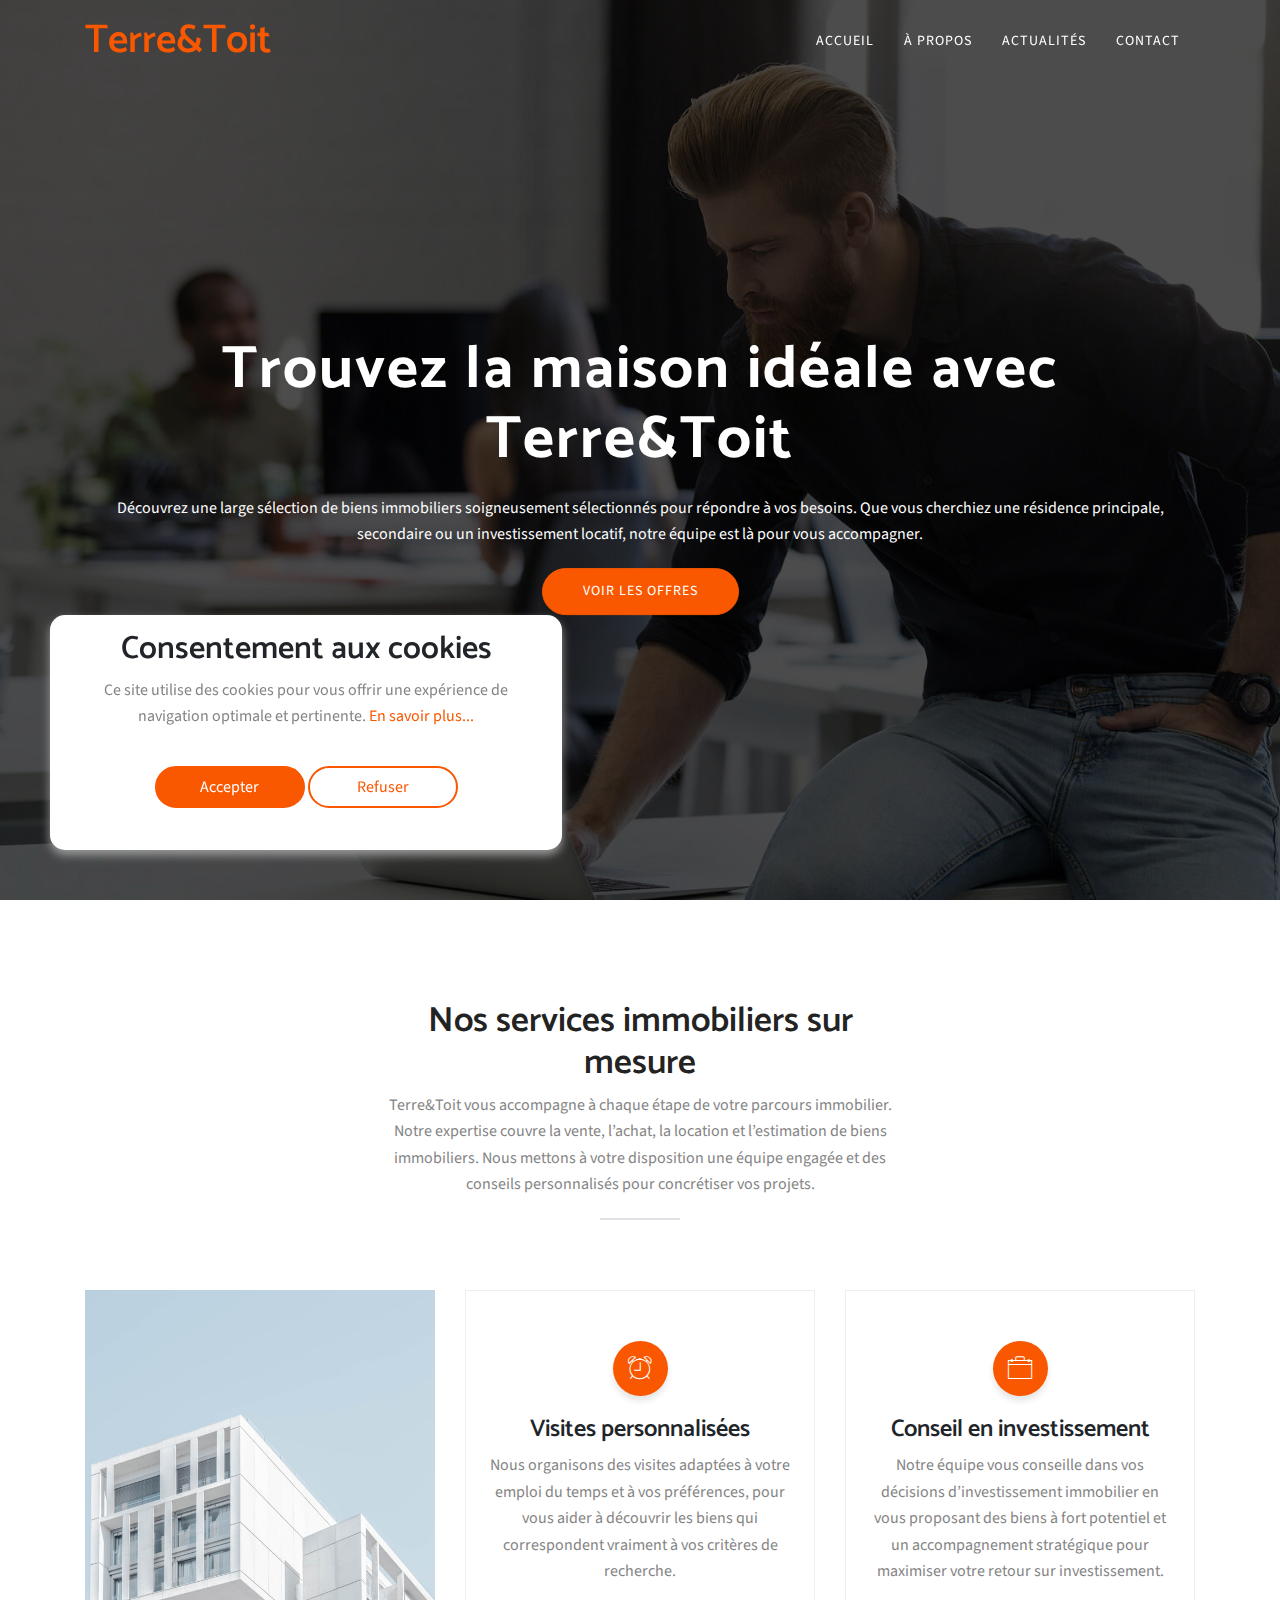
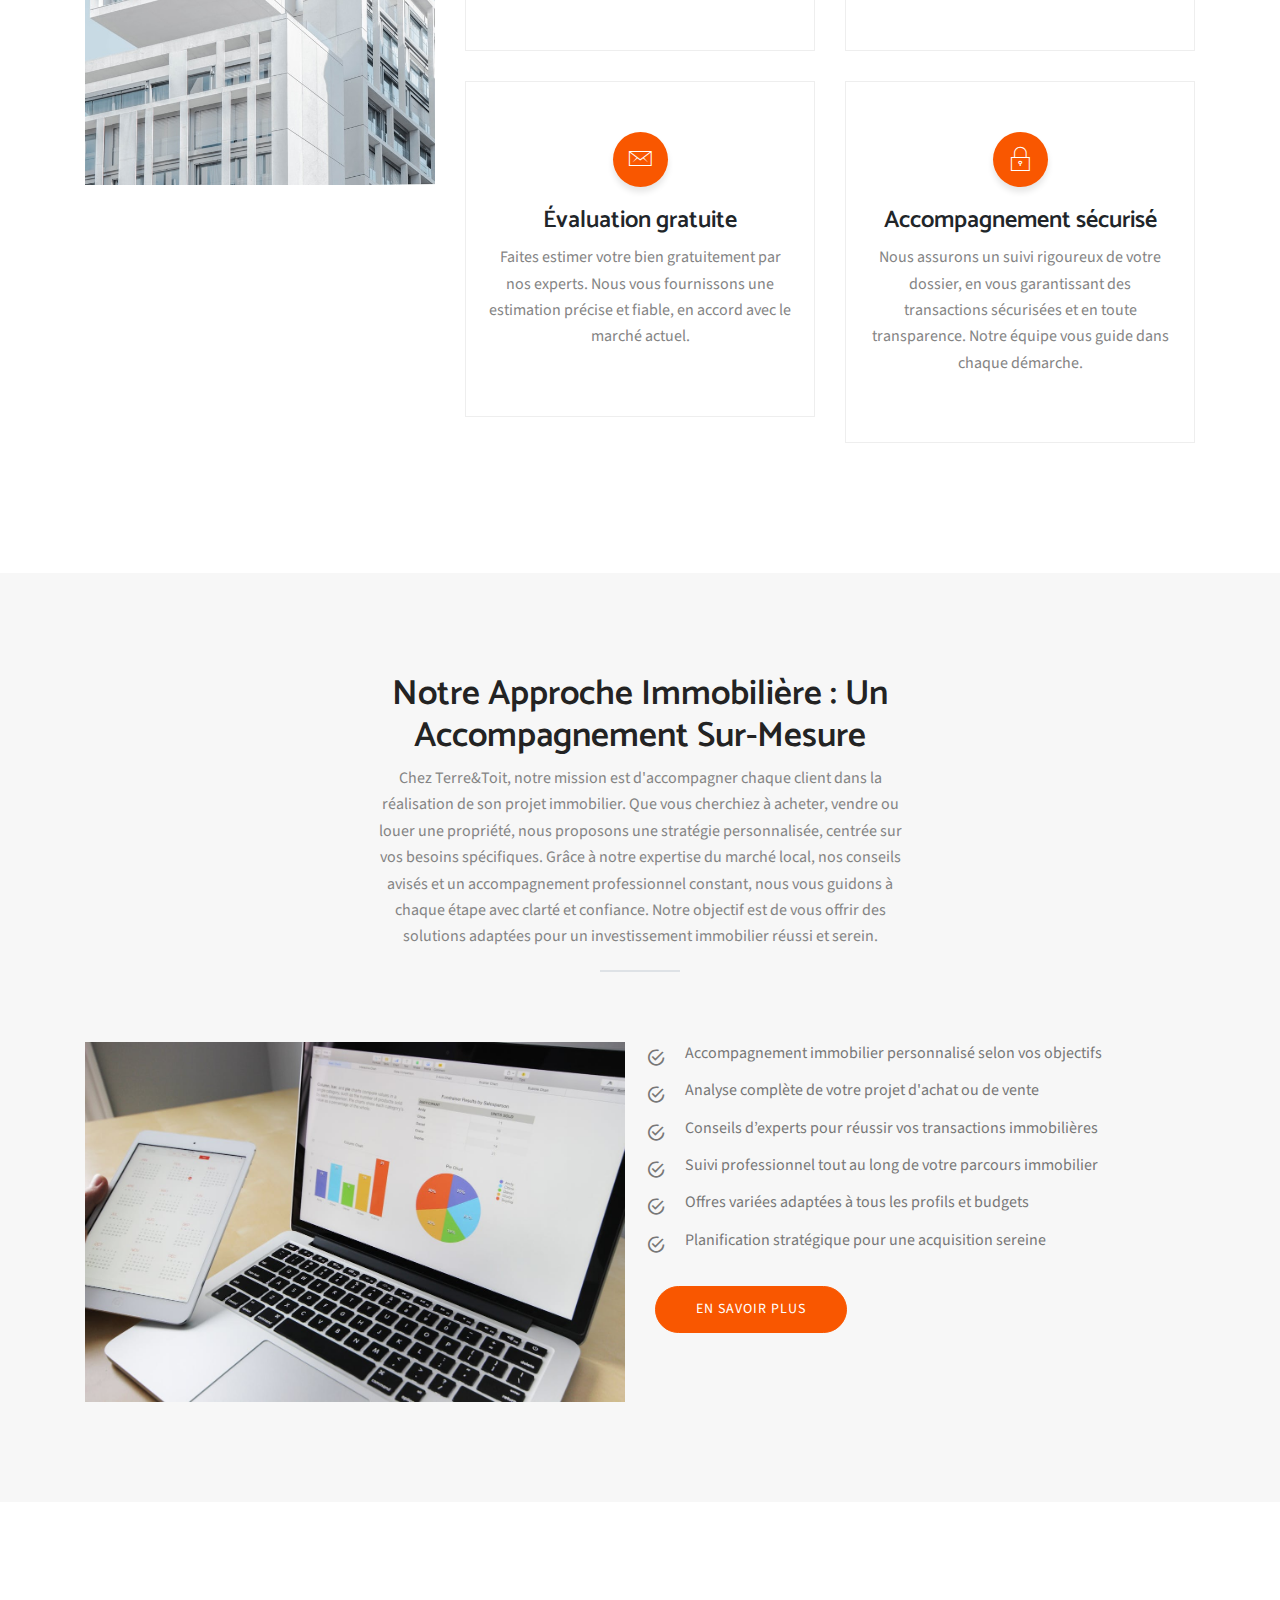
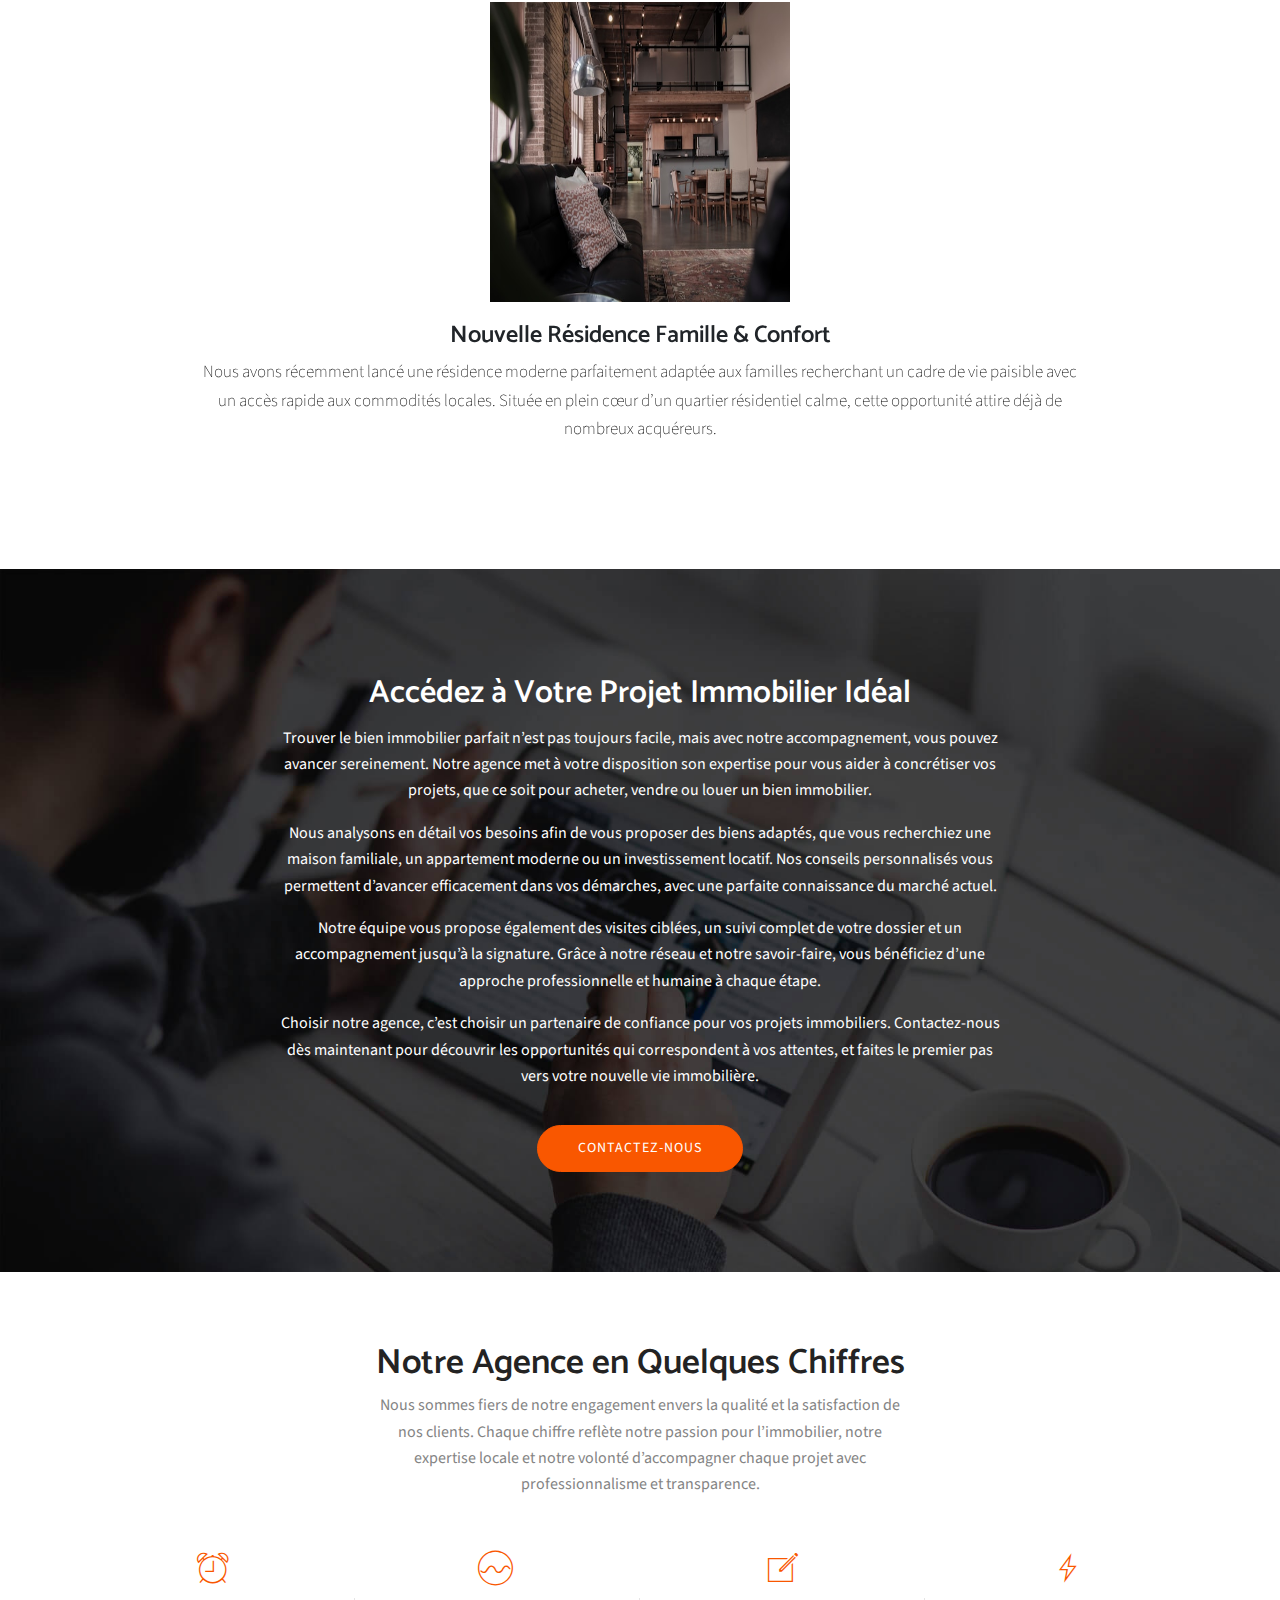
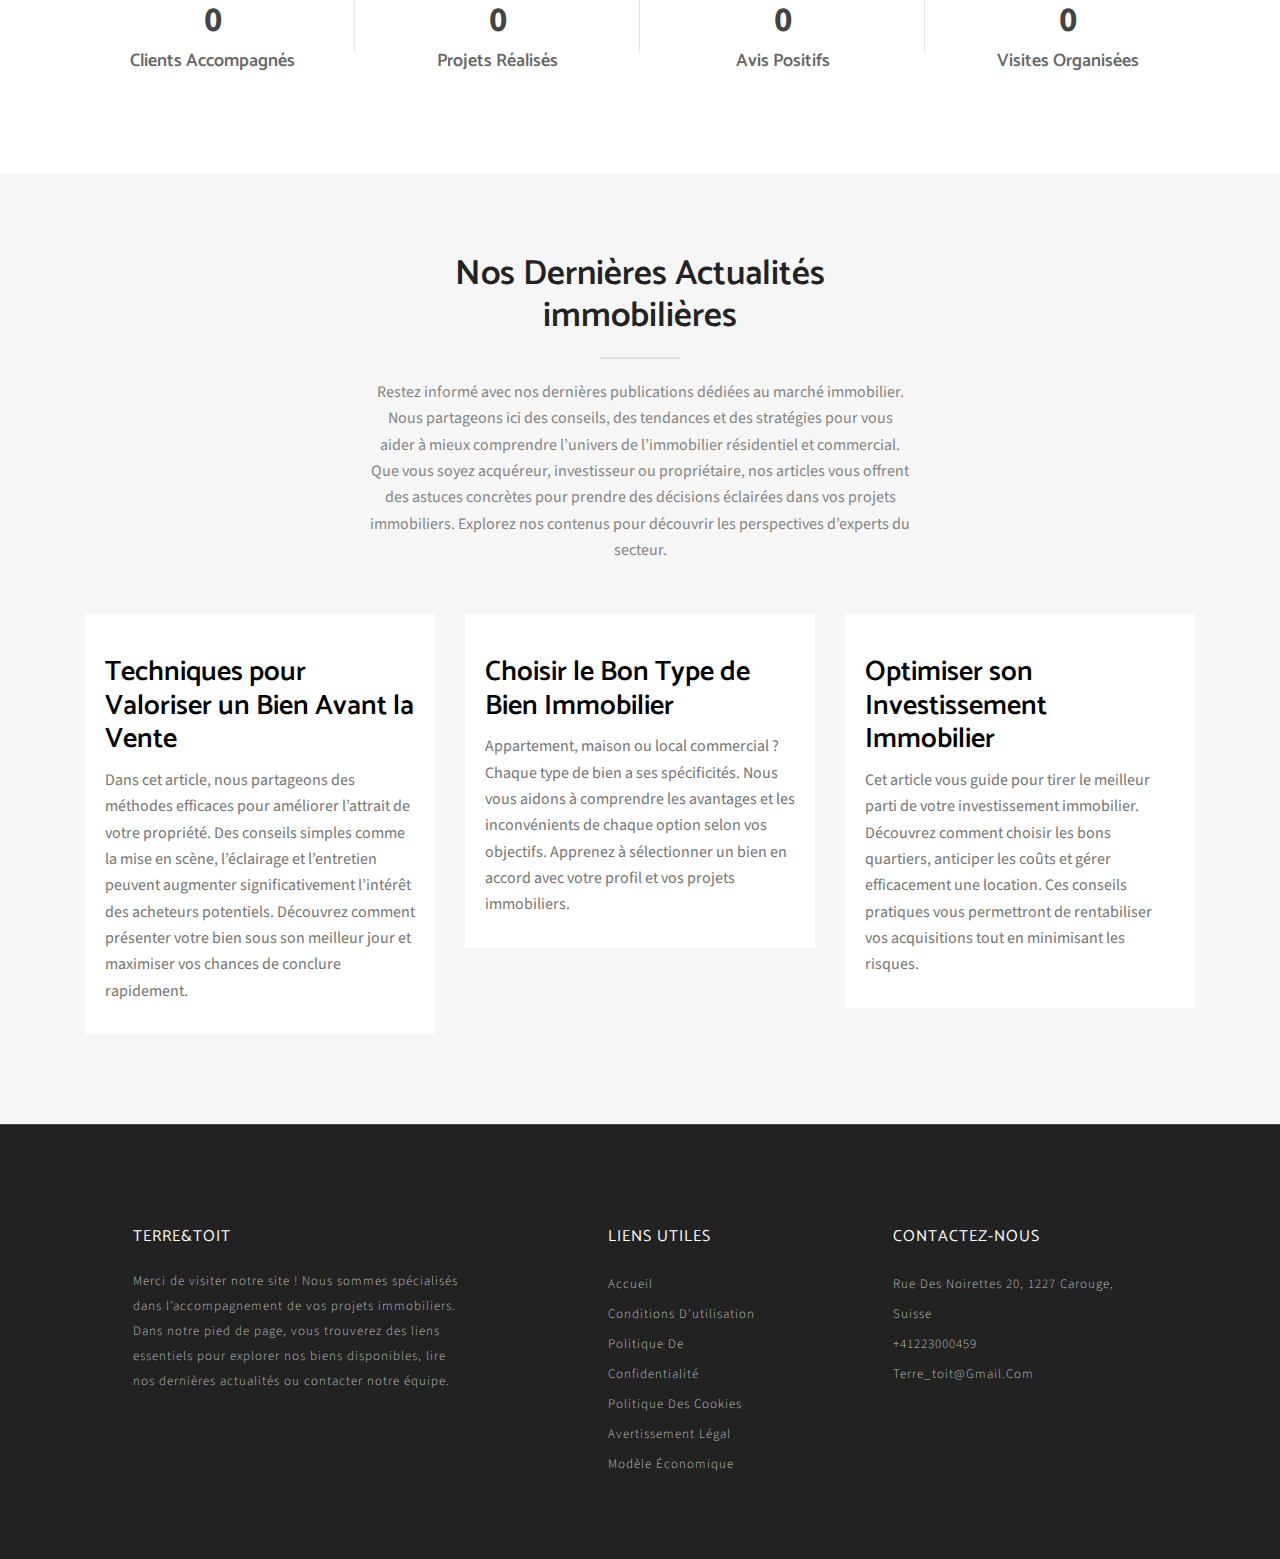
<file: index.html>
<!DOCTYPE html>

<html lang="en">
    <head>
        <!-- Basic Page Needs
  ================================================== -->
        <meta charset="utf-8" />
        <title>Terre&Toit</title>

        <!-- Mobile Specific Metas
  ================================================== -->
        <meta http-equiv="X-UA-Compatible" content="IE=edge" />
        <meta
            name="description"
            content="One page parallax responsive HTML Template"
        />
        <meta
            name="viewport"
            content="width=device-width, initial-scale=1.0, maximum-scale=5.0"
        />
        <meta name="author" content="Themefisher" />
        <meta name="generator" content="Themefisher Bingo HTML Template v1.0" />

        <!-- Favicon -->
        <link
            rel="shortcut icon"
            type="image/x-icon"
            href="images/favicon.png"
        />

        <!-- CSS
  ================================================== -->
        <!-- Themefisher Icon font -->
        <link rel="stylesheet" href="plugins/themefisher-font/style.css" />
        <!-- bootstrap.min css -->
        <link rel="stylesheet" href="plugins/bootstrap/bootstrap.min.css" />
        <!-- Lightbox.min css -->
        <link rel="stylesheet" href="plugins/lightbox2/css/lightbox.min.css" />
        <!-- animation css -->
        <link rel="stylesheet" href="plugins/animate/animate.css" />
        <!-- Slick Carousel -->
        <link rel="stylesheet" href="plugins/slick/slick.css" />
        <!-- Main Stylesheet -->
        <link rel="stylesheet" href="css/style.css" />
    </head>
    <body id="body">
        <!--
  Start Preloader
  ==================================== -->
        <div id="preloader">
            <div class="preloader">
                <span></span>
                <span></span>
                <span></span>
                <span></span>
                <span></span>
                <span></span>
            </div>
        </div>
        <!--
  End Preloader
  ==================================== -->

        <!--
Fixed Navigation
==================================== -->
        <header class="navigation fixed-top">
            <div class="container">
                <!-- main nav -->
                <nav class="navbar navbar-expand-lg navbar-light px-0">
                    <!-- logo -->
                    <a class="navbar-brand logo" href="index.html">
                        <h1 style="margin-bottom: 0px; color: #f95700ff">
                            Terre&Toit
                        </h1>
                    </a>
                    <!-- /logo -->
                    <button
                        class="navbar-toggler"
                        type="button"
                        data-toggle="collapse"
                        data-target="#navigation"
                        aria-controls="navigation"
                        aria-expanded="false"
                        aria-label="Toggle navigation"
                    >
                        <span class="navbar-toggler-icon"></span>
                    </button>

                    <div class="collapse navbar-collapse" id="navigation">
                        <ul class="navbar-nav ml-auto text-center">
                            <li class="nav-item">
                                <a class="nav-link" href="index.html"
                                    >Accueil</a
                                >
                            </li>
                            <li class="nav-item">
                                <a class="nav-link" href="about.html"
                                    >À Propos</a
                                >
                            </li>
                            <li class="nav-item">
                                <a class="nav-link" href="blog.html"
                                    >Actualités</a
                                >
                            </li>
                            <li class="nav-item">
                                <a class="nav-link" href="contact.html"
                                    >Contact</a
                                >
                            </li>
                        </ul>
                    </div>
                </nav>
                <!-- /main nav -->
            </div>
        </header>

        <!--
End Fixed Navigation
==================================== -->

        <div class="hero-slider">
            <div
                class="slider-item th-fullpage hero-area"
                style="background-image: url(images/slider/slider-bg-1.jpg)"
            >
                <div class="container">
                    <div class="row">
                        <div class="col-md-12 text-center">
                            <h1
                                data-duration-in=".3"
                                data-animation-in="fadeInUp"
                                data-delay-in=".1"
                            >
                                Trouvez la maison idéale avec Terre&Toit
                            </h1>
                            <p
                                data-duration-in=".3"
                                data-animation-in="fadeInUp"
                                data-delay-in=".5"
                            >
                                Découvrez une large sélection de biens
                                immobiliers soigneusement sélectionnés pour
                                répondre à vos besoins. Que vous cherchiez une
                                résidence principale, secondaire ou un
                                investissement locatif, notre équipe est là pour
                                vous accompagner.
                            </p>
                            <a
                                data-duration-in=".3"
                                data-animation-in="fadeInUp"
                                data-delay-in=".8"
                                class="btn btn-main"
                                href="service.html"
                                >Voir les Offres</a
                            >
                        </div>
                    </div>
                </div>
            </div>
            <div
                class="slider-item th-fullpage hero-area"
                style="background-image: url(images/slider/slider-bg-2.jpg)"
            >
                <div class="container">
                    <div class="row">
                        <div class="col-md-12 text-center">
                            <h1
                                data-duration-in=".3"
                                data-animation-in="fadeInDown"
                                data-delay-in=".1"
                            >
                                Expertise locale, service personnalisé
                            </h1>
                            <p
                                data-duration-in=".3"
                                data-animation-in="fadeInDown"
                                data-delay-in=".5"
                            >
                                Chez Terre&Toit, notre connaissance approfondie
                                du marché immobilier vous garantit un
                                accompagnement fiable et efficace. Faites
                                confiance à notre équipe pour concrétiser votre
                                projet immobilier.
                            </p>
                            <a
                                data-duration-in=".3"
                                data-animation-in="fadeInDown"
                                data-delay-in=".8"
                                class="btn btn-main"
                                href="about.html"
                                >En savoir plus</a
                            >
                        </div>
                    </div>
                </div>
            </div>
        </div>

        <!--
Start About Section
==================================== -->
        <section class="service-2 section">
            <div class="container">
                <div class="row justify-content-center">
                    <div class="col-lg-6">
                        <!-- section title -->
                        <div class="title text-center">
                            <h2>Nos services immobiliers sur mesure</h2>
                            <p>
                                Terre&Toit vous accompagne à chaque étape de
                                votre parcours immobilier. Notre expertise
                                couvre la vente, l’achat, la location et
                                l’estimation de biens immobiliers. Nous mettons
                                à votre disposition une équipe engagée et des
                                conseils personnalisés pour concrétiser vos
                                projets.
                            </p>
                            <div class="border"></div>
                        </div>
                        <!-- /section title -->
                    </div>
                </div>
                <div class="row">
                    <div class="col-md-4 text-center d-none d-md-block">
                        <img
                            loading="lazy"
                            src="images/about/member.jpg"
                            class="img-fluid inline-block"
                            alt=""
                        />
                    </div>
                    <div class="col-md-8">
                        <div class="row text-center">
                            <div class="col-md-6 col-sm-6">
                                <div class="service-item">
                                    <i class="tf-ion-ios-alarm-outline"></i>
                                    <h4>Visites personnalisées</h4>
                                    <p>
                                        Nous organisons des visites adaptées à
                                        votre emploi du temps et à vos
                                        préférences, pour vous aider à découvrir
                                        les biens qui correspondent vraiment à
                                        vos critères de recherche.
                                    </p>
                                </div>
                            </div>
                            <!-- END COL -->
                            <div class="col-md-6 col-sm-6">
                                <div class="service-item">
                                    <i class="tf-ion-ios-briefcase-outline"></i>
                                    <h4>Conseil en investissement</h4>
                                    <p>
                                        Notre équipe vous conseille dans vos
                                        décisions d’investissement immobilier en
                                        vous proposant des biens à fort
                                        potentiel et un accompagnement
                                        stratégique pour maximiser votre retour
                                        sur investissement.
                                    </p>
                                </div>
                            </div>
                            <!-- END COL -->
                            <div class="col-md-6 col-sm-6">
                                <div class="service-item">
                                    <i class="tf-ion-ios-email-outline"></i>
                                    <h4>Évaluation gratuite</h4>
                                    <p>
                                        Faites estimer votre bien gratuitement
                                        par nos experts. Nous vous fournissons
                                        une estimation précise et fiable, en
                                        accord avec le marché actuel.
                                    </p>
                                </div>
                            </div>
                            <!-- END COL -->
                            <div class="col-md-6 col-sm-6">
                                <div class="service-item">
                                    <i class="tf-ion-ios-locked-outline"></i>
                                    <h4>Accompagnement sécurisé</h4>
                                    <p>
                                        Nous assurons un suivi rigoureux de
                                        votre dossier, en vous garantissant des
                                        transactions sécurisées et en toute
                                        transparence. Notre équipe vous guide
                                        dans chaque démarche.
                                    </p>
                                </div>
                            </div>
                            <!-- END COL -->
                        </div>
                    </div>
                </div>
                <!-- End row -->
            </div>
            <!-- End container -->
        </section>

        <!-- End section -->

        <!--
Start About Section
==================================== -->
        <section class="about-2 section" id="about">
            <div class="container">
                <div class="row justify-content-center">
                    <!-- section title -->
                    <div class="col-lg-6">
                        <div class="title text-center">
                            <h2>
                                Notre Approche Immobilière : Un Accompagnement
                                Sur-Mesure
                            </h2>
                            <p>
                                Chez Terre&Toit, notre mission est d'accompagner
                                chaque client dans la réalisation de son projet
                                immobilier. Que vous cherchiez à acheter, vendre
                                ou louer une propriété, nous proposons une
                                stratégie personnalisée, centrée sur vos besoins
                                spécifiques. Grâce à notre expertise du marché
                                local, nos conseils avisés et un accompagnement
                                professionnel constant, nous vous guidons à
                                chaque étape avec clarté et confiance. Notre
                                objectif est de vous offrir des solutions
                                adaptées pour un investissement immobilier
                                réussi et serein.
                            </p>
                            <div class="border"></div>
                        </div>
                    </div>
                    <!-- /section title -->
                </div>

                <div class="row">
                    <div class="col-md-6 mb-4 mb-md-0">
                        <img
                            loading="lazy"
                            src="images/about/approach.jpg"
                            class="img-fluid"
                            alt=""
                        />
                    </div>
                    <div class="col-md-6">
                        <ul class="checklist">
                            <li>
                                Accompagnement immobilier personnalisé selon vos
                                objectifs
                            </li>
                            <li>
                                Analyse complète de votre projet d'achat ou de
                                vente
                            </li>
                            <li>
                                Conseils d’experts pour réussir vos transactions
                                immobilières
                            </li>
                            <li>
                                Suivi professionnel tout au long de votre
                                parcours immobilier
                            </li>
                            <li>
                                Offres variées adaptées à tous les profils et
                                budgets
                            </li>
                            <li>
                                Planification stratégique pour une acquisition
                                sereine
                            </li>
                        </ul>
                        <a href="about.html" class="btn btn-main mt-20"
                            >En savoir plus</a
                        >
                    </div>
                </div>
                <!-- End row -->
            </div>
            <!-- End container -->
        </section>
        <!-- End section -->

        <section class="testimonial section" id="testimonial">
            <div class="container">
                <div class="row">
                    <div class="col-lg-12">
                        <!-- testimonial wrapper -->
                        <div class="testimonial-slider">
                            <!-- testimonial single -->
                            <div class="item text-center">
                                <!-- participant info -->
                                <div class="client-thumb">
                                    <img
                                        style="
                                            border-radius: 0;
                                            width: 300px;
                                            height: 300px;
                                        "
                                        loading="lazy"
                                        src="images/client-logo/clients-1.jpg"
                                        class="img-fluid"
                                        alt=""
                                    />
                                </div>
                                <div class="client-details">
                                    <h4>
                                        Nouvelle Résidence Famille & Confort
                                    </h4>
                                    <p>
                                        Nous avons récemment lancé une résidence
                                        moderne parfaitement adaptée aux
                                        familles recherchant un cadre de vie
                                        paisible avec un accès rapide aux
                                        commodités locales. Située en plein cœur
                                        d’un quartier résidentiel calme, cette
                                        opportunité attire déjà de nombreux
                                        acquéreurs.
                                    </p>
                                </div>
                                <!-- /participant info -->
                            </div>
                            <!-- /testimonial single -->

                            <!-- testimonial single -->
                            <div class="item text-center">
                                <!-- participant info -->
                                <div class="client-thumb">
                                    <img
                                        style="
                                            border-radius: 0;
                                            width: 300px;
                                            height: 300px;
                                        "
                                        loading="lazy"
                                        src="images/client-logo/clients-2.jpg"
                                        class="img-fluid"
                                        alt=""
                                    />
                                </div>
                                <div class="client-details">
                                    <h4>
                                        Lancement : Appartements Premium
                                        Centre-Ville
                                    </h4>
                                    <p>
                                        Nos nouveaux appartements haut de gamme
                                        en centre-ville offrent un cadre de vie
                                        exceptionnel, à proximité des services
                                        essentiels. Ce projet est idéal pour les
                                        investisseurs ou les résidents à la
                                        recherche d’un logement élégant au cœur
                                        de la ville.
                                    </p>
                                </div>
                                <!-- /participant info -->
                            </div>
                            <!-- /testimonial single -->

                            <!-- testimonial single -->
                            <div class="item text-center">
                                <!-- participant info -->
                                <div class="client-thumb">
                                    <img
                                        style="
                                            border-radius: 0;
                                            width: 300px;
                                            height: 300px;
                                        "
                                        loading="lazy"
                                        src="images/client-logo/clients-3.jpg"
                                        class="img-fluid"
                                        alt=""
                                    />
                                </div>
                                <div class="client-details">
                                    <h4>
                                        Ouverture de notre nouvelle agence
                                        immobilière
                                    </h4>
                                    <p>
                                        Nous avons le plaisir d’annoncer
                                        l’ouverture d’une nouvelle agence pour
                                        mieux vous accompagner dans vos projets
                                        immobiliers. Notre équipe de
                                        spécialistes est à votre écoute pour
                                        vous proposer des biens adaptés à vos
                                        besoins et à votre budget.
                                    </p>
                                </div>
                                <!-- /participant info -->
                            </div>
                            <!-- /testimonial single -->
                        </div>
                    </div>
                    <!-- end col lg 12 -->
                </div>
                <!-- End row -->
            </div>
            <!-- End container -->
        </section>

        <!--
Start Call To Action
==================================== -->
        <section class="call-to-action section">
            <div class="container">
                <div class="row justify-content-center">
                    <div class="col-xl-8 col-lg-8 text-center">
                        <h2>Accédez à Votre Projet Immobilier Idéal</h2>
                        <p>
                            Trouver le bien immobilier parfait n’est pas
                            toujours facile, mais avec notre accompagnement,
                            vous pouvez avancer sereinement. Notre agence met à
                            votre disposition son expertise pour vous aider à
                            concrétiser vos projets, que ce soit pour acheter,
                            vendre ou louer un bien immobilier.
                        </p>
                        <p>
                            Nous analysons en détail vos besoins afin de vous
                            proposer des biens adaptés, que vous recherchiez une
                            maison familiale, un appartement moderne ou un
                            investissement locatif. Nos conseils personnalisés
                            vous permettent d’avancer efficacement dans vos
                            démarches, avec une parfaite connaissance du marché
                            actuel.
                        </p>
                        <p>
                            Notre équipe vous propose également des visites
                            ciblées, un suivi complet de votre dossier et un
                            accompagnement jusqu’à la signature. Grâce à notre
                            réseau et notre savoir-faire, vous bénéficiez d’une
                            approche professionnelle et humaine à chaque étape.
                        </p>
                        <p>
                            Choisir notre agence, c’est choisir un partenaire de
                            confiance pour vos projets immobiliers.
                            Contactez-nous dès maintenant pour découvrir les
                            opportunités qui correspondent à vos attentes, et
                            faites le premier pas vers votre nouvelle vie
                            immobilière.
                        </p>
                        <a href="contact.html" class="btn btn-main"
                            >Contactez-Nous</a
                        >
                    </div>
                </div>
                <!-- End row -->
            </div>
            <!-- End container -->
        </section>
        <!-- End section -->

        <!--
Start Counter Section
==================================== -->
        <section class="counter-wrapper section-sm">
            <div class="container">
                <div class="row justify-content-center">
                    <div class="col-xl-6 col-lg-8 text-center">
                        <div class="title">
                            <h2>Notre Agence en Quelques Chiffres</h2>
                            <p>
                                Nous sommes fiers de notre engagement envers la
                                qualité et la satisfaction de nos clients.
                                Chaque chiffre reflète notre passion pour
                                l’immobilier, notre expertise locale et notre
                                volonté d’accompagner chaque projet avec
                                professionnalisme et transparence.
                            </p>
                        </div>
                    </div>
                </div>
                <div class="row">
                    <!-- first count item -->
                    <div class="col-md-3 col-sm-6 col-xs-6 text-center">
                        <div class="counters-item">
                            <i class="tf-ion-ios-alarm-outline"></i>
                            <div>
                                <span class="counter" data-count="2000">0</span>
                            </div>
                            <h3>Clients Accompagnés</h3>
                        </div>
                    </div>
                    <!-- end first count item -->

                    <!-- second count item -->
                    <div class="col-md-3 col-sm-6 col-xs-6 text-center">
                        <div class="counters-item">
                            <i class="tf-ion-ios-analytics-outline"></i>
                            <div>
                                <span class="counter" data-count="150">0</span>
                            </div>
                            <h3>Projets Réalisés</h3>
                        </div>
                    </div>
                    <!-- end second count item -->

                    <!-- third count item -->
                    <div class="col-md-3 col-sm-6 col-xs-6 text-center">
                        <div class="counters-item">
                            <i class="tf-ion-ios-compose-outline"></i>
                            <div>
                                <span class="counter" data-count="500">0</span>
                            </div>
                            <h3>Avis Positifs</h3>
                        </div>
                    </div>
                    <!-- end third count item -->

                    <!-- fourth count item -->
                    <div class="col-md-3 col-sm-6 col-xs-6 text-center">
                        <div class="counters-item kill-border">
                            <i class="tf-ion-ios-bolt-outline"></i>
                            <div>
                                <span class="counter" data-count="3000">0</span>
                            </div>
                            <h3>Visites Organisées</h3>
                        </div>
                    </div>
                    <!-- end fourth count item -->
                </div>
                <!-- end row -->
            </div>
            <!-- end container -->
        </section>
        <!-- end section -->

        <!--
Start Blog Section
=========================================== -->
        <section class="blog" id="blog">
            <div class="container">
                <div class="row justify-content-center">
                    <!-- section title -->
                    <div class="col-xl-6 col-lg-8">
                        <div class="title text-center">
                            <h2>
                                Nos Dernières Actualités
                                <span class="color">immobilières</span>
                            </h2>
                            <div class="border"></div>
                            <p>
                                Restez informé avec nos dernières publications
                                dédiées au marché immobilier. Nous partageons
                                ici des conseils, des tendances et des
                                stratégies pour vous aider à mieux comprendre
                                l’univers de l’immobilier résidentiel et
                                commercial. Que vous soyez acquéreur,
                                investisseur ou propriétaire, nos articles vous
                                offrent des astuces concrètes pour prendre des
                                décisions éclairées dans vos projets
                                immobiliers. Explorez nos contenus pour
                                découvrir les perspectives d’experts du secteur.
                            </p>
                        </div>
                    </div>
                    <!-- /section title -->
                </div>

                <div class="row">
                    <!-- single blog post -->
                    <article class="col-lg-4 col-md-6">
                        <div class="post-item">
                            <div class="media-wrapper">
                                <img
                                    loading="lazy"
                                    src="images/blog/post-1.jpg"
                                    alt="image présentation immobilier"
                                    class="img-fluid"
                                />
                            </div>

                            <div class="content">
                                <h3>
                                    <a
                                        >Techniques pour Valoriser un Bien Avant
                                        la Vente</a
                                    >
                                </h3>
                                <p>
                                    Dans cet article, nous partageons des
                                    méthodes efficaces pour améliorer l’attrait
                                    de votre propriété. Des conseils simples
                                    comme la mise en scène, l’éclairage et
                                    l’entretien peuvent augmenter
                                    significativement l’intérêt des acheteurs
                                    potentiels. Découvrez comment présenter
                                    votre bien sous son meilleur jour et
                                    maximiser vos chances de conclure
                                    rapidement.
                                </p>
                            </div>
                        </div>
                    </article>
                    <!-- /single blog post -->

                    <!-- single blog post -->
                    <article class="col-lg-4 col-md-6">
                        <div class="post-item">
                            <div class="media-wrapper">
                                <img
                                    loading="lazy"
                                    src="images/blog/post-2.jpg"
                                    alt="image stratégie achat immobilier"
                                    class="img-fluid"
                                />
                            </div>

                            <div class="content">
                                <h3>
                                    <a
                                        >Choisir le Bon Type de Bien
                                        Immobilier</a
                                    >
                                </h3>
                                <p>
                                    Appartement, maison ou local commercial ?
                                    Chaque type de bien a ses spécificités. Nous
                                    vous aidons à comprendre les avantages et
                                    les inconvénients de chaque option selon vos
                                    objectifs. Apprenez à sélectionner un bien
                                    en accord avec votre profil et vos projets
                                    immobiliers.
                                </p>
                            </div>
                        </div>
                    </article>
                    <!-- end single blog post -->

                    <!-- single blog post -->
                    <article class="col-lg-4 col-md-6">
                        <div class="post-item">
                            <div class="media-wrapper">
                                <img
                                    loading="lazy"
                                    src="images/blog/post-3.jpg"
                                    alt="image investissement locatif"
                                    class="img-fluid"
                                />
                            </div>

                            <div class="content">
                                <h3>
                                    <a
                                        >Optimiser son Investissement
                                        Immobilier</a
                                    >
                                </h3>
                                <p>
                                    Cet article vous guide pour tirer le
                                    meilleur parti de votre investissement
                                    immobilier. Découvrez comment choisir les
                                    bons quartiers, anticiper les coûts et gérer
                                    efficacement une location. Ces conseils
                                    pratiques vous permettront de rentabiliser
                                    vos acquisitions tout en minimisant les
                                    risques.
                                </p>
                            </div>
                        </div>
                    </article>
                    <!-- end single blog post -->
                </div>
                <!-- end row -->
            </div>
            <!-- end container -->
        </section>
        <!-- end section -->

        <footer id="footer" class="bg-one">
            <div class="top-footer">
                <div class="container">
                    <div class="row justify-content-around">
                        <div class="col-lg-4 col-md-6 mb-5 mb-lg-0">
                            <h3>Terre&Toit</h3>
                            <p>
                                Merci de visiter notre site ! Nous sommes
                                spécialisés dans l’accompagnement de vos projets
                                immobiliers. Dans notre pied de page, vous
                                trouverez des liens essentiels pour explorer nos
                                biens disponibles, lire nos dernières actualités
                                ou contacter notre équipe.
                            </p>
                        </div>
                        <!-- End of .col-sm-3 -->

                        <div class="col-lg-2 col-md-6 mb-5 mb-md-0">
                            <ul>
                                <li>
                                    <h3>Liens Utiles</h3>
                                </li>
                                <li><a href="index.html">Accueil</a></li>
                                <li>
                                    <a href="terms-of-use.html"
                                        >Conditions d'utilisation</a
                                    >
                                </li>
                                <li>
                                    <a href="privacy-policy.html"
                                        >Politique de confidentialité</a
                                    >
                                </li>
                                <li>
                                    <a href="cookie-policy.html"
                                        >Politique des cookies</a
                                    >
                                </li>
                                <li>
                                    <a href="disclaimer.html"
                                        >Avertissement légal</a
                                    >
                                </li>
                                <li>
                                    <a href="business-model.html"
                                        >Modèle économique</a
                                    >
                                </li>
                            </ul>
                        </div>
                        <!-- End of .col-sm-3 -->

                        <div class="col-lg-3 col-md-6">
                            <ul>
                                <li>
                                    <h3>Contactez-nous</h3>
                                </li>
                                <li>
                                    <a href="contact.html"
                                        >Rue des Noirettes 20, 1227 Carouge,
                                        Suisse</a
                                    >
                                </li>
                                <li>
                                    <a href="contact.html">+41223000459</a>
                                </li>
                                <li>
                                    <a href="contact.html"
                                        >terre_toit@gmail.com</a
                                    >
                                </li>
                            </ul>
                        </div>
                        <!-- End of .col-sm-3 -->
                    </div>
                </div>
                <!-- end container -->
            </div>
        </footer>
        <!-- end footer -->

        <!-- Cookie banner -->
        <div class="cookie-wrapper show">
            <div>
                <i class="bx bx-cookie"></i>
                <h2 style="text-align: center">Consentement aux cookies</h2>
            </div>

            <div class="data">
                <p>
                    Ce site utilise des cookies pour vous offrir une expérience
                    de navigation optimale et pertinente.
                    <a href="cookie-policy.html">En savoir plus...</a>
                </p>
            </div>

            <div class="buttons">
                <button class="cookie-button" id="acceptBtn">Accepter</button>
                <button class="cookie-button" id="declineBtn">Refuser</button>
            </div>
        </div>
        <!-- End Cookie banner -->

        <!-- end Footer Area
========================================== -->
        <!-- 
    Essential Scripts
    =====================================-->
        <!-- Main jQuery -->
        <script src="plugins/jquery/jquery.min.js"></script>

        <!-- Bootstrap4 -->
        <script src="plugins/bootstrap/bootstrap.min.js"></script>
        <!-- Parallax -->
        <script src="plugins/parallax/jquery.parallax-1.1.3.js"></script>
        <!-- lightbox -->
        <script src="plugins/lightbox2/js/lightbox.min.js"></script>
        <!-- Owl Carousel -->
        <script src="plugins/slick/slick.min.js"></script>
        <!-- filter -->
        <script src="plugins/filterizr/jquery.filterizr.min.js"></script>
        <!-- Smooth Scroll js -->
        <script src="plugins/smooth-scroll/smooth-scroll.min.js"></script>

        <!-- Custom js -->
        <script src="js/script.js"></script>
        <script src="js/cookiebanner.js"></script>
    </body>
</html>
</file>
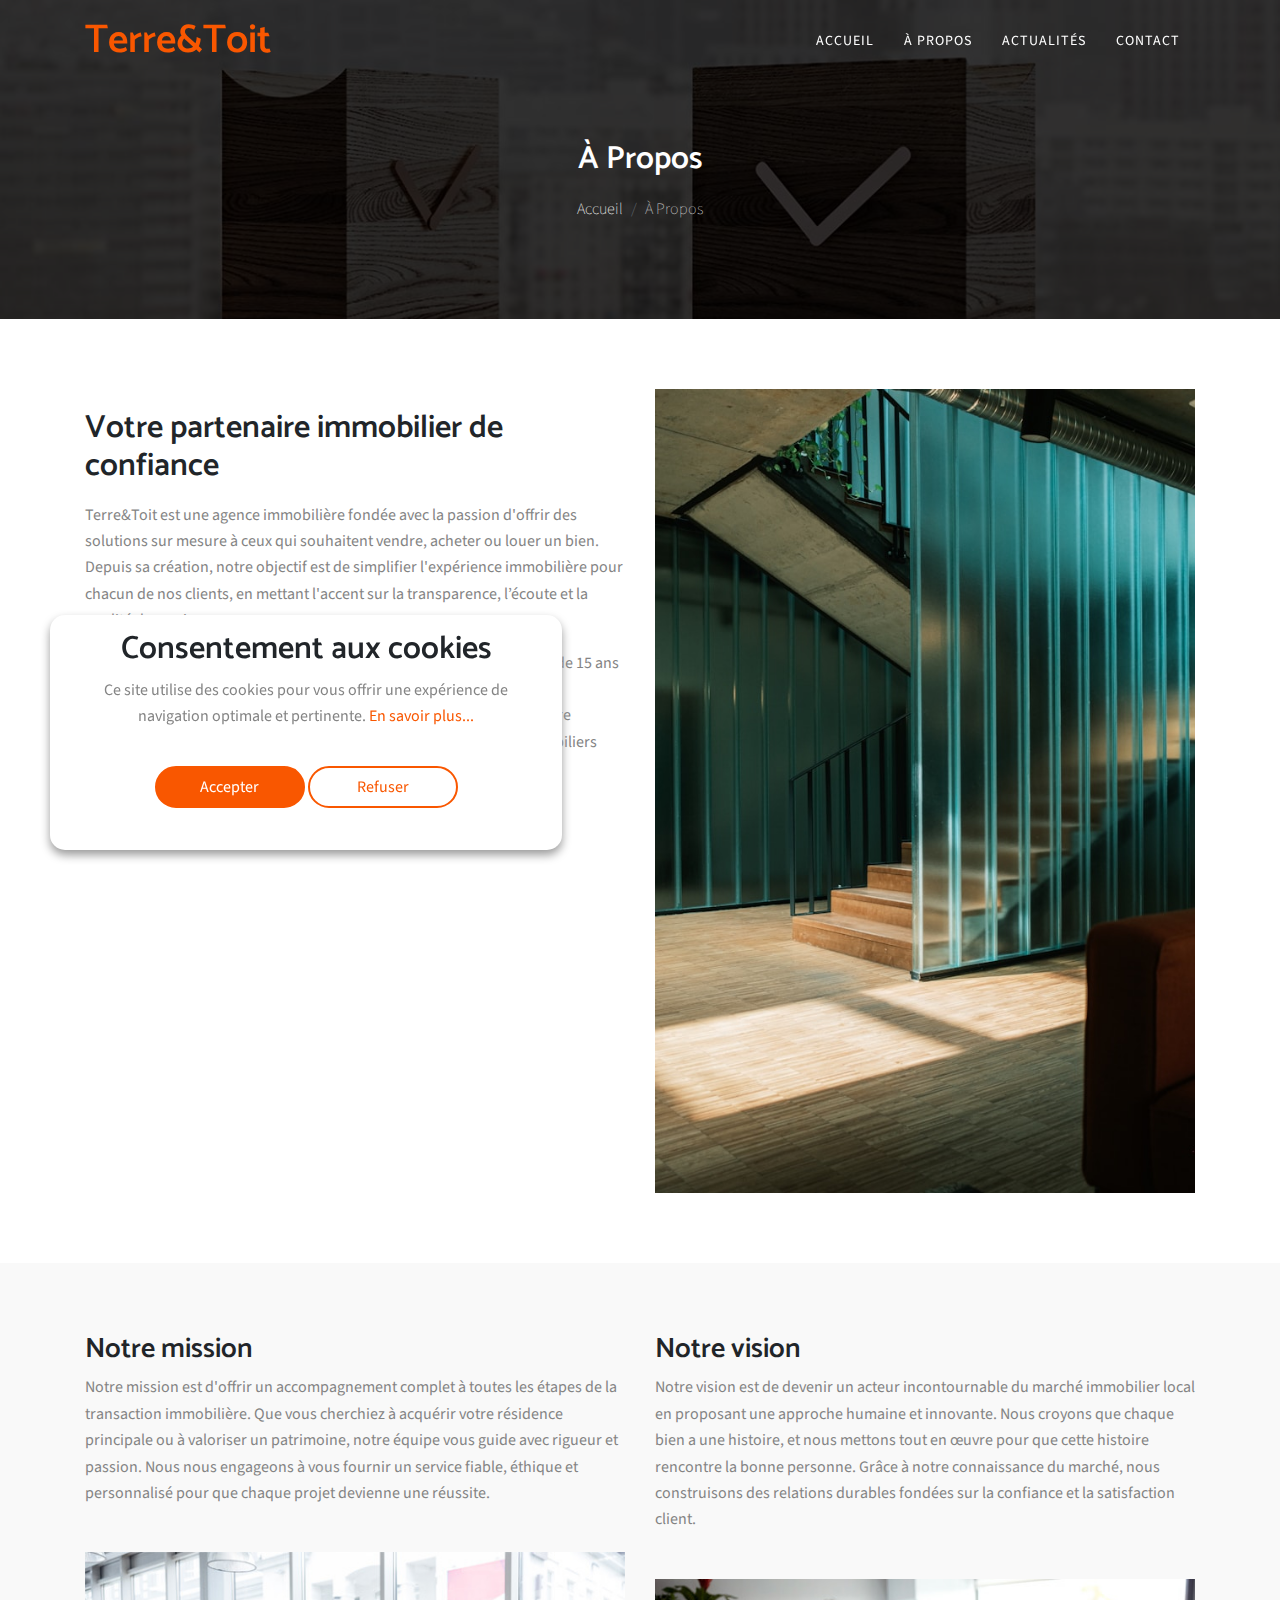
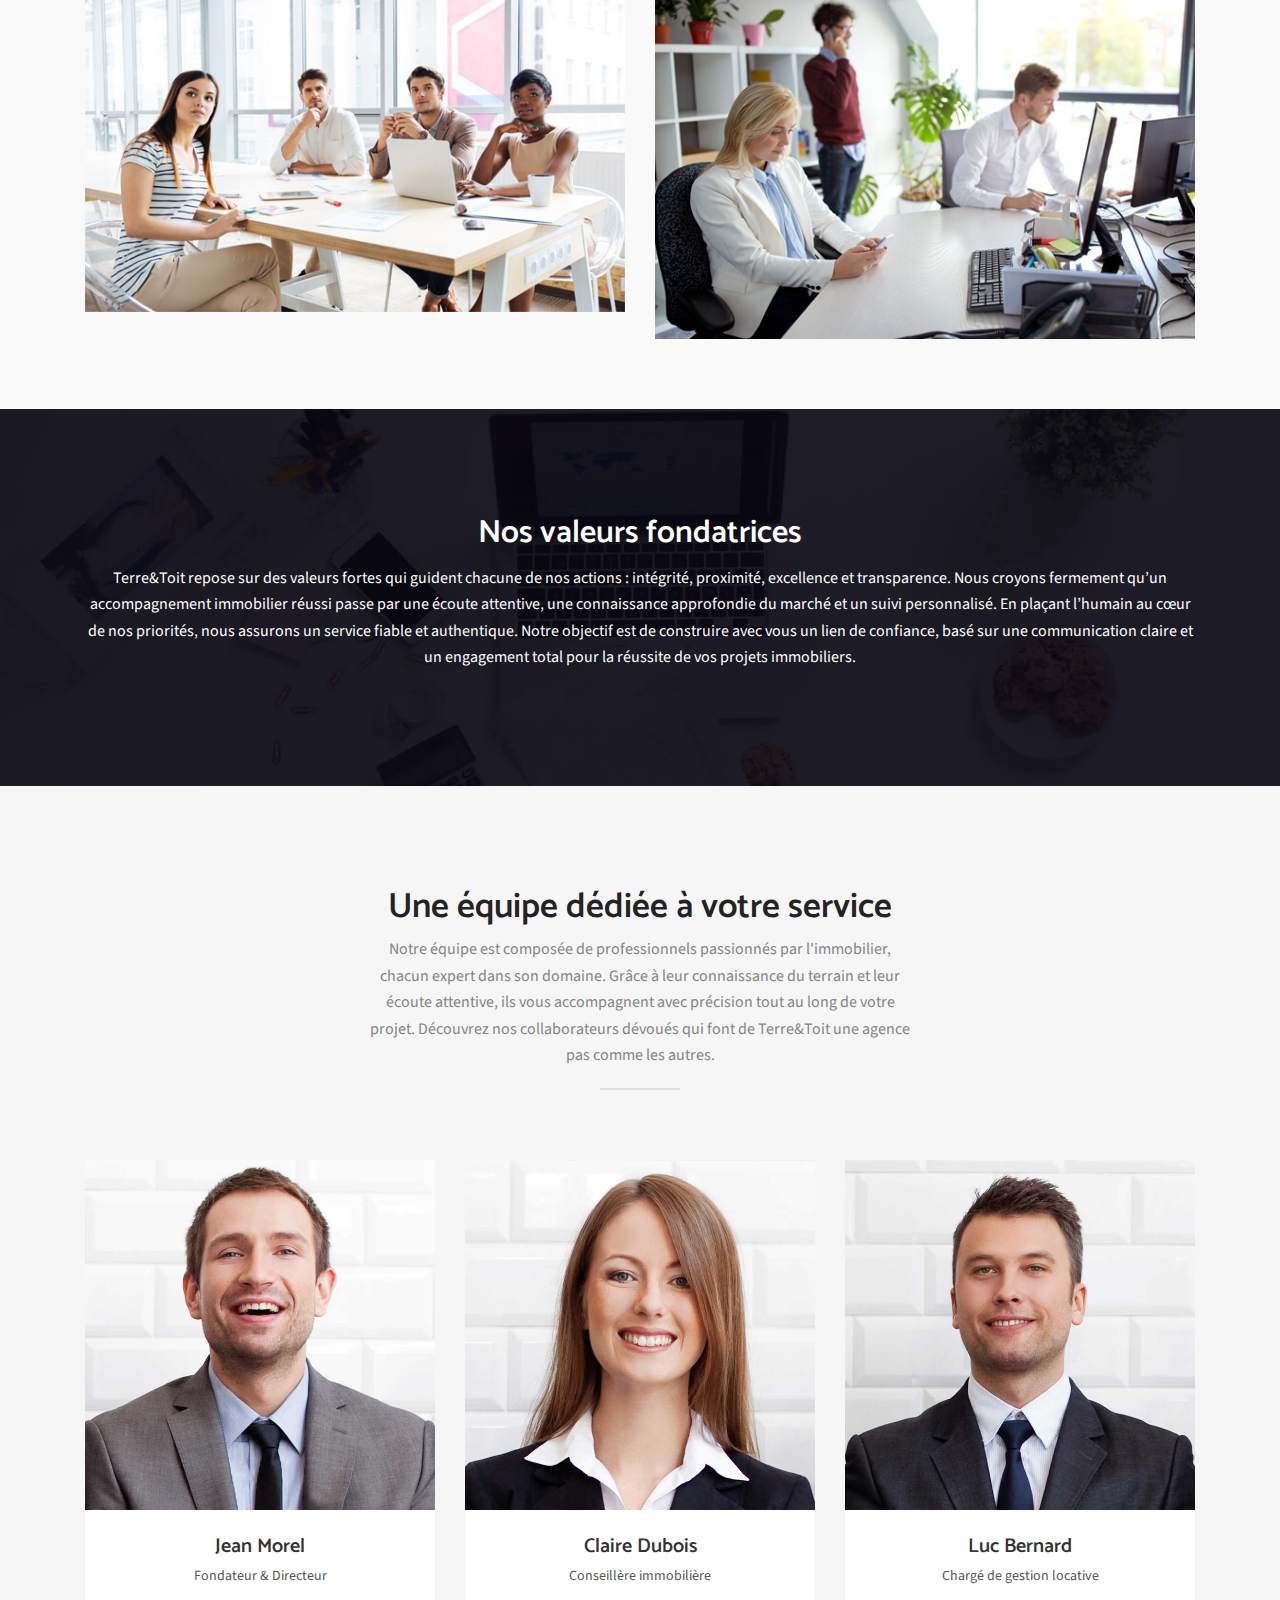
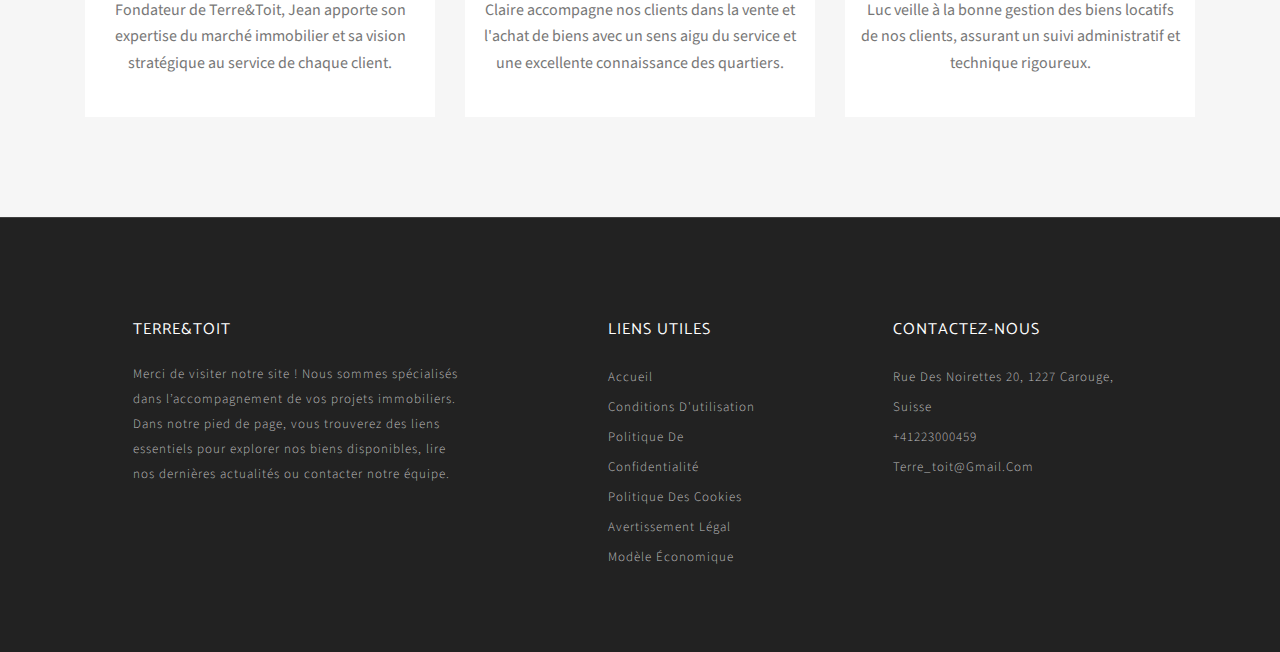
<file: about.html>
<!DOCTYPE html>

<html lang="en">
    <head>
        <!-- Basic Page Needs
  ================================================== -->
        <meta charset="utf-8" />
        <title>Terre&Toit</title>

        <!-- Mobile Specific Metas
  ================================================== -->
        <meta http-equiv="X-UA-Compatible" content="IE=edge" />
        <meta
            name="description"
            content="One page parallax responsive HTML Template"
        />
        <meta
            name="viewport"
            content="width=device-width, initial-scale=1.0, maximum-scale=5.0"
        />
        <meta name="author" content="Themefisher" />
        <meta name="generator" content="Themefisher Bingo HTML Template v1.0" />

        <!-- Favicon -->
        <link
            rel="shortcut icon"
            type="image/x-icon"
            href="images/favicon.png"
        />

        <!-- CSS
  ================================================== -->
        <!-- Themefisher Icon font -->
        <link rel="stylesheet" href="plugins/themefisher-font/style.css" />
        <!-- bootstrap.min css -->
        <link rel="stylesheet" href="plugins/bootstrap/bootstrap.min.css" />
        <!-- Lightbox.min css -->
        <link rel="stylesheet" href="plugins/lightbox2/css/lightbox.min.css" />
        <!-- animation css -->
        <link rel="stylesheet" href="plugins/animate/animate.css" />
        <!-- Slick Carousel -->
        <link rel="stylesheet" href="plugins/slick/slick.css" />
        <!-- Main Stylesheet -->
        <link rel="stylesheet" href="css/style.css" />
    </head>
    <body id="body">
        <!--
  Start Preloader
  ==================================== -->
        <div id="preloader">
            <div class="preloader">
                <span></span>
                <span></span>
                <span></span>
                <span></span>
                <span></span>
                <span></span>
            </div>
        </div>
        <!--
  End Preloader
  ==================================== -->

        <!--
Fixed Navigation
==================================== -->
        <header class="navigation fixed-top">
            <div class="container">
                <!-- main nav -->
                <nav class="navbar navbar-expand-lg navbar-light px-0">
                    <!-- logo -->
                    <a class="navbar-brand logo" href="index.html">
                        <h1 style="margin-bottom: 0px; color: #f95700ff">
                            Terre&Toit
                        </h1>
                    </a>
                    <!-- /logo -->
                    <button
                        class="navbar-toggler"
                        type="button"
                        data-toggle="collapse"
                        data-target="#navigation"
                        aria-controls="navigation"
                        aria-expanded="false"
                        aria-label="Toggle navigation"
                    >
                        <span class="navbar-toggler-icon"></span>
                    </button>

                    <div class="collapse navbar-collapse" id="navigation">
                        <ul class="navbar-nav ml-auto text-center">
                            <li class="nav-item">
                                <a class="nav-link" href="index.html"
                                    >Accueil</a
                                >
                            </li>
                            <li class="nav-item">
                                <a class="nav-link" href="about.html"
                                    >À Propos</a
                                >
                            </li>
                            <li class="nav-item">
                                <a class="nav-link" href="blog.html"
                                    >Actualités</a
                                >
                            </li>
                            <li class="nav-item">
                                <a class="nav-link" href="contact.html"
                                    >Contact</a
                                >
                            </li>
                        </ul>
                    </div>
                </nav>
                <!-- /main nav -->
            </div>
        </header>

        <!--
End Fixed Navigation
==================================== -->

        <section class="single-page-header">
            <div class="container">
                <div class="row">
                    <div class="col-md-12">
                        <h2>À Propos</h2>
                        <ol
                            class="breadcrumb header-bradcrumb justify-content-center"
                        >
                            <li class="breadcrumb-item">
                                <a href="index.html" class="text-white"
                                    >Accueil</a
                                >
                            </li>
                            <li
                                class="breadcrumb-item active"
                                aria-current="page"
                            >
                                À Propos
                            </li>
                        </ol>
                    </div>
                </div>
            </div>
        </section>

        <section class="about-shot-info section-sm">
            <div class="container">
                <div class="row">
                    <div class="col-lg-6 mt-20">
                        <h2 class="mb-3">
                            Votre partenaire immobilier de confiance
                        </h2>
                        <p>
                            Terre&Toit est une agence immobilière fondée avec la
                            passion d'offrir des solutions sur mesure à ceux qui
                            souhaitent vendre, acheter ou louer un bien. Depuis
                            sa création, notre objectif est de simplifier
                            l'expérience immobilière pour chacun de nos clients,
                            en mettant l'accent sur la transparence, l’écoute et
                            la qualité de service.
                        </p>
                        <p>
                            Fondée par Jean Morel, un professionnel de
                            l'immobilier doté de plus de 15 ans d'expérience,
                            notre agence s'est bâtie sur des valeurs de
                            confiance, d'engagement et de professionnalisme.
                            Aujourd’hui, Terre&Toit est fière d’accompagner
                            particuliers et professionnels dans leurs projets
                            immobiliers avec expertise et dévouement.
                        </p>
                    </div>
                    <div class="col-lg-6 mt-4 mt-lg-0">
                        <img
                            loading="lazy"
                            class="img-fluid"
                            src="images/company/company-image.jpg"
                            alt="Agence immobilière Terre&Toit"
                        />
                    </div>
                </div>
            </div>
        </section>

        <section class="company-mission section-sm bg-gray">
            <div class="container">
                <div class="row">
                    <div class="col-md-6">
                        <h3>Notre mission</h3>
                        <p>
                            Notre mission est d'offrir un accompagnement complet
                            à toutes les étapes de la transaction immobilière.
                            Que vous cherchiez à acquérir votre résidence
                            principale ou à valoriser un patrimoine, notre
                            équipe vous guide avec rigueur et passion. Nous nous
                            engageons à vous fournir un service fiable, éthique
                            et personnalisé pour que chaque projet devienne une
                            réussite.
                        </p>
                        <img
                            loading="lazy"
                            src="images/company/company-image-2.jpg"
                            alt="Équipe immobilière Terre&Toit"
                            class="img-fluid mt-30"
                        />
                    </div>
                    <div class="col-md-6 mt-5 mt-md-0">
                        <h3>Notre vision</h3>
                        <p>
                            Notre vision est de devenir un acteur incontournable
                            du marché immobilier local en proposant une approche
                            humaine et innovante. Nous croyons que chaque bien a
                            une histoire, et nous mettons tout en œuvre pour que
                            cette histoire rencontre la bonne personne. Grâce à
                            notre connaissance du marché, nous construisons des
                            relations durables fondées sur la confiance et la
                            satisfaction client.
                        </p>
                        <img
                            loading="lazy"
                            src="images/company/company-image-3.jpg"
                            alt="Clients satisfaits Terre&Toit"
                            class="img-fluid mt-30"
                        />
                    </div>
                </div>
            </div>
        </section>

        <!--
Start Call To Action
==================================== -->
        <section class="call-to-action-2 section">
            <div class="container">
                <div class="row">
                    <div class="col-md-12 text-center">
                        <h2>Nos valeurs fondatrices</h2>
                        <p>
                            Terre&Toit repose sur des valeurs fortes qui guident
                            chacune de nos actions : intégrité, proximité,
                            excellence et transparence. Nous croyons fermement
                            qu’un accompagnement immobilier réussi passe par une
                            écoute attentive, une connaissance approfondie du
                            marché et un suivi personnalisé. En plaçant l’humain
                            au cœur de nos priorités, nous assurons un service
                            fiable et authentique. Notre objectif est de
                            construire avec vous un lien de confiance, basé sur
                            une communication claire et un engagement total pour
                            la réussite de vos projets immobiliers.
                        </p>
                    </div>
                </div>
                <!-- End row -->
            </div>
            <!-- End container -->
        </section>
        <!-- End section -->

        <!-- Start Our Team
=========================================== -->
        <section class="team" id="team">
            <div class="container">
                <div class="row justify-content-center">
                    <!-- section title -->
                    <div class="col-xl-6 col-lg-8">
                        <div class="title text-center">
                            <h2>Une équipe dédiée à votre service</h2>
                            <p>
                                Notre équipe est composée de professionnels
                                passionnés par l'immobilier, chacun expert dans
                                son domaine. Grâce à leur connaissance du
                                terrain et leur écoute attentive, ils vous
                                accompagnent avec précision tout au long de
                                votre projet. Découvrez nos collaborateurs
                                dévoués qui font de Terre&Toit une agence pas
                                comme les autres.
                            </p>
                            <div class="border"></div>
                        </div>
                    </div>
                    <!-- /section title -->
                </div>
                <div class="row">
                    <!-- team member -->
                    <div class="col-lg-4 col-md-6">
                        <div class="team-member text-center">
                            <div class="member-photo">
                                <img
                                    loading="lazy"
                                    class="img-fluid"
                                    src="images/team/member-1.jpg"
                                    alt="Jean Morel"
                                />
                            </div>
                            <div class="member-content">
                                <h3>Jean Morel</h3>
                                <span>Fondateur & Directeur</span>
                                <p>
                                    Fondateur de Terre&Toit, Jean apporte son
                                    expertise du marché immobilier et sa vision
                                    stratégique au service de chaque client.
                                </p>
                            </div>
                        </div>
                    </div>
                    <!-- end team member -->

                    <!-- team member -->
                    <div class="col-lg-4 col-md-6">
                        <div class="team-member text-center">
                            <div class="member-photo">
                                <img
                                    loading="lazy"
                                    class="img-fluid"
                                    src="images/team/member-2.jpg"
                                    alt="Claire Dubois"
                                />
                            </div>
                            <div class="member-content">
                                <h3>Claire Dubois</h3>
                                <span>Conseillère immobilière</span>
                                <p>
                                    Claire accompagne nos clients dans la vente
                                    et l'achat de biens avec un sens aigu du
                                    service et une excellente connaissance des
                                    quartiers.
                                </p>
                            </div>
                        </div>
                    </div>
                    <!-- end team member -->

                    <!-- team member -->
                    <div class="col-lg-4 col-md-6">
                        <div class="team-member text-center">
                            <div class="member-photo">
                                <img
                                    loading="lazy"
                                    class="img-fluid"
                                    src="images/team/member-3.jpg"
                                    alt="Luc Bernard"
                                />
                            </div>
                            <div class="member-content">
                                <h3>Luc Bernard</h3>
                                <span>Chargé de gestion locative</span>
                                <p>
                                    Luc veille à la bonne gestion des biens
                                    locatifs de nos clients, assurant un suivi
                                    administratif et technique rigoureux.
                                </p>
                            </div>
                        </div>
                    </div>
                    <!-- end team member -->
                </div>
                <!-- End row -->
            </div>
            <!-- End container -->
        </section>
        <!-- End section -->

        <footer id="footer" class="bg-one">
            <div class="top-footer">
                <div class="container">
                    <div class="row justify-content-around">
                        <div class="col-lg-4 col-md-6 mb-5 mb-lg-0">
                            <h3>Terre&Toit</h3>
                            <p>
                                Merci de visiter notre site ! Nous sommes
                                spécialisés dans l’accompagnement de vos projets
                                immobiliers. Dans notre pied de page, vous
                                trouverez des liens essentiels pour explorer nos
                                biens disponibles, lire nos dernières actualités
                                ou contacter notre équipe.
                            </p>
                        </div>
                        <!-- End of .col-sm-3 -->

                        <div class="col-lg-2 col-md-6 mb-5 mb-md-0">
                            <ul>
                                <li>
                                    <h3>Liens Utiles</h3>
                                </li>
                                <li><a href="index.html">Accueil</a></li>
                                <li>
                                    <a href="terms-of-use.html"
                                        >Conditions d'utilisation</a
                                    >
                                </li>
                                <li>
                                    <a href="privacy-policy.html"
                                        >Politique de confidentialité</a
                                    >
                                </li>
                                <li>
                                    <a href="cookie-policy.html"
                                        >Politique des cookies</a
                                    >
                                </li>
                                <li>
                                    <a href="disclaimer.html"
                                        >Avertissement légal</a
                                    >
                                </li>
                                <li>
                                    <a href="business-model.html"
                                        >Modèle économique</a
                                    >
                                </li>
                            </ul>
                        </div>
                        <!-- End of .col-sm-3 -->

                        <div class="col-lg-3 col-md-6">
                            <ul>
                                <li>
                                    <h3>Contactez-nous</h3>
                                </li>
                                <li>
                                    <a href="contact.html"
                                        >Rue des Noirettes 20, 1227 Carouge,
                                        Suisse</a
                                    >
                                </li>
                                <li>
                                    <a href="contact.html">+41223000459</a>
                                </li>
                                <li>
                                    <a href="contact.html"
                                        >terre_toit@gmail.com</a
                                    >
                                </li>
                            </ul>
                        </div>
                        <!-- End of .col-sm-3 -->
                    </div>
                </div>
                <!-- end container -->
            </div>
        </footer>
        <!-- end footer -->

        <!-- Cookie banner -->
        <div class="cookie-wrapper show">
            <div>
                <i class="bx bx-cookie"></i>
                <h2 style="text-align: center">Consentement aux cookies</h2>
            </div>

            <div class="data">
                <p>
                    Ce site utilise des cookies pour vous offrir une expérience
                    de navigation optimale et pertinente.
                    <a href="cookie-policy.html">En savoir plus...</a>
                </p>
            </div>

            <div class="buttons">
                <button class="cookie-button" id="acceptBtn">Accepter</button>
                <button class="cookie-button" id="declineBtn">Refuser</button>
            </div>
        </div>
        <!-- End Cookie banner -->

        <!-- end Footer Area
========================================== -->
        <!-- 
    Essential Scripts
    =====================================-->
        <!-- Main jQuery -->
        <script src="plugins/jquery/jquery.min.js"></script>

        <!-- Bootstrap4 -->
        <script src="plugins/bootstrap/bootstrap.min.js"></script>
        <!-- Parallax -->
        <script src="plugins/parallax/jquery.parallax-1.1.3.js"></script>
        <!-- lightbox -->
        <script src="plugins/lightbox2/js/lightbox.min.js"></script>
        <!-- Owl Carousel -->
        <script src="plugins/slick/slick.min.js"></script>
        <!-- filter -->
        <script src="plugins/filterizr/jquery.filterizr.min.js"></script>
        <!-- Smooth Scroll js -->
        <script src="plugins/smooth-scroll/smooth-scroll.min.js"></script>

        <!-- Custom js -->
        <script src="js/script.js"></script>
        <script src="js/cookiebanner.js"></script>
    </body>
</html>
</file>
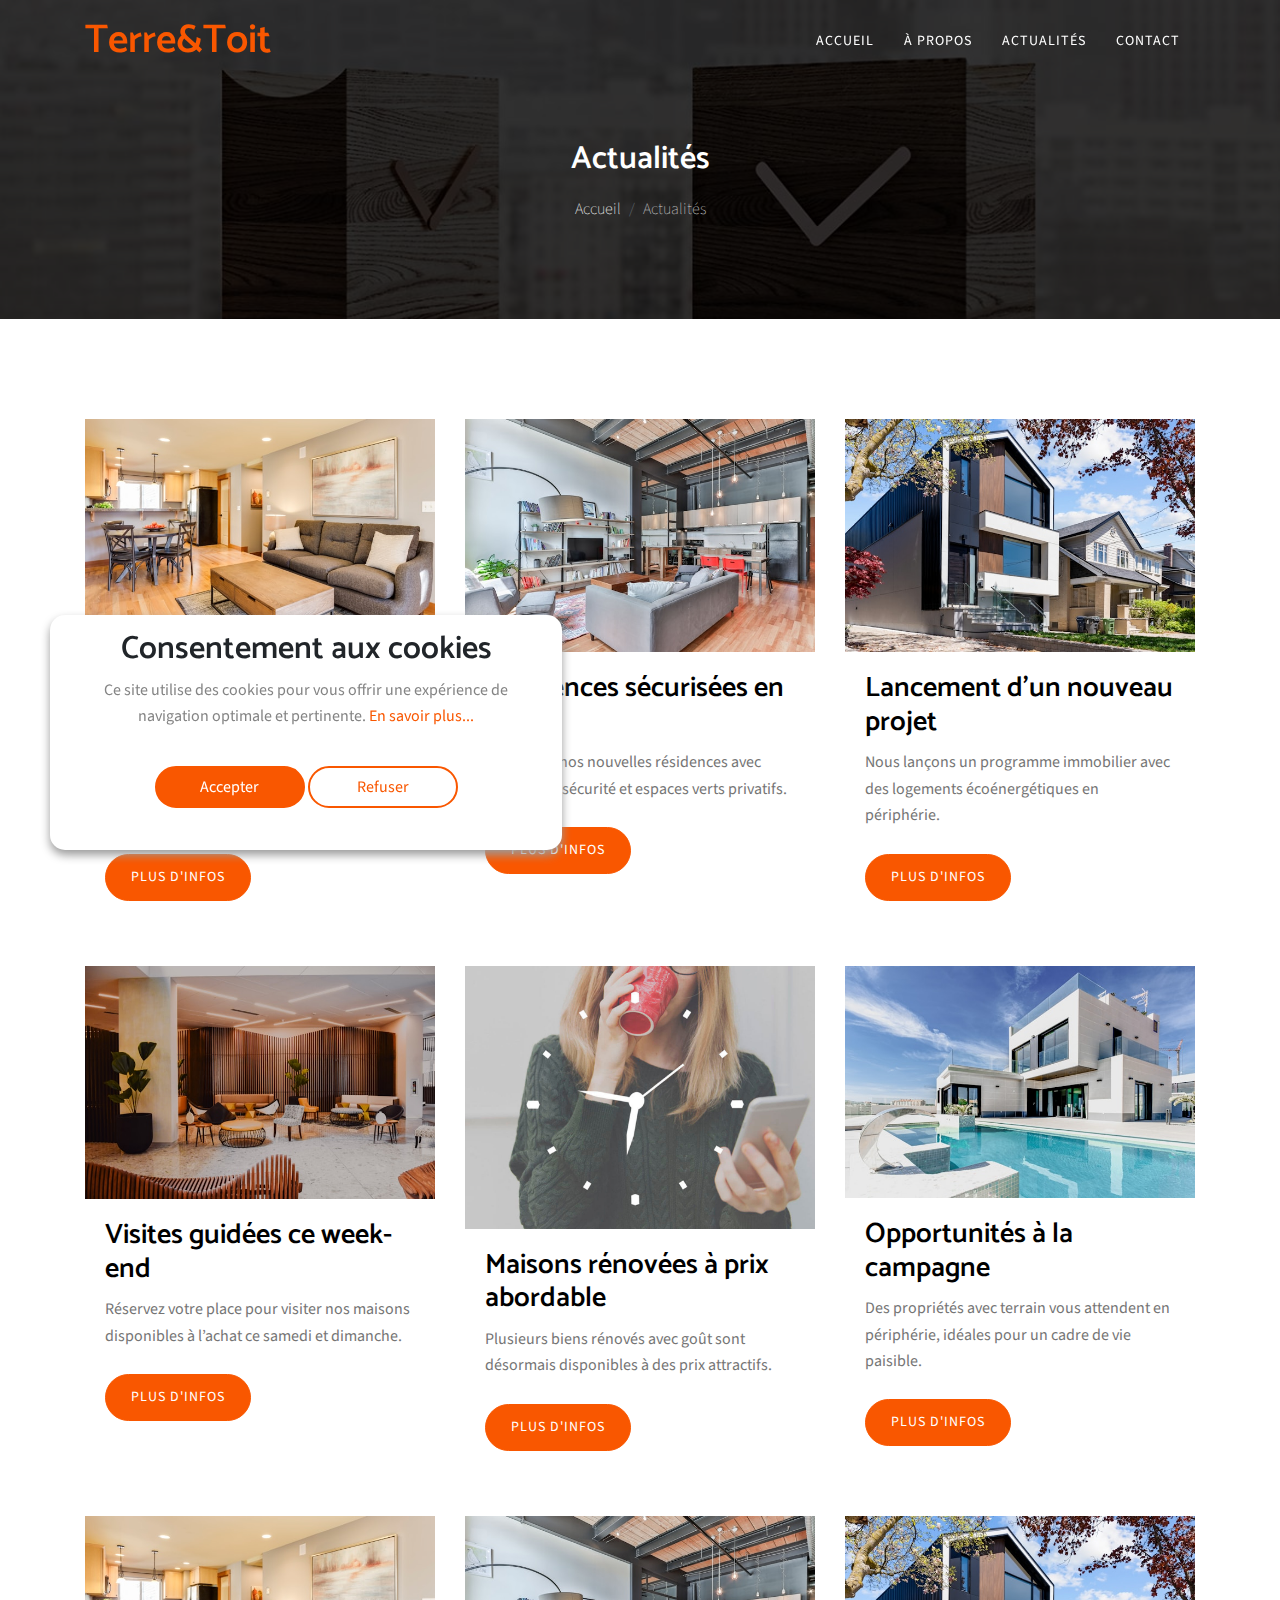
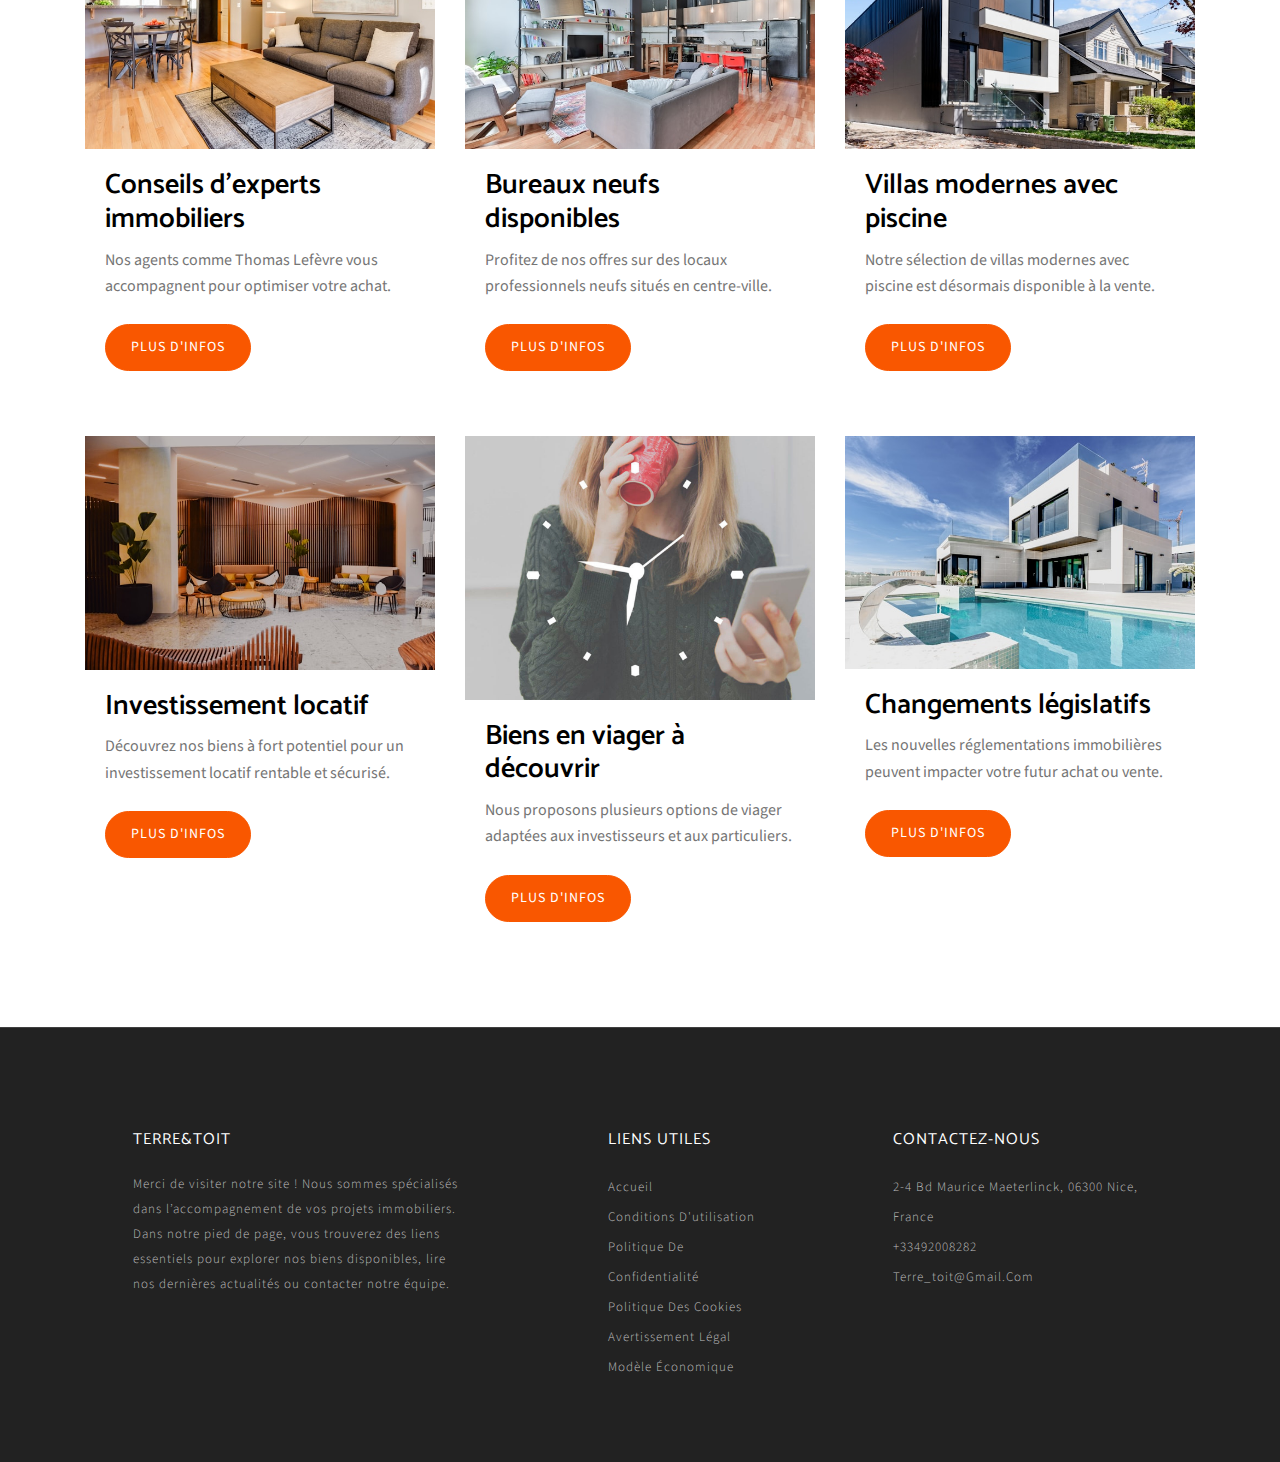
<file: blog.html>
<!DOCTYPE html>

<html lang="en">
    <head>
        <!-- Basic Page Needs
  ================================================== -->
        <meta charset="utf-8" />
        <title>Terre&Toit</title>

        <!-- Mobile Specific Metas
  ================================================== -->
        <meta http-equiv="X-UA-Compatible" content="IE=edge" />
        <meta
            name="description"
            content="One page parallax responsive HTML Template"
        />
        <meta
            name="viewport"
            content="width=device-width, initial-scale=1.0, maximum-scale=5.0"
        />
        <meta name="author" content="Themefisher" />
        <meta name="generator" content="Themefisher Bingo HTML Template v1.0" />

        <!-- Favicon -->
        <link
            rel="shortcut icon"
            type="image/x-icon"
            href="images/favicon.png"
        />

        <!-- CSS
  ================================================== -->
        <!-- Themefisher Icon font -->
        <link rel="stylesheet" href="plugins/themefisher-font/style.css" />
        <!-- bootstrap.min css -->
        <link rel="stylesheet" href="plugins/bootstrap/bootstrap.min.css" />
        <!-- Lightbox.min css -->
        <link rel="stylesheet" href="plugins/lightbox2/css/lightbox.min.css" />
        <!-- animation css -->
        <link rel="stylesheet" href="plugins/animate/animate.css" />
        <!-- Slick Carousel -->
        <link rel="stylesheet" href="plugins/slick/slick.css" />
        <!-- Main Stylesheet -->
        <link rel="stylesheet" href="css/style.css" />
    </head>
    <body id="body">
        <!--
  Start Preloader
  ==================================== -->
        <div id="preloader">
            <div class="preloader">
                <span></span>
                <span></span>
                <span></span>
                <span></span>
                <span></span>
                <span></span>
            </div>
        </div>
        <!--
  End Preloader
  ==================================== -->

        <!--
Fixed Navigation
==================================== -->
        <header class="navigation fixed-top">
            <div class="container">
                <!-- main nav -->
                <nav class="navbar navbar-expand-lg navbar-light px-0">
                    <!-- logo -->
                    <a class="navbar-brand logo" href="index.html">
                        <h1 style="margin-bottom: 0px; color: #f95700ff">
                            Terre&Toit
                        </h1>
                    </a>
                    <!-- /logo -->
                    <button
                        class="navbar-toggler"
                        type="button"
                        data-toggle="collapse"
                        data-target="#navigation"
                        aria-controls="navigation"
                        aria-expanded="false"
                        aria-label="Toggle navigation"
                    >
                        <span class="navbar-toggler-icon"></span>
                    </button>

                    <div class="collapse navbar-collapse" id="navigation">
                        <ul class="navbar-nav ml-auto text-center">
                            <li class="nav-item">
                                <a class="nav-link" href="index.html"
                                    >Accueil</a
                                >
                            </li>
                            <li class="nav-item">
                                <a class="nav-link" href="about.html"
                                    >À Propos</a
                                >
                            </li>
                            <li class="nav-item">
                                <a class="nav-link" href="blog.html"
                                    >Actualités</a
                                >
                            </li>
                            <li class="nav-item">
                                <a class="nav-link" href="contact.html"
                                    >Contact</a
                                >
                            </li>
                        </ul>
                    </div>
                </nav>
                <!-- /main nav -->
            </div>
        </header>

        <!--
End Fixed Navigation
==================================== -->

        <section class="single-page-header">
            <div class="container">
                <div class="row">
                    <div class="col-md-12">
                        <h2>Actualités</h2>
                        <ol
                            class="breadcrumb header-bradcrumb justify-content-center"
                        >
                            <li class="breadcrumb-item">
                                <a href="index.html" class="text-white"
                                    >Accueil</a
                                >
                            </li>
                            <li
                                class="breadcrumb-item active"
                                aria-current="page"
                            >
                                Actualités
                            </li>
                        </ol>
                    </div>
                </div>
            </div>
        </section>

        <section class="posts section">
            <div class="container">
                <div class="row">
                    <!-- single blog post -->
                    <article class="col-md-4 col-sm-6">
                        <div class="post-item">
                            <div class="media-wrapper">
                                <img
                                    loading="lazy"
                                    src="images/blog/post-1.jpg"
                                    alt="appartement moderne"
                                    class="img-fluid"
                                />
                            </div>
                            <div class="content">
                                <h3>
                                    <a>Nouveaux appartements disponibles</a>
                                </h3>
                                <p>
                                    Notre agence propose désormais une sélection
                                    de logements rénovés parfaits pour les
                                    familles.
                                </p>
                                <a href="contact.html" class="btn btn-main"
                                    >Plus d'infos</a
                                >
                            </div>
                        </div>
                    </article>

                    <article class="col-md-4 col-sm-6">
                        <div class="post-item">
                            <div class="media-wrapper">
                                <img
                                    loading="lazy"
                                    src="images/blog/post-2.jpg"
                                    alt="résidence sécurisée"
                                    class="img-fluid"
                                />
                            </div>
                            <div class="content">
                                <h3><a>Résidences sécurisées en vente</a></h3>
                                <p>
                                    Découvrez nos nouvelles résidences avec
                                    services de sécurité et espaces verts
                                    privatifs.
                                </p>
                                <a href="contact.html" class="btn btn-main"
                                    >Plus d'infos</a
                                >
                            </div>
                        </div>
                    </article>

                    <article class="col-md-4 col-sm-6">
                        <div class="post-item">
                            <div class="media-wrapper">
                                <img
                                    loading="lazy"
                                    src="images/blog/post-3.jpg"
                                    alt="projet immobilier"
                                    class="img-fluid"
                                />
                            </div>
                            <div class="content">
                                <h3><a>Lancement d’un nouveau projet</a></h3>
                                <p>
                                    Nous lançons un programme immobilier avec
                                    des logements écoénergétiques en périphérie.
                                </p>
                                <a href="contact.html" class="btn btn-main"
                                    >Plus d'infos</a
                                >
                            </div>
                        </div>
                    </article>

                    <article class="col-md-4 col-sm-6">
                        <div class="post-item">
                            <div class="media-wrapper">
                                <img
                                    loading="lazy"
                                    src="images/blog/post-4.jpg"
                                    alt="visite maison"
                                    class="img-fluid"
                                />
                            </div>
                            <div class="content">
                                <h3><a>Visites guidées ce week-end</a></h3>
                                <p>
                                    Réservez votre place pour visiter nos
                                    maisons disponibles à l’achat ce samedi et
                                    dimanche.
                                </p>
                                <a href="contact.html" class="btn btn-main"
                                    >Plus d'infos</a
                                >
                            </div>
                        </div>
                    </article>

                    <article class="col-md-4 col-sm-6">
                        <div class="post-item">
                            <div class="media-wrapper">
                                <img
                                    loading="lazy"
                                    src="images/blog/post-5.jpg"
                                    alt="rénovation maison"
                                    class="img-fluid"
                                />
                            </div>
                            <div class="content">
                                <h3>
                                    <a>Maisons rénovées à prix abordable</a>
                                </h3>
                                <p>
                                    Plusieurs biens rénovés avec goût sont
                                    désormais disponibles à des prix attractifs.
                                </p>
                                <a href="contact.html" class="btn btn-main"
                                    >Plus d'infos</a
                                >
                            </div>
                        </div>
                    </article>

                    <article class="col-md-4 col-sm-6">
                        <div class="post-item">
                            <div class="media-wrapper">
                                <img
                                    loading="lazy"
                                    src="images/blog/post-6.jpg"
                                    alt="immobilier campagne"
                                    class="img-fluid"
                                />
                            </div>
                            <div class="content">
                                <h3><a>Opportunités à la campagne</a></h3>
                                <p>
                                    Des propriétés avec terrain vous attendent
                                    en périphérie, idéales pour un cadre de vie
                                    paisible.
                                </p>
                                <a href="contact.html" class="btn btn-main"
                                    >Plus d'infos</a
                                >
                            </div>
                        </div>
                    </article>

                    <article class="col-md-4 col-sm-6">
                        <div class="post-item">
                            <div class="media-wrapper">
                                <img
                                    loading="lazy"
                                    src="images/blog/post-1.jpg"
                                    alt="expert immobilier"
                                    class="img-fluid"
                                />
                            </div>
                            <div class="content">
                                <h3><a>Conseils d’experts immobiliers</a></h3>
                                <p>
                                    Nos agents comme Thomas Lefèvre vous
                                    accompagnent pour optimiser votre achat.
                                </p>
                                <a href="contact.html" class="btn btn-main"
                                    >Plus d'infos</a
                                >
                            </div>
                        </div>
                    </article>

                    <article class="col-md-4 col-sm-6">
                        <div class="post-item">
                            <div class="media-wrapper">
                                <img
                                    loading="lazy"
                                    src="images/blog/post-2.jpg"
                                    alt="bureau professionnel"
                                    class="img-fluid"
                                />
                            </div>
                            <div class="content">
                                <h3><a>Bureaux neufs disponibles</a></h3>
                                <p>
                                    Profitez de nos offres sur des locaux
                                    professionnels neufs situés en centre-ville.
                                </p>
                                <a href="contact.html" class="btn btn-main"
                                    >Plus d'infos</a
                                >
                            </div>
                        </div>
                    </article>

                    <article class="col-md-4 col-sm-6">
                        <div class="post-item">
                            <div class="media-wrapper">
                                <img
                                    loading="lazy"
                                    src="images/blog/post-3.jpg"
                                    alt="villa moderne"
                                    class="img-fluid"
                                />
                            </div>
                            <div class="content">
                                <h3><a>Villas modernes avec piscine</a></h3>
                                <p>
                                    Notre sélection de villas modernes avec
                                    piscine est désormais disponible à la vente.
                                </p>
                                <a href="contact.html" class="btn btn-main"
                                    >Plus d'infos</a
                                >
                            </div>
                        </div>
                    </article>

                    <article class="col-md-4 col-sm-6">
                        <div class="post-item">
                            <div class="media-wrapper">
                                <img
                                    loading="lazy"
                                    src="images/blog/post-4.jpg"
                                    alt="investissement locatif"
                                    class="img-fluid"
                                />
                            </div>
                            <div class="content">
                                <h3><a>Investissement locatif</a></h3>
                                <p>
                                    Découvrez nos biens à fort potentiel pour un
                                    investissement locatif rentable et sécurisé.
                                </p>
                                <a href="contact.html" class="btn btn-main"
                                    >Plus d'infos</a
                                >
                            </div>
                        </div>
                    </article>

                    <article class="col-md-4 col-sm-6">
                        <div class="post-item">
                            <div class="media-wrapper">
                                <img
                                    loading="lazy"
                                    src="images/blog/post-5.jpg"
                                    alt="achat en viager"
                                    class="img-fluid"
                                />
                            </div>
                            <div class="content">
                                <h3><a>Biens en viager à découvrir</a></h3>
                                <p>
                                    Nous proposons plusieurs options de viager
                                    adaptées aux investisseurs et aux
                                    particuliers.
                                </p>
                                <a href="contact.html" class="btn btn-main"
                                    >Plus d'infos</a
                                >
                            </div>
                        </div>
                    </article>

                    <article class="col-md-4 col-sm-6">
                        <div class="post-item">
                            <div class="media-wrapper">
                                <img
                                    loading="lazy"
                                    src="images/blog/post-6.jpg"
                                    alt="nouvelles lois immobilières"
                                    class="img-fluid"
                                />
                            </div>
                            <div class="content">
                                <h3><a>Changements législatifs</a></h3>
                                <p>
                                    Les nouvelles réglementations immobilières
                                    peuvent impacter votre futur achat ou vente.
                                </p>
                                <a href="contact.html" class="btn btn-main"
                                    >Plus d'infos</a
                                >
                            </div>
                        </div>
                    </article>
                </div>
            </div>
        </section>

        <footer id="footer" class="bg-one">
            <div class="top-footer">
                <div class="container">
                    <div class="row justify-content-around">
                        <div class="col-lg-4 col-md-6 mb-5 mb-lg-0">
                            <h3>Terre&Toit</h3>
                            <p>
                                Merci de visiter notre site ! Nous sommes
                                spécialisés dans l’accompagnement de vos projets
                                immobiliers. Dans notre pied de page, vous
                                trouverez des liens essentiels pour explorer nos
                                biens disponibles, lire nos dernières actualités
                                ou contacter notre équipe.
                            </p>
                        </div>
                        <!-- End of .col-sm-3 -->

                        <div class="col-lg-2 col-md-6 mb-5 mb-md-0">
                            <ul>
                                <li>
                                    <h3>Liens Utiles</h3>
                                </li>
                                <li><a href="index.html">Accueil</a></li>
                                <li>
                                    <a href="terms-of-use.html"
                                        >Conditions d'utilisation</a
                                    >
                                </li>
                                <li>
                                    <a href="privacy-policy.html"
                                        >Politique de confidentialité</a
                                    >
                                </li>
                                <li>
                                    <a href="cookie-policy.html"
                                        >Politique des cookies</a
                                    >
                                </li>
                                <li>
                                    <a href="disclaimer.html"
                                        >Avertissement légal</a
                                    >
                                </li>
                                <li>
                                    <a href="business-model.html"
                                        >Modèle économique</a
                                    >
                                </li>
                            </ul>
                        </div>
                        <!-- End of .col-sm-3 -->

                        <div class="col-lg-3 col-md-6">
                            <ul>
                                <li>
                                    <h3>Contactez-nous</h3>
                                </li>
                                <li>
                                    <a href="contact.html"
                                        >2-4 Bd Maurice Maeterlinck, 06300 Nice,
                                        France</a
                                    >
                                </li>
                                <li>
                                    <a href="contact.html">+33492008282</a>
                                </li>
                                <li>
                                    <a href="contact.html"
                                        >terre_toit@gmail.com</a
                                    >
                                </li>
                            </ul>
                        </div>
                        <!-- End of .col-sm-3 -->
                    </div>
                </div>
                <!-- end container -->
            </div>
        </footer>
        <!-- end footer -->

        <!-- Cookie banner -->
        <div class="cookie-wrapper show">
            <div>
                <i class="bx bx-cookie"></i>
                <h2 style="text-align: center">Consentement aux cookies</h2>
            </div>

            <div class="data">
                <p>
                    Ce site utilise des cookies pour vous offrir une expérience
                    de navigation optimale et pertinente.
                    <a href="cookie-policy.html">En savoir plus...</a>
                </p>
            </div>

            <div class="buttons">
                <button class="cookie-button" id="acceptBtn">Accepter</button>
                <button class="cookie-button" id="declineBtn">Refuser</button>
            </div>
        </div>
        <!-- End Cookie banner -->

        <!-- end Footer Area
========================================== -->
        <!-- 
    Essential Scripts
    =====================================-->
        <!-- Main jQuery -->
        <script src="plugins/jquery/jquery.min.js"></script>

        <!-- Bootstrap4 -->
        <script src="plugins/bootstrap/bootstrap.min.js"></script>
        <!-- Parallax -->
        <script src="plugins/parallax/jquery.parallax-1.1.3.js"></script>
        <!-- lightbox -->
        <script src="plugins/lightbox2/js/lightbox.min.js"></script>
        <!-- Owl Carousel -->
        <script src="plugins/slick/slick.min.js"></script>
        <!-- filter -->
        <script src="plugins/filterizr/jquery.filterizr.min.js"></script>
        <!-- Smooth Scroll js -->
        <script src="plugins/smooth-scroll/smooth-scroll.min.js"></script>

        <!-- Custom js -->
        <script src="js/script.js"></script>
        <script src="js/cookiebanner.js"></script>
    </body>
</html>
</file>
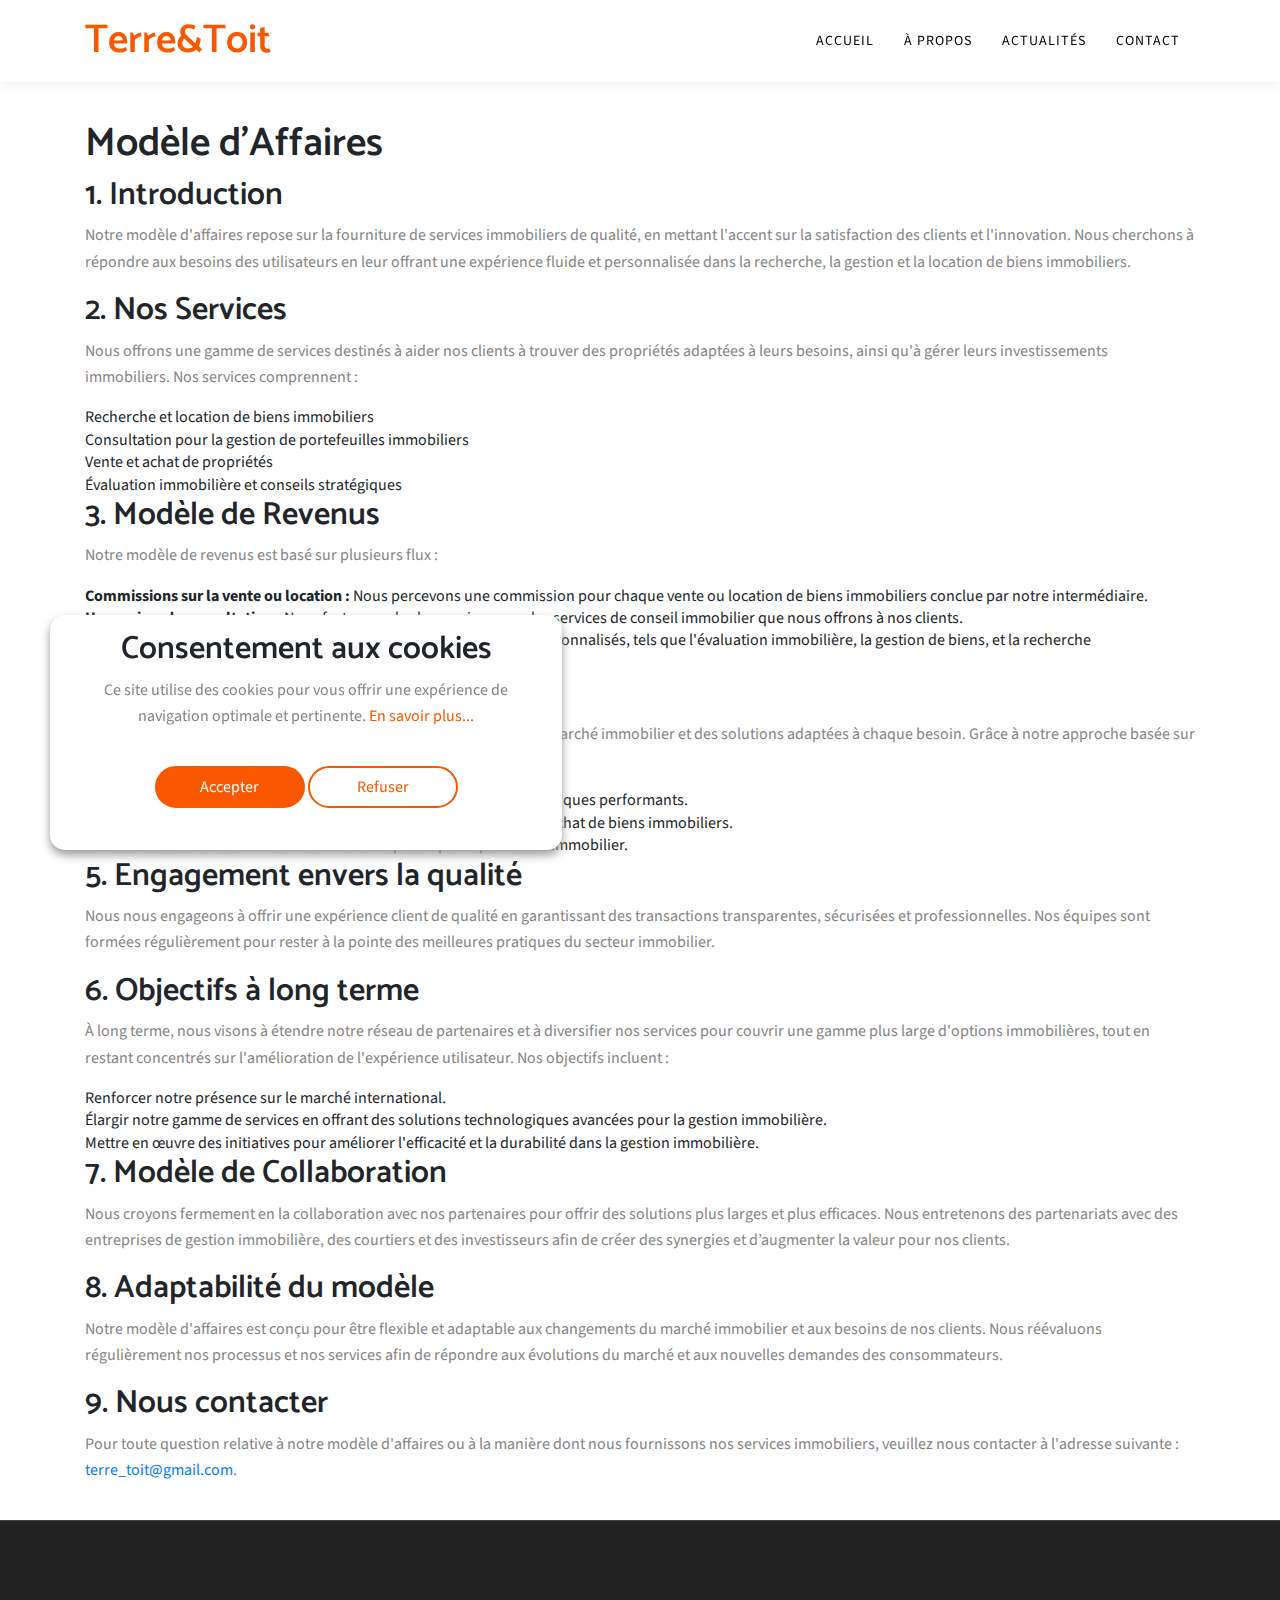
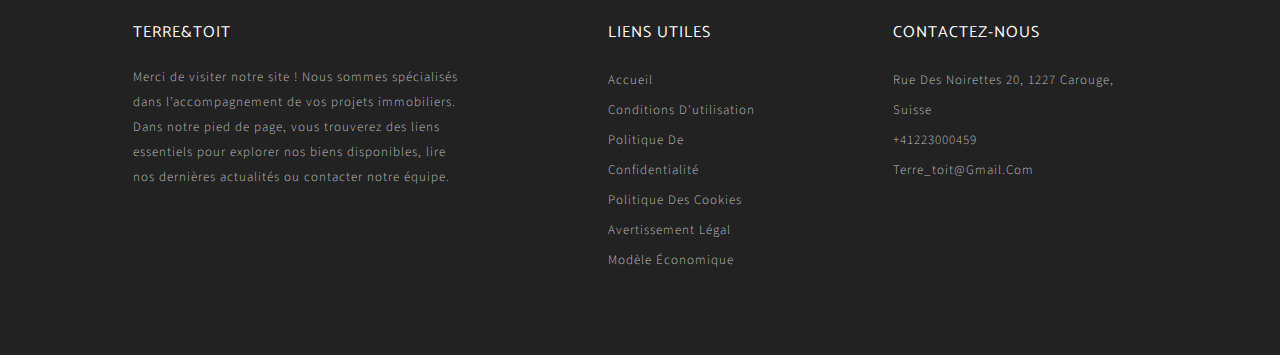
<file: business-model.html>
<!DOCTYPE html>

<html lang="en">
    <head>
        <!-- Basic Page Needs
  ================================================== -->
        <meta charset="utf-8" />
        <title>Terre&Toit</title>

        <!-- Mobile Specific Metas
  ================================================== -->
        <meta http-equiv="X-UA-Compatible" content="IE=edge" />
        <meta
            name="description"
            content="One page parallax responsive HTML Template"
        />
        <meta
            name="viewport"
            content="width=device-width, initial-scale=1.0, maximum-scale=5.0"
        />
        <meta name="author" content="Themefisher" />
        <meta name="generator" content="Themefisher Bingo HTML Template v1.0" />

        <!-- Favicon -->
        <link
            rel="shortcut icon"
            type="image/x-icon"
            href="images/favicon.png"
        />

        <!-- CSS
  ================================================== -->
        <!-- Themefisher Icon font -->
        <link rel="stylesheet" href="plugins/themefisher-font/style.css" />
        <!-- bootstrap.min css -->
        <link rel="stylesheet" href="plugins/bootstrap/bootstrap.min.css" />
        <!-- Lightbox.min css -->
        <link rel="stylesheet" href="plugins/lightbox2/css/lightbox.min.css" />
        <!-- animation css -->
        <link rel="stylesheet" href="plugins/animate/animate.css" />
        <!-- Slick Carousel -->
        <link rel="stylesheet" href="plugins/slick/slick.css" />
        <!-- Main Stylesheet -->
        <link rel="stylesheet" href="css/style.css" />
    </head>
    <body id="body">
        <!--
  Start Preloader
  ==================================== -->
        <div id="preloader">
            <div class="preloader">
                <span></span>
                <span></span>
                <span></span>
                <span></span>
                <span></span>
                <span></span>
            </div>
        </div>
        <!--
  End Preloader
  ==================================== -->

        <!--
Fixed Navigation
==================================== -->
        <header class="navigation fixed-top sticky-header">
            <div class="container">
                <!-- main nav -->
                <nav class="navbar navbar-expand-lg navbar-light px-0">
                    <!-- logo -->
                    <a class="navbar-brand logo" href="index.html">
                        <h1 style="margin-bottom: 0px; color: #f95700ff">
                            Terre&Toit
                        </h1>
                    </a>
                    <!-- /logo -->
                    <button
                        class="navbar-toggler"
                        type="button"
                        data-toggle="collapse"
                        data-target="#navigation"
                        aria-controls="navigation"
                        aria-expanded="false"
                        aria-label="Toggle navigation"
                    >
                        <span class="navbar-toggler-icon"></span>
                    </button>

                    <div class="collapse navbar-collapse" id="navigation">
                        <ul class="navbar-nav ml-auto text-center">
                            <li class="nav-item">
                                <a class="nav-link" href="index.html"
                                    >Accueil</a
                                >
                            </li>
                            <li class="nav-item">
                                <a class="nav-link" href="about.html"
                                    >À Propos</a
                                >
                            </li>
                            <li class="nav-item">
                                <a class="nav-link" href="blog.html"
                                    >Actualités</a
                                >
                            </li>
                            <li class="nav-item">
                                <a class="nav-link" href="contact.html"
                                    >Contact</a
                                >
                            </li>
                        </ul>
                    </div>
                </nav>
                <!-- /main nav -->
            </div>
        </header>
        <!--
End Fixed Navigation
==================================== -->
        <main>
            <article
                class="container additional-wrapper"
                style="margin-top: 100px"
            >
                <div class="page__content" style="padding: 20px 0px">
                    <h1>Modèle d'Affaires</h1>

                    <h2>1. Introduction</h2>
                    <p>
                        Notre modèle d'affaires repose sur la fourniture de
                        services immobiliers de qualité, en mettant l'accent sur
                        la satisfaction des clients et l'innovation. Nous
                        cherchons à répondre aux besoins des utilisateurs en
                        leur offrant une expérience fluide et personnalisée dans
                        la recherche, la gestion et la location de biens
                        immobiliers.
                    </p>

                    <h2>2. Nos Services</h2>
                    <p>
                        Nous offrons une gamme de services destinés à aider nos
                        clients à trouver des propriétés adaptées à leurs
                        besoins, ainsi qu'à gérer leurs investissements
                        immobiliers. Nos services comprennent :
                    </p>
                    <ul>
                        <li>Recherche et location de biens immobiliers</li>
                        <li>
                            Consultation pour la gestion de portefeuilles
                            immobiliers
                        </li>
                        <li>Vente et achat de propriétés</li>
                        <li>Évaluation immobilière et conseils stratégiques</li>
                    </ul>

                    <h2>3. Modèle de Revenus</h2>
                    <p>Notre modèle de revenus est basé sur plusieurs flux :</p>
                    <ul>
                        <li>
                            <strong
                                >Commissions sur la vente ou location :</strong
                            >
                            Nous percevons une commission pour chaque vente ou
                            location de biens immobiliers conclue par notre
                            intermédiaire.
                        </li>
                        <li>
                            <strong>Honoraires de consultation :</strong> Nous
                            facturons des honoraires pour les services de
                            conseil immobilier que nous offrons à nos clients.
                        </li>
                        <li>
                            <strong>Services personnalisés :</strong> Des frais
                            sont appliqués pour les services personnalisés, tels
                            que l'évaluation immobilière, la gestion de biens,
                            et la recherche d'opportunités spécifiques.
                        </li>
                    </ul>

                    <h2>4. Valeur Ajoutée</h2>
                    <p>
                        Nous créons de la valeur pour nos clients en offrant une
                        expertise du marché immobilier et des solutions adaptées
                        à chaque besoin. Grâce à notre approche basée sur la
                        transparence, l'innovation et l'efficacité, nous visons
                        à :
                    </p>
                    <ul>
                        <li>
                            Améliorer l'expérience utilisateur à travers des
                            outils et services numériques performants.
                        </li>
                        <li>
                            Offrir des conseils stratégiques permettant
                            d'optimiser la gestion et l'achat de biens
                            immobiliers.
                        </li>
                        <li>
                            Fournir un service client dédié et réactif à chaque
                            étape du processus immobilier.
                        </li>
                    </ul>

                    <h2>5. Engagement envers la qualité</h2>
                    <p>
                        Nous nous engageons à offrir une expérience client de
                        qualité en garantissant des transactions transparentes,
                        sécurisées et professionnelles. Nos équipes sont formées
                        régulièrement pour rester à la pointe des meilleures
                        pratiques du secteur immobilier.
                    </p>

                    <h2>6. Objectifs à long terme</h2>
                    <p>
                        À long terme, nous visons à étendre notre réseau de
                        partenaires et à diversifier nos services pour couvrir
                        une gamme plus large d'options immobilières, tout en
                        restant concentrés sur l'amélioration de l'expérience
                        utilisateur. Nos objectifs incluent :
                    </p>
                    <ul>
                        <li>
                            Renforcer notre présence sur le marché
                            international.
                        </li>
                        <li>
                            Élargir notre gamme de services en offrant des
                            solutions technologiques avancées pour la gestion
                            immobilière.
                        </li>
                        <li>
                            Mettre en œuvre des initiatives pour améliorer
                            l'efficacité et la durabilité dans la gestion
                            immobilière.
                        </li>
                    </ul>

                    <h2>7. Modèle de Collaboration</h2>
                    <p>
                        Nous croyons fermement en la collaboration avec nos
                        partenaires pour offrir des solutions plus larges et
                        plus efficaces. Nous entretenons des partenariats avec
                        des entreprises de gestion immobilière, des courtiers et
                        des investisseurs afin de créer des synergies et
                        d’augmenter la valeur pour nos clients.
                    </p>

                    <h2>8. Adaptabilité du modèle</h2>
                    <p>
                        Notre modèle d'affaires est conçu pour être flexible et
                        adaptable aux changements du marché immobilier et aux
                        besoins de nos clients. Nous réévaluons régulièrement
                        nos processus et nos services afin de répondre aux
                        évolutions du marché et aux nouvelles demandes des
                        consommateurs.
                    </p>

                    <h2>9. Nous contacter</h2>
                    <p>
                        Pour toute question relative à notre modèle d'affaires
                        ou à la manière dont nous fournissons nos services
                        immobiliers, veuillez nous contacter à l'adresse
                        suivante :
                        <a href="mailto:terre_toit@gmail.com"
                            >terre_toit@gmail.com</a
                        >.
                    </p>
                </div>
            </article>
        </main>

        <footer id="footer" class="bg-one">
            <div class="top-footer">
                <div class="container">
                    <div class="row justify-content-around">
                        <div class="col-lg-4 col-md-6 mb-5 mb-lg-0">
                            <h3>Terre&Toit</h3>
                            <p>
                                Merci de visiter notre site ! Nous sommes
                                spécialisés dans l’accompagnement de vos projets
                                immobiliers. Dans notre pied de page, vous
                                trouverez des liens essentiels pour explorer nos
                                biens disponibles, lire nos dernières actualités
                                ou contacter notre équipe.
                            </p>
                        </div>
                        <!-- End of .col-sm-3 -->

                        <div class="col-lg-2 col-md-6 mb-5 mb-md-0">
                            <ul>
                                <li>
                                    <h3>Liens Utiles</h3>
                                </li>
                                <li><a href="index.html">Accueil</a></li>
                                <li>
                                    <a href="terms-of-use.html"
                                        >Conditions d'utilisation</a
                                    >
                                </li>
                                <li>
                                    <a href="privacy-policy.html"
                                        >Politique de confidentialité</a
                                    >
                                </li>
                                <li>
                                    <a href="cookie-policy.html"
                                        >Politique des cookies</a
                                    >
                                </li>
                                <li>
                                    <a href="disclaimer.html"
                                        >Avertissement légal</a
                                    >
                                </li>
                                <li>
                                    <a href="business-model.html"
                                        >Modèle économique</a
                                    >
                                </li>
                            </ul>
                        </div>
                        <!-- End of .col-sm-3 -->

                        <div class="col-lg-3 col-md-6">
                            <ul>
                                <li>
                                    <h3>Contactez-nous</h3>
                                </li>
                                <li>
                                    <a href="contact.html"
                                        >Rue des Noirettes 20, 1227 Carouge,
                                        Suisse</a
                                    >
                                </li>
                                <li>
                                    <a href="contact.html">+41223000459</a>
                                </li>
                                <li>
                                    <a href="contact.html"
                                        >terre_toit@gmail.com</a
                                    >
                                </li>
                            </ul>
                        </div>
                        <!-- End of .col-sm-3 -->
                    </div>
                </div>
                <!-- end container -->
            </div>
        </footer>
        <!-- end footer -->

        <!-- Cookie banner -->
        <div class="cookie-wrapper show">
            <div>
                <i class="bx bx-cookie"></i>
                <h2 style="text-align: center">Consentement aux cookies</h2>
            </div>

            <div class="data">
                <p>
                    Ce site utilise des cookies pour vous offrir une expérience
                    de navigation optimale et pertinente.
                    <a href="cookie-policy.html">En savoir plus...</a>
                </p>
            </div>

            <div class="buttons">
                <button class="cookie-button" id="acceptBtn">Accepter</button>
                <button class="cookie-button" id="declineBtn">Refuser</button>
            </div>
        </div>
        <!-- End Cookie banner -->

        <!-- end Footer Area
========================================== -->
        <!-- 
    Essential Scripts
    =====================================-->
        <!-- Main jQuery -->
        <script src="plugins/jquery/jquery.min.js"></script>

        <!-- Bootstrap4 -->
        <script src="plugins/bootstrap/bootstrap.min.js"></script>
        <!-- Parallax -->
        <script src="plugins/parallax/jquery.parallax-1.1.3.js"></script>
        <!-- lightbox -->
        <script src="plugins/lightbox2/js/lightbox.min.js"></script>
        <!-- Owl Carousel -->
        <script src="plugins/slick/slick.min.js"></script>
        <!-- filter -->
        <script src="plugins/filterizr/jquery.filterizr.min.js"></script>
        <!-- Smooth Scroll js -->
        <script src="plugins/smooth-scroll/smooth-scroll.min.js"></script>

        <!-- Custom js -->
        <script src="js/script.js"></script>
        <script src="js/cookiebanner.js"></script>
    </body>
</html>
</file>
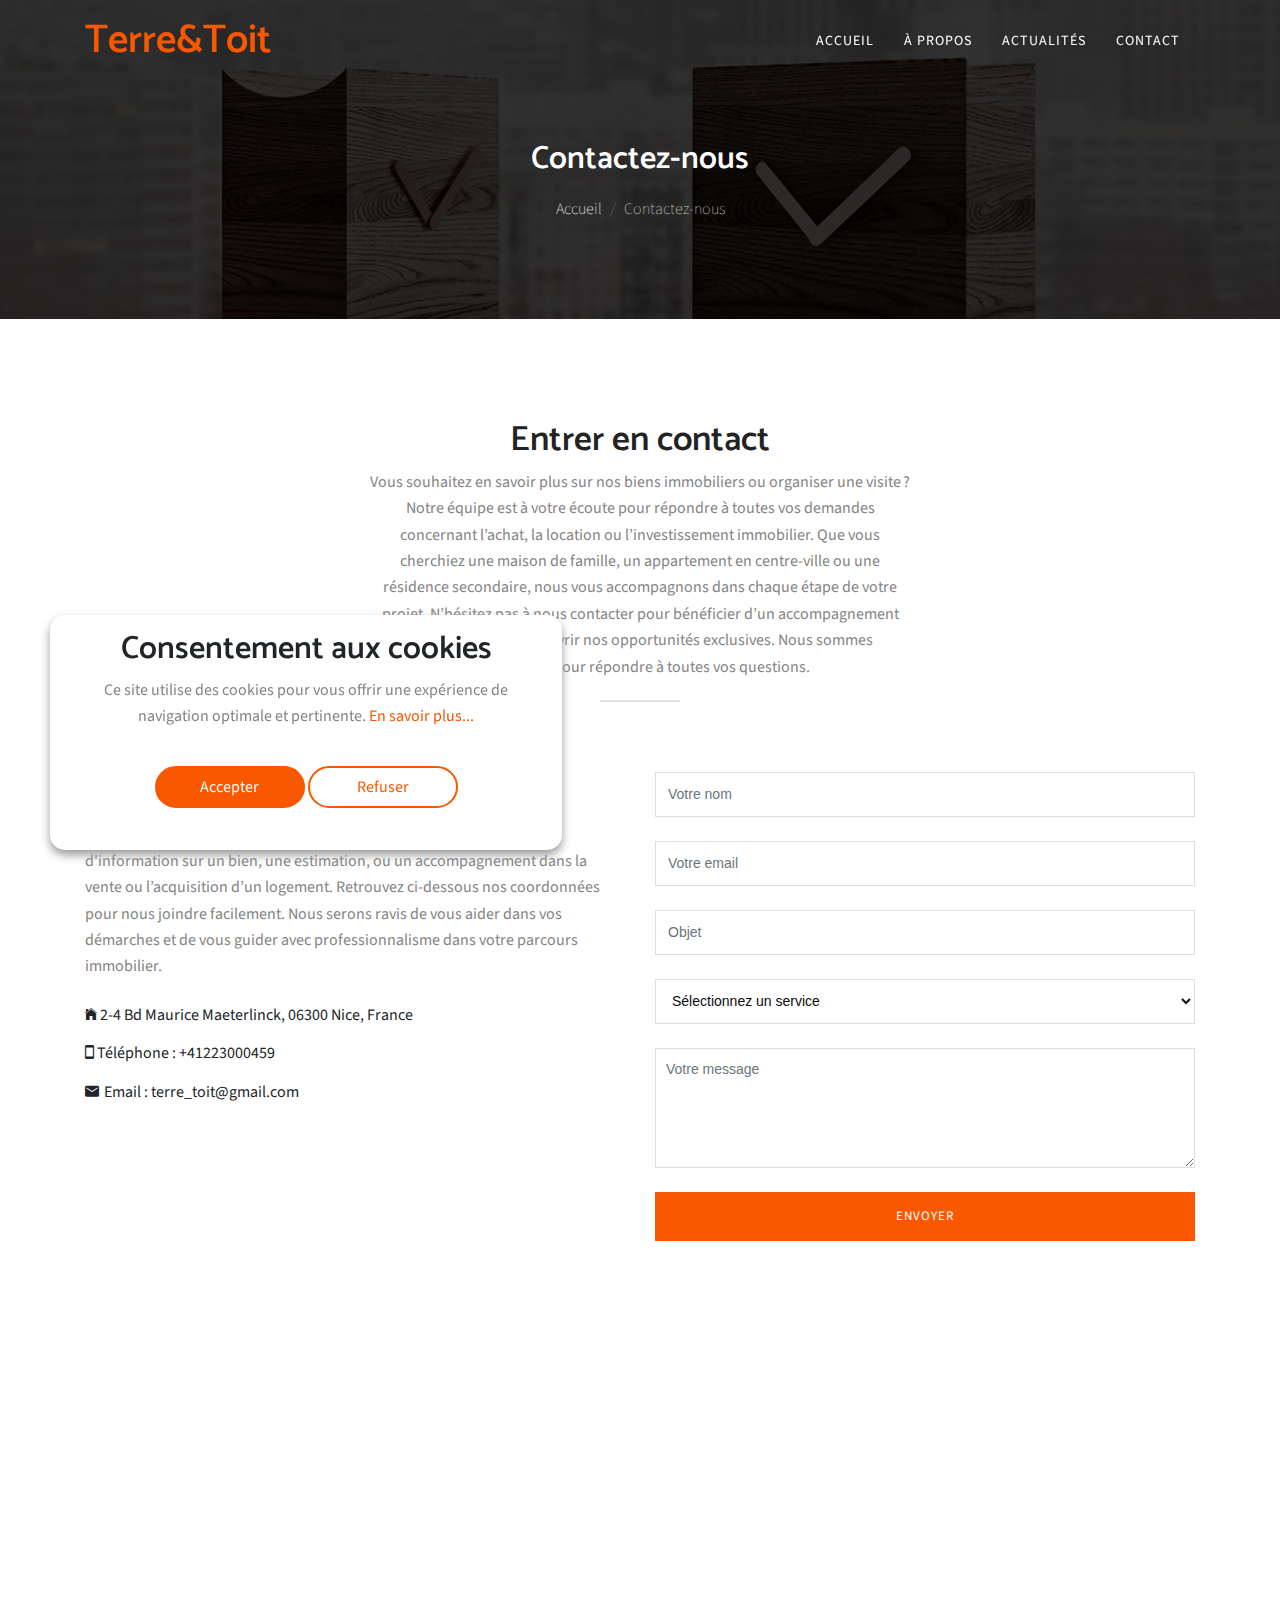
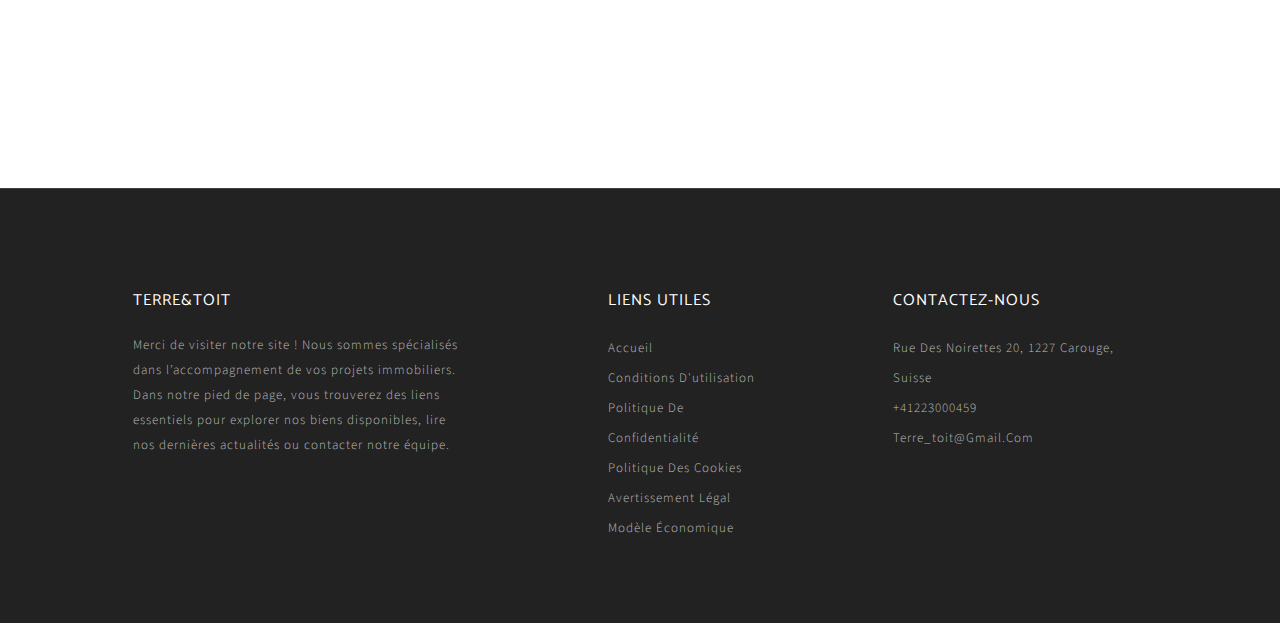
<file: contact.html>
<!DOCTYPE html>

<html lang="en">
    <head>
        <!-- Basic Page Needs
  ================================================== -->
        <meta charset="utf-8" />
        <title>Terre&Toit</title>

        <!-- Mobile Specific Metas
  ================================================== -->
        <meta http-equiv="X-UA-Compatible" content="IE=edge" />
        <meta
            name="description"
            content="One page parallax responsive HTML Template"
        />
        <meta
            name="viewport"
            content="width=device-width, initial-scale=1.0, maximum-scale=5.0"
        />
        <meta name="author" content="Themefisher" />
        <meta name="generator" content="Themefisher Bingo HTML Template v1.0" />

        <!-- Favicon -->
        <link
            rel="shortcut icon"
            type="image/x-icon"
            href="images/favicon.png"
        />

        <!-- CSS
  ================================================== -->
        <!-- Themefisher Icon font -->
        <link rel="stylesheet" href="plugins/themefisher-font/style.css" />
        <!-- bootstrap.min css -->
        <link rel="stylesheet" href="plugins/bootstrap/bootstrap.min.css" />
        <!-- Lightbox.min css -->
        <link rel="stylesheet" href="plugins/lightbox2/css/lightbox.min.css" />
        <!-- animation css -->
        <link rel="stylesheet" href="plugins/animate/animate.css" />
        <!-- Slick Carousel -->
        <link rel="stylesheet" href="plugins/slick/slick.css" />
        <!-- Main Stylesheet -->
        <link rel="stylesheet" href="css/style.css" />
    </head>
    <body id="body">
        <!--
  Start Preloader
  ==================================== -->
        <div id="preloader">
            <div class="preloader">
                <span></span>
                <span></span>
                <span></span>
                <span></span>
                <span></span>
                <span></span>
            </div>
        </div>
        <!--
  End Preloader
  ==================================== -->

        <!--
Fixed Navigation
==================================== -->
        <header class="navigation fixed-top">
            <div class="container">
                <!-- main nav -->
                <nav class="navbar navbar-expand-lg navbar-light px-0">
                    <!-- logo -->
                    <a class="navbar-brand logo" href="index.html">
                        <h1 style="margin-bottom: 0px; color: #f95700ff">
                            Terre&Toit
                        </h1>
                    </a>
                    <!-- /logo -->
                    <button
                        class="navbar-toggler"
                        type="button"
                        data-toggle="collapse"
                        data-target="#navigation"
                        aria-controls="navigation"
                        aria-expanded="false"
                        aria-label="Toggle navigation"
                    >
                        <span class="navbar-toggler-icon"></span>
                    </button>

                    <div class="collapse navbar-collapse" id="navigation">
                        <ul class="navbar-nav ml-auto text-center">
                            <li class="nav-item">
                                <a class="nav-link" href="index.html"
                                    >Accueil</a
                                >
                            </li>
                            <li class="nav-item">
                                <a class="nav-link" href="about.html"
                                    >À Propos</a
                                >
                            </li>
                            <li class="nav-item">
                                <a class="nav-link" href="blog.html"
                                    >Actualités</a
                                >
                            </li>
                            <li class="nav-item">
                                <a class="nav-link" href="contact.html"
                                    >Contact</a
                                >
                            </li>
                        </ul>
                    </div>
                </nav>
                <!-- /main nav -->
            </div>
        </header>

        <!--
End Fixed Navigation
==================================== -->

        <section class="single-page-header">
            <div class="container">
                <div class="row">
                    <div class="col-md-12">
                        <h2>Contactez-nous</h2>
                        <ol
                            class="breadcrumb header-bradcrumb justify-content-center"
                        >
                            <li class="breadcrumb-item">
                                <a href="index.html" class="text-white"
                                    >Accueil</a
                                >
                            </li>
                            <li
                                class="breadcrumb-item active"
                                aria-current="page"
                            >
                                Contactez-nous
                            </li>
                        </ol>
                    </div>
                </div>
            </div>
        </section>

        <!--Start Contact Us
=========================================== -->
        <section class="contact-us" id="contact">
            <div class="container">
                <div class="row justify-content-center">
                    <!-- section title -->
                    <div class="col-xl-6 col-lg-8">
                        <div class="title text-center">
                            <h2>Entrer en contact</h2>
                            <p>
                                Vous souhaitez en savoir plus sur nos biens
                                immobiliers ou organiser une visite ? Notre
                                équipe est à votre écoute pour répondre à toutes
                                vos demandes concernant l’achat, la location ou
                                l’investissement immobilier. Que vous cherchiez
                                une maison de famille, un appartement en
                                centre-ville ou une résidence secondaire, nous
                                vous accompagnons dans chaque étape de votre
                                projet. N’hésitez pas à nous contacter pour
                                bénéficier d’un accompagnement personnalisé et
                                découvrir nos opportunités exclusives. Nous
                                sommes disponibles pour répondre à toutes vos
                                questions.
                            </p>
                            <div class="border"></div>
                        </div>
                    </div>
                    <!-- /section title -->
                </div>
                <div class="row">
                    <!-- Contact Details -->
                    <div class="contact-details col-md-6">
                        <h3 class="mb-3">Coordonnées</h3>
                        <p>
                            Notre agence immobilière est à votre disposition
                            pour toute demande d'information sur un bien, une
                            estimation, ou un accompagnement dans la vente ou
                            l’acquisition d’un logement. Retrouvez ci-dessous
                            nos coordonnées pour nous joindre facilement. Nous
                            serons ravis de vous aider dans vos démarches et de
                            vous guider avec professionnalisme dans votre
                            parcours immobilier.
                        </p>
                        <ul class="contact-short-info mt-4">
                            <li class="mb-3">
                                <i class="tf-ion-ios-home"></i>
                                <span>
                                    2-4 Bd Maurice Maeterlinck, 06300 Nice,
                                    France
                                </span>
                            </li>
                            <li class="mb-3">
                                <i class="tf-ion-android-phone-portrait"></i>
                                <span>Téléphone : +41223000459</span>
                            </li>
                            <li>
                                <i class="tf-ion-android-mail"></i>
                                <span>Email : terre_toit@gmail.com</span>
                            </li>
                        </ul>
                    </div>
                    <!-- / End Contact Details -->

                    <!-- Contact Form -->
                    <div class="contact-form col-md-6">
                        <form
                            id="contact-form"
                            method="get"
                            role="form"
                            action="thanks.html"
                        >
                            <div class="form-group mb-4">
                                <input
                                    type="text"
                                    placeholder="Votre nom"
                                    class="form-control"
                                    name="name"
                                    id="name"
                                    required
                                />
                            </div>

                            <div class="form-group mb-4">
                                <input
                                    type="email"
                                    placeholder="Votre email"
                                    class="form-control"
                                    name="email"
                                    id="email"
                                    required
                                />
                            </div>

                            <div class="form-group mb-4">
                                <input
                                    type="text"
                                    placeholder="Objet"
                                    class="form-control"
                                    name="subject"
                                    id="subject"
                                    required
                                />
                            </div>

                            <div class="form-group mb-4">
                                <select
                                    class="form-control"
                                    name="service"
                                    id="service"
                                    required
                                >
                                    <option value="" disabled selected>
                                        Sélectionnez un service
                                    </option>
                                    <option value="achat">
                                        Achat d’un bien immobilier
                                    </option>
                                    <option value="vente">
                                        Vente d’un bien immobilier
                                    </option>
                                    <option value="location">Location</option>
                                    <option value="gestion">
                                        Gestion locative
                                    </option>
                                    <option value="estimation">
                                        Estimation d’un bien
                                    </option>
                                    <option value="autre">
                                        Autre question
                                    </option>
                                </select>
                            </div>

                            <div class="form-group mb-4">
                                <textarea
                                    rows="6"
                                    placeholder="Votre message"
                                    class="form-control"
                                    name="message"
                                    id="message"
                                    required
                                ></textarea>
                            </div>

                            <div id="cf-submit">
                                <input
                                    type="submit"
                                    id="contact-submit"
                                    class="btn btn-transparent"
                                    value="Envoyer"
                                />
                            </div>
                        </form>
                    </div>

                    <!-- ./End Contact Form -->
                </div>
                <!-- end row -->
            </div>
            <!-- end container -->
        </section>
        <!-- end section -->

        <iframe
            src="https://www.google.com/maps/embed?pb=!1m18!1m12!1m3!1d57404.06311092895!2d6.119438253122105!3d46.21567661589205!2m3!1f0!2f0!3f0!3m2!1i1024!2i768!4f13.1!3m3!1m2!1s0x478c7ad94005ca1b%3A0xee20e08c392d6e73!2sSG%20Real%20Estate%20SA!5e0!3m2!1suk!2sua!4v1745923084487!5m2!1suk!2sua"
            width="100%"
            height="450"
            style="border: 0"
            allowfullscreen=""
            loading="lazy"
            referrerpolicy="no-referrer-when-downgrade"
        ></iframe>

        <footer id="footer" class="bg-one">
            <div class="top-footer">
                <div class="container">
                    <div class="row justify-content-around">
                        <div class="col-lg-4 col-md-6 mb-5 mb-lg-0">
                            <h3>Terre&Toit</h3>
                            <p>
                                Merci de visiter notre site ! Nous sommes
                                spécialisés dans l’accompagnement de vos projets
                                immobiliers. Dans notre pied de page, vous
                                trouverez des liens essentiels pour explorer nos
                                biens disponibles, lire nos dernières actualités
                                ou contacter notre équipe.
                            </p>
                        </div>
                        <!-- End of .col-sm-3 -->

                        <div class="col-lg-2 col-md-6 mb-5 mb-md-0">
                            <ul>
                                <li>
                                    <h3>Liens Utiles</h3>
                                </li>
                                <li><a href="index.html">Accueil</a></li>
                                <li>
                                    <a href="terms-of-use.html"
                                        >Conditions d'utilisation</a
                                    >
                                </li>
                                <li>
                                    <a href="privacy-policy.html"
                                        >Politique de confidentialité</a
                                    >
                                </li>
                                <li>
                                    <a href="cookie-policy.html"
                                        >Politique des cookies</a
                                    >
                                </li>
                                <li>
                                    <a href="disclaimer.html"
                                        >Avertissement légal</a
                                    >
                                </li>
                                <li>
                                    <a href="business-model.html"
                                        >Modèle économique</a
                                    >
                                </li>
                            </ul>
                        </div>
                        <!-- End of .col-sm-3 -->

                        <div class="col-lg-3 col-md-6">
                            <ul>
                                <li>
                                    <h3>Contactez-nous</h3>
                                </li>
                                <li>
                                    <a href="contact.html"
                                        >Rue des Noirettes 20, 1227 Carouge,
                                        Suisse</a
                                    >
                                </li>
                                <li>
                                    <a href="contact.html">+41223000459</a>
                                </li>
                                <li>
                                    <a href="contact.html"
                                        >terre_toit@gmail.com</a
                                    >
                                </li>
                            </ul>
                        </div>
                        <!-- End of .col-sm-3 -->
                    </div>
                </div>
                <!-- end container -->
            </div>
        </footer>
        <!-- end footer -->

        <!-- Cookie banner -->
        <div class="cookie-wrapper show">
            <div>
                <i class="bx bx-cookie"></i>
                <h2 style="text-align: center">Consentement aux cookies</h2>
            </div>

            <div class="data">
                <p>
                    Ce site utilise des cookies pour vous offrir une expérience
                    de navigation optimale et pertinente.
                    <a href="cookie-policy.html">En savoir plus...</a>
                </p>
            </div>

            <div class="buttons">
                <button class="cookie-button" id="acceptBtn">Accepter</button>
                <button class="cookie-button" id="declineBtn">Refuser</button>
            </div>
        </div>
        <!-- End Cookie banner -->

        <!-- end Footer Area
========================================== -->
        <!-- 
    Essential Scripts
    =====================================-->
        <!-- Main jQuery -->
        <script src="plugins/jquery/jquery.min.js"></script>

        <!-- Bootstrap4 -->
        <script src="plugins/bootstrap/bootstrap.min.js"></script>
        <!-- Parallax -->
        <script src="plugins/parallax/jquery.parallax-1.1.3.js"></script>
        <!-- lightbox -->
        <script src="plugins/lightbox2/js/lightbox.min.js"></script>
        <!-- Owl Carousel -->
        <script src="plugins/slick/slick.min.js"></script>
        <!-- filter -->
        <script src="plugins/filterizr/jquery.filterizr.min.js"></script>
        <!-- Smooth Scroll js -->
        <script src="plugins/smooth-scroll/smooth-scroll.min.js"></script>

        <!-- Custom js -->
        <script src="js/script.js"></script>
        <script src="js/cookiebanner.js"></script>
    </body>
</html>
</file>
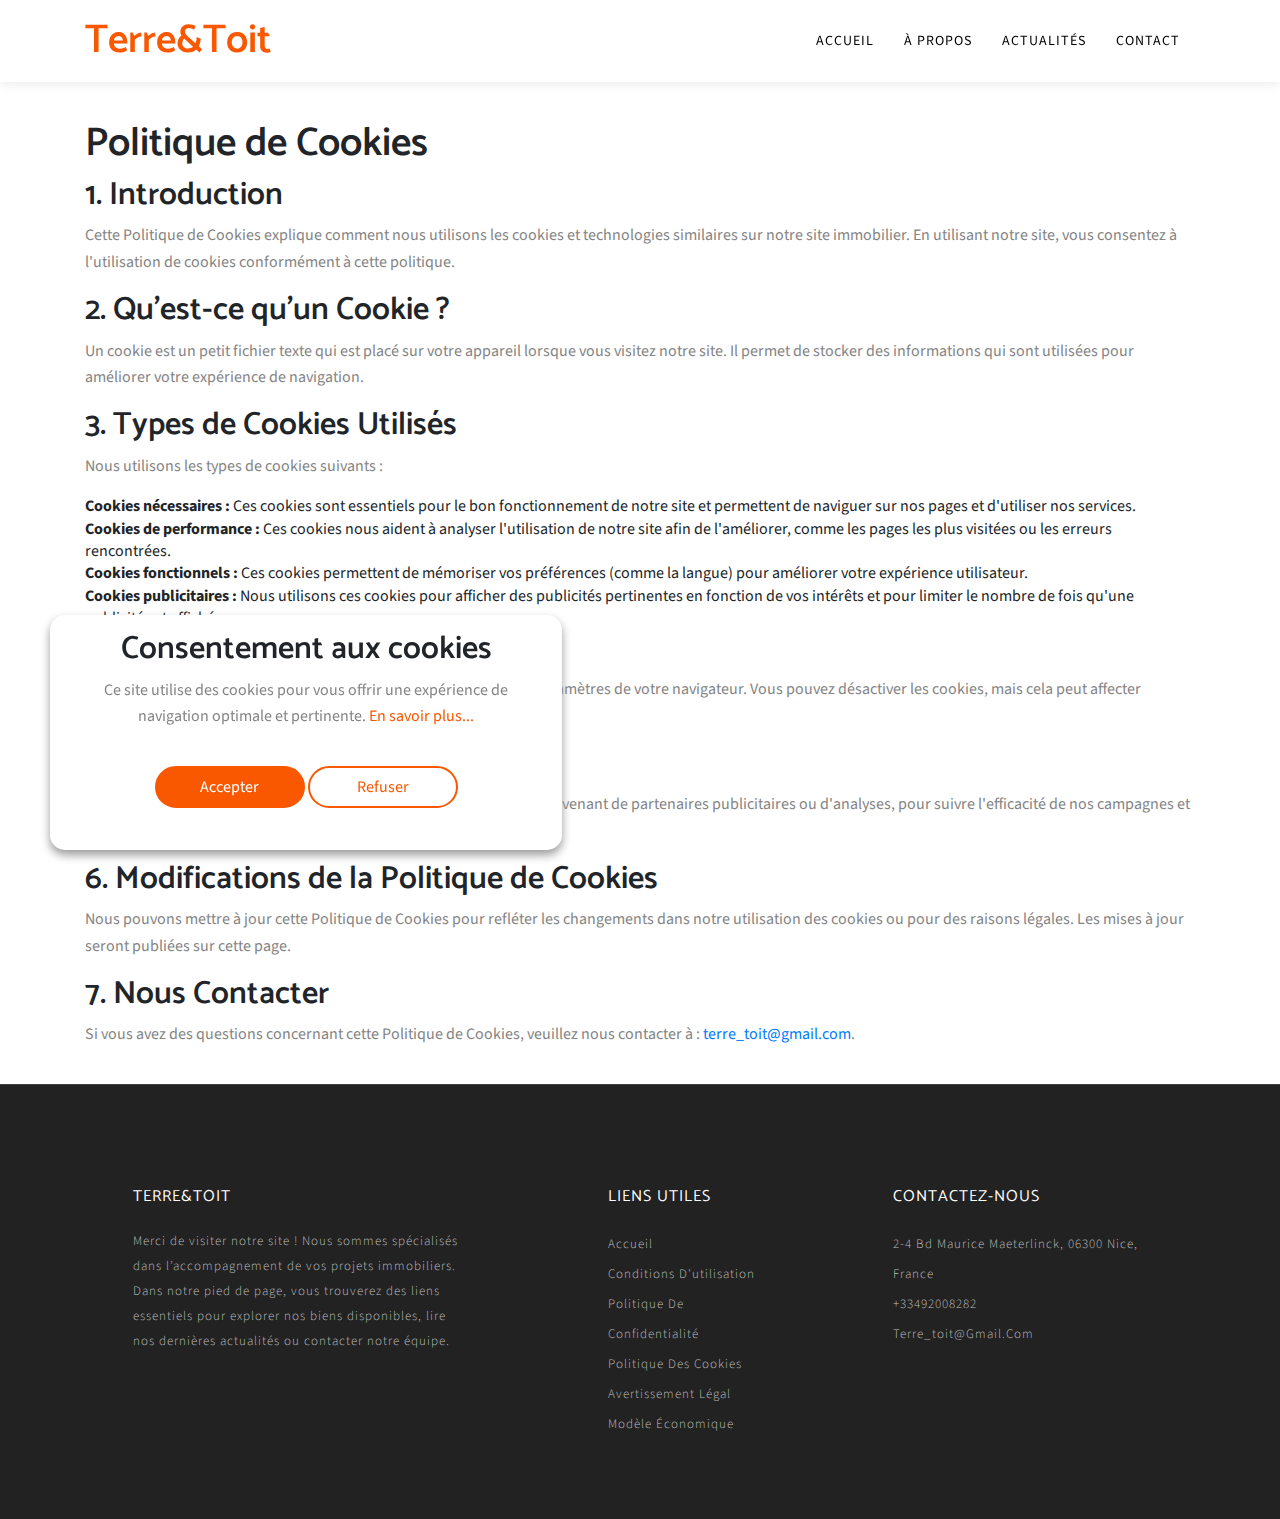
<file: cookie-policy.html>
<!DOCTYPE html>

<html lang="en">
    <head>
        <!-- Basic Page Needs
  ================================================== -->
        <meta charset="utf-8" />
        <title>Terre&Toit</title>

        <!-- Mobile Specific Metas
  ================================================== -->
        <meta http-equiv="X-UA-Compatible" content="IE=edge" />
        <meta
            name="description"
            content="One page parallax responsive HTML Template"
        />
        <meta
            name="viewport"
            content="width=device-width, initial-scale=1.0, maximum-scale=5.0"
        />
        <meta name="author" content="Themefisher" />
        <meta name="generator" content="Themefisher Bingo HTML Template v1.0" />

        <!-- Favicon -->
        <link
            rel="shortcut icon"
            type="image/x-icon"
            href="images/favicon.png"
        />

        <!-- CSS
  ================================================== -->
        <!-- Themefisher Icon font -->
        <link rel="stylesheet" href="plugins/themefisher-font/style.css" />
        <!-- bootstrap.min css -->
        <link rel="stylesheet" href="plugins/bootstrap/bootstrap.min.css" />
        <!-- Lightbox.min css -->
        <link rel="stylesheet" href="plugins/lightbox2/css/lightbox.min.css" />
        <!-- animation css -->
        <link rel="stylesheet" href="plugins/animate/animate.css" />
        <!-- Slick Carousel -->
        <link rel="stylesheet" href="plugins/slick/slick.css" />
        <!-- Main Stylesheet -->
        <link rel="stylesheet" href="css/style.css" />
    </head>
    <body id="body">
        <!--
  Start Preloader
  ==================================== -->
        <div id="preloader">
            <div class="preloader">
                <span></span>
                <span></span>
                <span></span>
                <span></span>
                <span></span>
                <span></span>
            </div>
        </div>
        <!--
  End Preloader
  ==================================== -->

        <!--
Fixed Navigation
==================================== -->
        <header class="navigation fixed-top sticky-header">
            <div class="container">
                <!-- main nav -->
                <nav class="navbar navbar-expand-lg navbar-light px-0">
                    <!-- logo -->
                    <a class="navbar-brand logo" href="index.html">
                        <h1 style="margin-bottom: 0px; color: #f95700ff">
                            Terre&Toit
                        </h1>
                    </a>
                    <!-- /logo -->
                    <button
                        class="navbar-toggler"
                        type="button"
                        data-toggle="collapse"
                        data-target="#navigation"
                        aria-controls="navigation"
                        aria-expanded="false"
                        aria-label="Toggle navigation"
                    >
                        <span class="navbar-toggler-icon"></span>
                    </button>

                    <div class="collapse navbar-collapse" id="navigation">
                        <ul class="navbar-nav ml-auto text-center">
                            <li class="nav-item">
                                <a class="nav-link" href="index.html"
                                    >Accueil</a
                                >
                            </li>
                            <li class="nav-item">
                                <a class="nav-link" href="about.html"
                                    >À Propos</a
                                >
                            </li>
                            <li class="nav-item">
                                <a class="nav-link" href="blog.html"
                                    >Actualités</a
                                >
                            </li>
                            <li class="nav-item">
                                <a class="nav-link" href="contact.html"
                                    >Contact</a
                                >
                            </li>
                        </ul>
                    </div>
                </nav>
                <!-- /main nav -->
            </div>
        </header>

        <!--
End Fixed Navigation
==================================== -->
        <main>
            <article
                class="container additional-wrapper"
                style="margin-top: 100px"
            >
                <div class="page__content" style="padding: 20px 0px">
                    <h1>Politique de Cookies</h1>

                    <h2>1. Introduction</h2>
                    <p>
                        Cette Politique de Cookies explique comment nous
                        utilisons les cookies et technologies similaires sur
                        notre site immobilier. En utilisant notre site, vous
                        consentez à l'utilisation de cookies conformément à
                        cette politique.
                    </p>

                    <h2>2. Qu'est-ce qu'un Cookie ?</h2>
                    <p>
                        Un cookie est un petit fichier texte qui est placé sur
                        votre appareil lorsque vous visitez notre site. Il
                        permet de stocker des informations qui sont utilisées
                        pour améliorer votre expérience de navigation.
                    </p>

                    <h2>3. Types de Cookies Utilisés</h2>
                    <p>Nous utilisons les types de cookies suivants :</p>
                    <ul>
                        <li>
                            <strong>Cookies nécessaires :</strong> Ces cookies
                            sont essentiels pour le bon fonctionnement de notre
                            site et permettent de naviguer sur nos pages et
                            d'utiliser nos services.
                        </li>
                        <li>
                            <strong>Cookies de performance :</strong> Ces
                            cookies nous aident à analyser l'utilisation de
                            notre site afin de l'améliorer, comme les pages les
                            plus visitées ou les erreurs rencontrées.
                        </li>
                        <li>
                            <strong>Cookies fonctionnels :</strong> Ces cookies
                            permettent de mémoriser vos préférences (comme la
                            langue) pour améliorer votre expérience utilisateur.
                        </li>
                        <li>
                            <strong>Cookies publicitaires :</strong> Nous
                            utilisons ces cookies pour afficher des publicités
                            pertinentes en fonction de vos intérêts et pour
                            limiter le nombre de fois qu'une publicité est
                            affichée.
                        </li>
                    </ul>

                    <h2>4. Comment Gérer les Cookies</h2>
                    <p>
                        Vous avez la possibilité de contrôler l’utilisation des
                        cookies via les paramètres de votre navigateur. Vous
                        pouvez désactiver les cookies, mais cela peut affecter
                        certaines fonctionnalités de notre site immobilier.
                    </p>

                    <h2>5. Cookies de Tiers</h2>
                    <p>
                        Nous pouvons également utiliser des cookies de tiers,
                        tels que ceux provenant de partenaires publicitaires ou
                        d'analyses, pour suivre l'efficacité de nos campagnes et
                        améliorer votre expérience sur notre site.
                    </p>

                    <h2>6. Modifications de la Politique de Cookies</h2>
                    <p>
                        Nous pouvons mettre à jour cette Politique de Cookies
                        pour refléter les changements dans notre utilisation des
                        cookies ou pour des raisons légales. Les mises à jour
                        seront publiées sur cette page.
                    </p>

                    <h2>7. Nous Contacter</h2>
                    <p>
                        Si vous avez des questions concernant cette Politique de
                        Cookies, veuillez nous contacter à :
                        <a href="mailto:terre_toit@gmail.com"
                            >terre_toit@gmail.com</a
                        >.
                    </p>
                </div>
            </article>
        </main>

        <footer id="footer" class="bg-one">
            <div class="top-footer">
                <div class="container">
                    <div class="row justify-content-around">
                        <div class="col-lg-4 col-md-6 mb-5 mb-lg-0">
                            <h3>Terre&Toit</h3>
                            <p>
                                Merci de visiter notre site ! Nous sommes
                                spécialisés dans l’accompagnement de vos projets
                                immobiliers. Dans notre pied de page, vous
                                trouverez des liens essentiels pour explorer nos
                                biens disponibles, lire nos dernières actualités
                                ou contacter notre équipe.
                            </p>
                        </div>
                        <!-- End of .col-sm-3 -->

                        <div class="col-lg-2 col-md-6 mb-5 mb-md-0">
                            <ul>
                                <li>
                                    <h3>Liens Utiles</h3>
                                </li>
                                <li><a href="index.html">Accueil</a></li>
                                <li>
                                    <a href="terms-of-use.html"
                                        >Conditions d'utilisation</a
                                    >
                                </li>
                                <li>
                                    <a href="privacy-policy.html"
                                        >Politique de confidentialité</a
                                    >
                                </li>
                                <li>
                                    <a href="cookie-policy.html"
                                        >Politique des cookies</a
                                    >
                                </li>
                                <li>
                                    <a href="disclaimer.html"
                                        >Avertissement légal</a
                                    >
                                </li>
                                <li>
                                    <a href="business-model.html"
                                        >Modèle économique</a
                                    >
                                </li>
                            </ul>
                        </div>
                        <!-- End of .col-sm-3 -->

                        <div class="col-lg-3 col-md-6">
                            <ul>
                                <li>
                                    <h3>Contactez-nous</h3>
                                </li>
                                <li>
                                    <a href="contact.html"
                                        >2-4 Bd Maurice Maeterlinck, 06300 Nice,
                                        France</a
                                    >
                                </li>
                                <li>
                                    <a href="contact.html">+33492008282</a>
                                </li>
                                <li>
                                    <a href="contact.html"
                                        >terre_toit@gmail.com</a
                                    >
                                </li>
                            </ul>
                        </div>
                        <!-- End of .col-sm-3 -->
                    </div>
                </div>
                <!-- end container -->
            </div>
        </footer>
        <!-- end footer -->

        <!-- Cookie banner -->
        <div class="cookie-wrapper show">
            <div>
                <i class="bx bx-cookie"></i>
                <h2 style="text-align: center">Consentement aux cookies</h2>
            </div>

            <div class="data">
                <p>
                    Ce site utilise des cookies pour vous offrir une expérience
                    de navigation optimale et pertinente.
                    <a href="cookie-policy.html">En savoir plus...</a>
                </p>
            </div>

            <div class="buttons">
                <button class="cookie-button" id="acceptBtn">Accepter</button>
                <button class="cookie-button" id="declineBtn">Refuser</button>
            </div>
        </div>
        <!-- End Cookie banner -->

        <!-- end Footer Area
========================================== -->
        <!-- 
    Essential Scripts
    =====================================-->
        <!-- Main jQuery -->
        <script src="plugins/jquery/jquery.min.js"></script>

        <!-- Bootstrap4 -->
        <script src="plugins/bootstrap/bootstrap.min.js"></script>
        <!-- Parallax -->
        <script src="plugins/parallax/jquery.parallax-1.1.3.js"></script>
        <!-- lightbox -->
        <script src="plugins/lightbox2/js/lightbox.min.js"></script>
        <!-- Owl Carousel -->
        <script src="plugins/slick/slick.min.js"></script>
        <!-- filter -->
        <script src="plugins/filterizr/jquery.filterizr.min.js"></script>
        <!-- Smooth Scroll js -->
        <script src="plugins/smooth-scroll/smooth-scroll.min.js"></script>

        <!-- Custom js -->
        <script src="js/script.js"></script>
        <script src="js/cookiebanner.js"></script>
    </body>
</html>
</file>
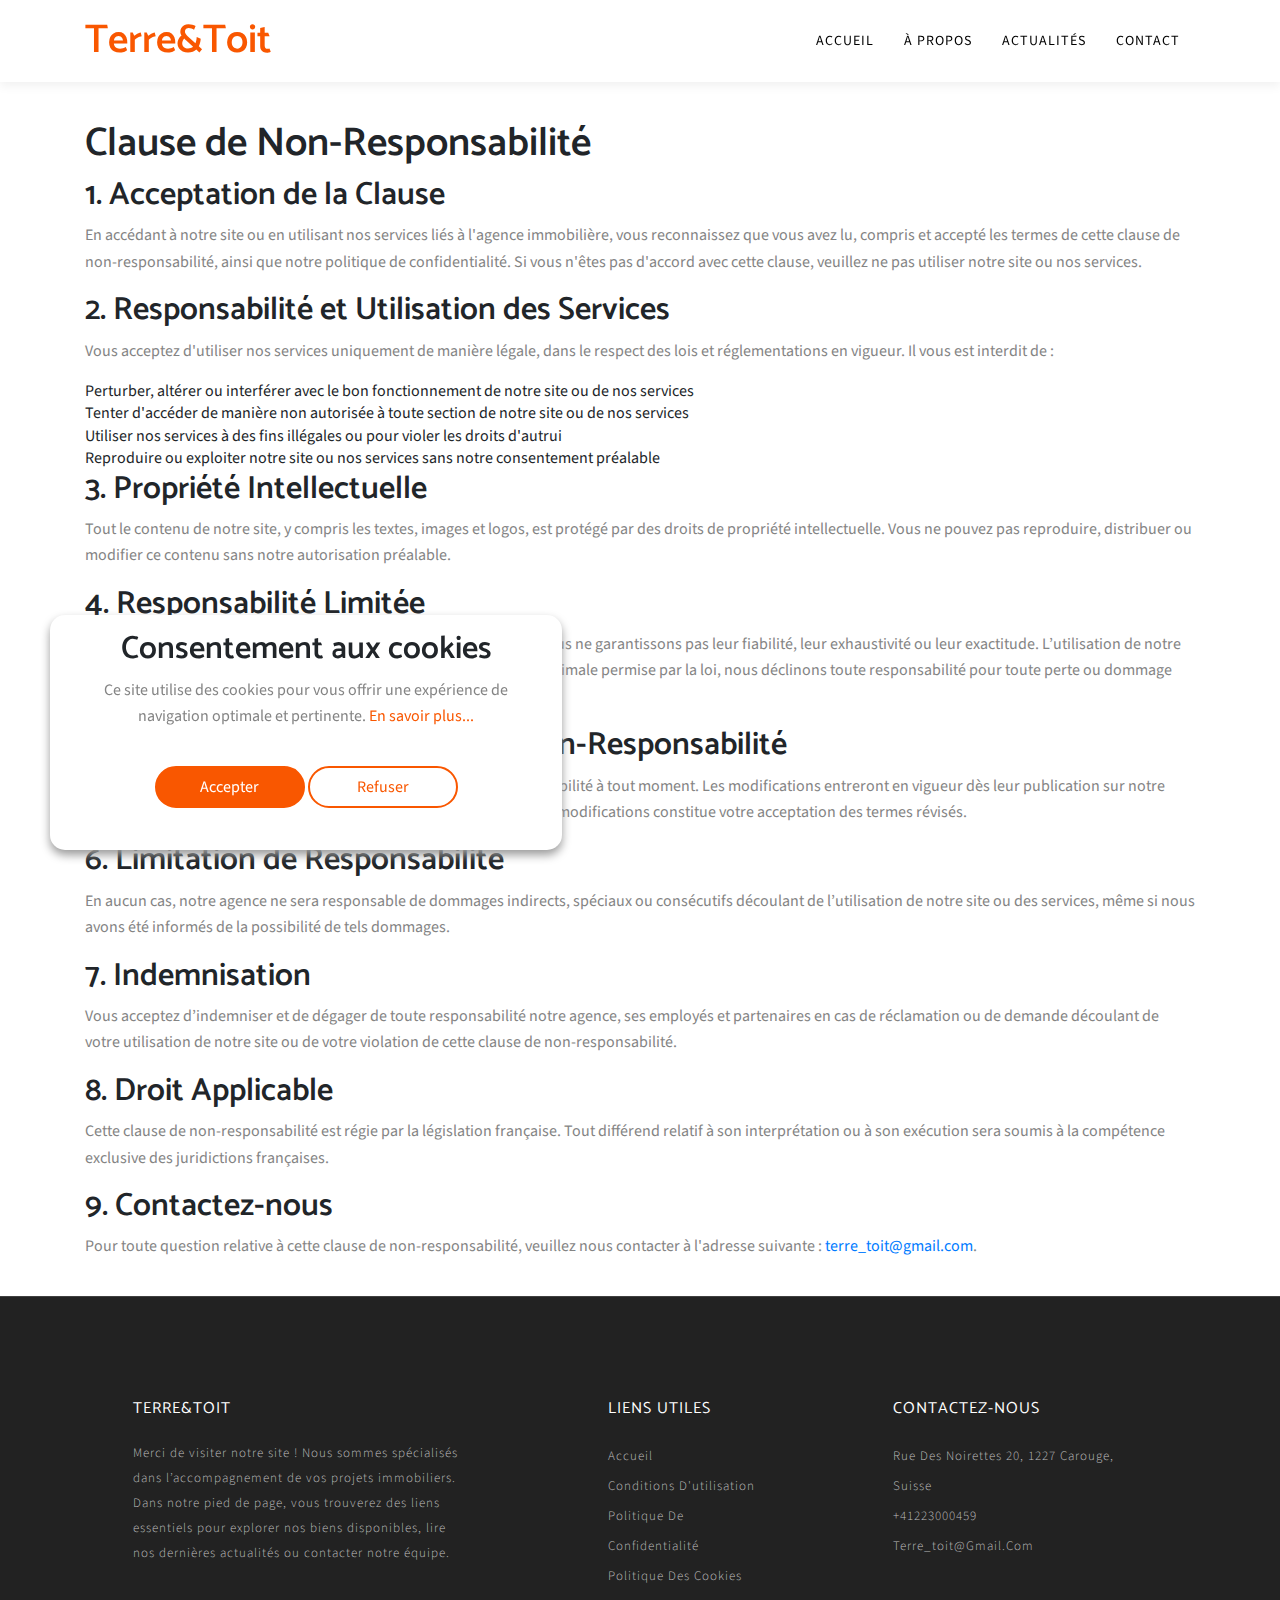
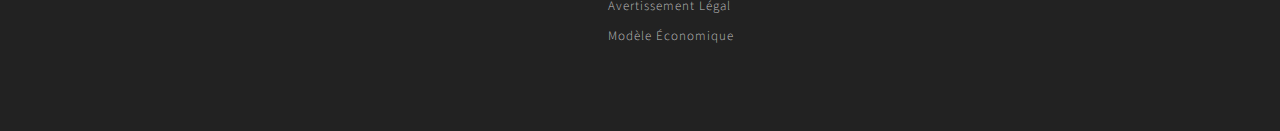
<file: disclaimer.html>
<!DOCTYPE html>

<html lang="en">
    <head>
        <!-- Basic Page Needs
  ================================================== -->
        <meta charset="utf-8" />
        <title>Terre&Toit</title>

        <!-- Mobile Specific Metas
  ================================================== -->
        <meta http-equiv="X-UA-Compatible" content="IE=edge" />
        <meta
            name="description"
            content="One page parallax responsive HTML Template"
        />
        <meta
            name="viewport"
            content="width=device-width, initial-scale=1.0, maximum-scale=5.0"
        />
        <meta name="author" content="Themefisher" />
        <meta name="generator" content="Themefisher Bingo HTML Template v1.0" />

        <!-- Favicon -->
        <link
            rel="shortcut icon"
            type="image/x-icon"
            href="images/favicon.png"
        />

        <!-- CSS
  ================================================== -->
        <!-- Themefisher Icon font -->
        <link rel="stylesheet" href="plugins/themefisher-font/style.css" />
        <!-- bootstrap.min css -->
        <link rel="stylesheet" href="plugins/bootstrap/bootstrap.min.css" />
        <!-- Lightbox.min css -->
        <link rel="stylesheet" href="plugins/lightbox2/css/lightbox.min.css" />
        <!-- animation css -->
        <link rel="stylesheet" href="plugins/animate/animate.css" />
        <!-- Slick Carousel -->
        <link rel="stylesheet" href="plugins/slick/slick.css" />
        <!-- Main Stylesheet -->
        <link rel="stylesheet" href="css/style.css" />
    </head>
    <body id="body">
        <!--
  Start Preloader
  ==================================== -->
        <div id="preloader">
            <div class="preloader">
                <span></span>
                <span></span>
                <span></span>
                <span></span>
                <span></span>
                <span></span>
            </div>
        </div>
        <!--
  End Preloader
  ==================================== -->

        <!--
Fixed Navigation
==================================== -->
        <header class="navigation fixed-top sticky-header">
            <div class="container">
                <!-- main nav -->
                <nav class="navbar navbar-expand-lg navbar-light px-0">
                    <!-- logo -->
                    <a class="navbar-brand logo" href="index.html">
                        <h1 style="margin-bottom: 0px; color: #f95700ff">
                            Terre&Toit
                        </h1>
                    </a>
                    <!-- /logo -->
                    <button
                        class="navbar-toggler"
                        type="button"
                        data-toggle="collapse"
                        data-target="#navigation"
                        aria-controls="navigation"
                        aria-expanded="false"
                        aria-label="Toggle navigation"
                    >
                        <span class="navbar-toggler-icon"></span>
                    </button>

                    <div class="collapse navbar-collapse" id="navigation">
                        <ul class="navbar-nav ml-auto text-center">
                            <li class="nav-item">
                                <a class="nav-link" href="index.html"
                                    >Accueil</a
                                >
                            </li>
                            <li class="nav-item">
                                <a class="nav-link" href="about.html"
                                    >À Propos</a
                                >
                            </li>
                            <li class="nav-item">
                                <a class="nav-link" href="blog.html"
                                    >Actualités</a
                                >
                            </li>
                            <li class="nav-item">
                                <a class="nav-link" href="contact.html"
                                    >Contact</a
                                >
                            </li>
                        </ul>
                    </div>
                </nav>
                <!-- /main nav -->
            </div>
        </header>

        <!--
End Fixed Navigation
==================================== -->
        <main>
            <article
                class="container additional-wrapper"
                style="margin-top: 100px"
            >
                <div class="page__content" style="padding: 20px 0px">
                    <h1>Clause de Non-Responsabilité</h1>

                    <h2>1. Acceptation de la Clause</h2>
                    <p>
                        En accédant à notre site ou en utilisant nos services
                        liés à l'agence immobilière, vous reconnaissez que vous
                        avez lu, compris et accepté les termes de cette clause
                        de non-responsabilité, ainsi que notre politique de
                        confidentialité. Si vous n'êtes pas d'accord avec cette
                        clause, veuillez ne pas utiliser notre site ou nos
                        services.
                    </p>

                    <h2>2. Responsabilité et Utilisation des Services</h2>
                    <p>
                        Vous acceptez d'utiliser nos services uniquement de
                        manière légale, dans le respect des lois et
                        réglementations en vigueur. Il vous est interdit de :
                    </p>
                    <ul>
                        <li>
                            Perturber, altérer ou interférer avec le bon
                            fonctionnement de notre site ou de nos services
                        </li>
                        <li>
                            Tenter d'accéder de manière non autorisée à toute
                            section de notre site ou de nos services
                        </li>
                        <li>
                            Utiliser nos services à des fins illégales ou pour
                            violer les droits d'autrui
                        </li>
                        <li>
                            Reproduire ou exploiter notre site ou nos services
                            sans notre consentement préalable
                        </li>
                    </ul>

                    <h2>3. Propriété Intellectuelle</h2>
                    <p>
                        Tout le contenu de notre site, y compris les textes,
                        images et logos, est protégé par des droits de propriété
                        intellectuelle. Vous ne pouvez pas reproduire,
                        distribuer ou modifier ce contenu sans notre
                        autorisation préalable.
                    </p>

                    <h2>4. Responsabilité Limitée</h2>
                    <p>
                        Bien que nous nous efforcions de fournir des
                        informations exactes, nous ne garantissons pas leur
                        fiabilité, leur exhaustivité ou leur exactitude.
                        L’utilisation de notre site et de nos services se fait à
                        vos propres risques. Dans la mesure maximale permise par
                        la loi, nous déclinons toute responsabilité pour toute
                        perte ou dommage résultant de votre utilisation de notre
                        site.
                    </p>

                    <h2>5. Modifications de la Clause de Non-Responsabilité</h2>
                    <p>
                        Nous nous réservons le droit de modifier cette clause de
                        non-responsabilité à tout moment. Les modifications
                        entreront en vigueur dès leur publication sur notre
                        site. Votre utilisation continue de notre site après la
                        publication de ces modifications constitue votre
                        acceptation des termes révisés.
                    </p>

                    <h2>6. Limitation de Responsabilité</h2>
                    <p>
                        En aucun cas, notre agence ne sera responsable de
                        dommages indirects, spéciaux ou consécutifs découlant de
                        l’utilisation de notre site ou des services, même si
                        nous avons été informés de la possibilité de tels
                        dommages.
                    </p>

                    <h2>7. Indemnisation</h2>
                    <p>
                        Vous acceptez d’indemniser et de dégager de toute
                        responsabilité notre agence, ses employés et partenaires
                        en cas de réclamation ou de demande découlant de votre
                        utilisation de notre site ou de votre violation de cette
                        clause de non-responsabilité.
                    </p>

                    <h2>8. Droit Applicable</h2>
                    <p>
                        Cette clause de non-responsabilité est régie par la
                        législation française. Tout différend relatif à son
                        interprétation ou à son exécution sera soumis à la
                        compétence exclusive des juridictions françaises.
                    </p>

                    <h2>9. Contactez-nous</h2>
                    <p>
                        Pour toute question relative à cette clause de
                        non-responsabilité, veuillez nous contacter à l'adresse
                        suivante :
                        <a href="mailto:terre_toit@gmail.com"
                            >terre_toit@gmail.com</a
                        >.
                    </p>
                </div>
            </article>
        </main>

        <footer id="footer" class="bg-one">
            <div class="top-footer">
                <div class="container">
                    <div class="row justify-content-around">
                        <div class="col-lg-4 col-md-6 mb-5 mb-lg-0">
                            <h3>Terre&Toit</h3>
                            <p>
                                Merci de visiter notre site ! Nous sommes
                                spécialisés dans l’accompagnement de vos projets
                                immobiliers. Dans notre pied de page, vous
                                trouverez des liens essentiels pour explorer nos
                                biens disponibles, lire nos dernières actualités
                                ou contacter notre équipe.
                            </p>
                        </div>
                        <!-- End of .col-sm-3 -->

                        <div class="col-lg-2 col-md-6 mb-5 mb-md-0">
                            <ul>
                                <li>
                                    <h3>Liens Utiles</h3>
                                </li>
                                <li><a href="index.html">Accueil</a></li>
                                <li>
                                    <a href="terms-of-use.html"
                                        >Conditions d'utilisation</a
                                    >
                                </li>
                                <li>
                                    <a href="privacy-policy.html"
                                        >Politique de confidentialité</a
                                    >
                                </li>
                                <li>
                                    <a href="cookie-policy.html"
                                        >Politique des cookies</a
                                    >
                                </li>
                                <li>
                                    <a href="disclaimer.html"
                                        >Avertissement légal</a
                                    >
                                </li>
                                <li>
                                    <a href="business-model.html"
                                        >Modèle économique</a
                                    >
                                </li>
                            </ul>
                        </div>
                        <!-- End of .col-sm-3 -->

                        <div class="col-lg-3 col-md-6">
                            <ul>
                                <li>
                                    <h3>Contactez-nous</h3>
                                </li>
                                <li>
                                    <a href="contact.html"
                                        >Rue des Noirettes 20, 1227 Carouge,
                                        Suisse</a
                                    >
                                </li>
                                <li>
                                    <a href="contact.html">+41223000459</a>
                                </li>
                                <li>
                                    <a href="contact.html"
                                        >terre_toit@gmail.com</a
                                    >
                                </li>
                            </ul>
                        </div>
                        <!-- End of .col-sm-3 -->
                    </div>
                </div>
                <!-- end container -->
            </div>
        </footer>
        <!-- end footer -->

        <!-- Cookie banner -->
        <div class="cookie-wrapper show">
            <div>
                <i class="bx bx-cookie"></i>
                <h2 style="text-align: center">Consentement aux cookies</h2>
            </div>

            <div class="data">
                <p>
                    Ce site utilise des cookies pour vous offrir une expérience
                    de navigation optimale et pertinente.
                    <a href="cookie-policy.html">En savoir plus...</a>
                </p>
            </div>

            <div class="buttons">
                <button class="cookie-button" id="acceptBtn">Accepter</button>
                <button class="cookie-button" id="declineBtn">Refuser</button>
            </div>
        </div>
        <!-- End Cookie banner -->

        <!-- end Footer Area
========================================== -->
        <!-- 
    Essential Scripts
    =====================================-->
        <!-- Main jQuery -->
        <script src="plugins/jquery/jquery.min.js"></script>

        <!-- Bootstrap4 -->
        <script src="plugins/bootstrap/bootstrap.min.js"></script>
        <!-- Parallax -->
        <script src="plugins/parallax/jquery.parallax-1.1.3.js"></script>
        <!-- lightbox -->
        <script src="plugins/lightbox2/js/lightbox.min.js"></script>
        <!-- Owl Carousel -->
        <script src="plugins/slick/slick.min.js"></script>
        <!-- filter -->
        <script src="plugins/filterizr/jquery.filterizr.min.js"></script>
        <!-- Smooth Scroll js -->
        <script src="plugins/smooth-scroll/smooth-scroll.min.js"></script>

        <!-- Custom js -->
        <script src="js/script.js"></script>
        <script src="js/cookiebanner.js"></script>
    </body>
</html>
</file>
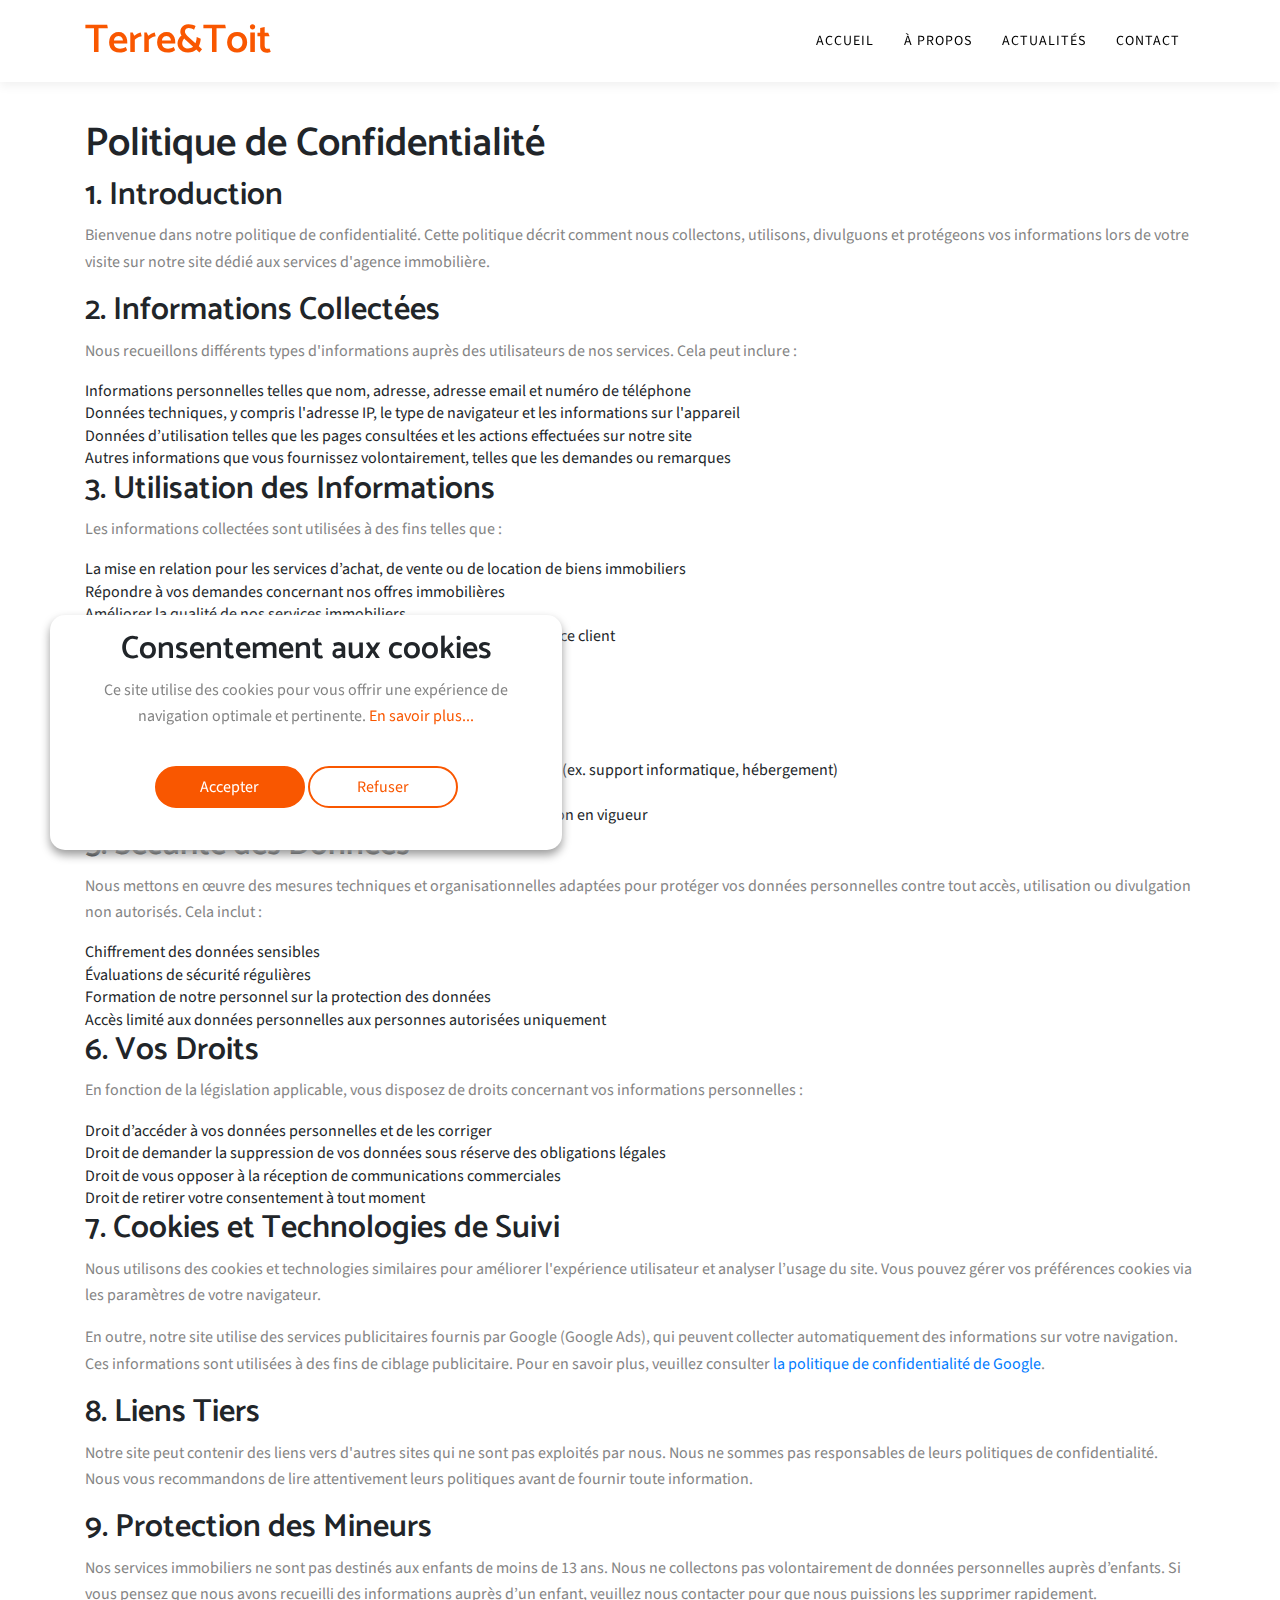
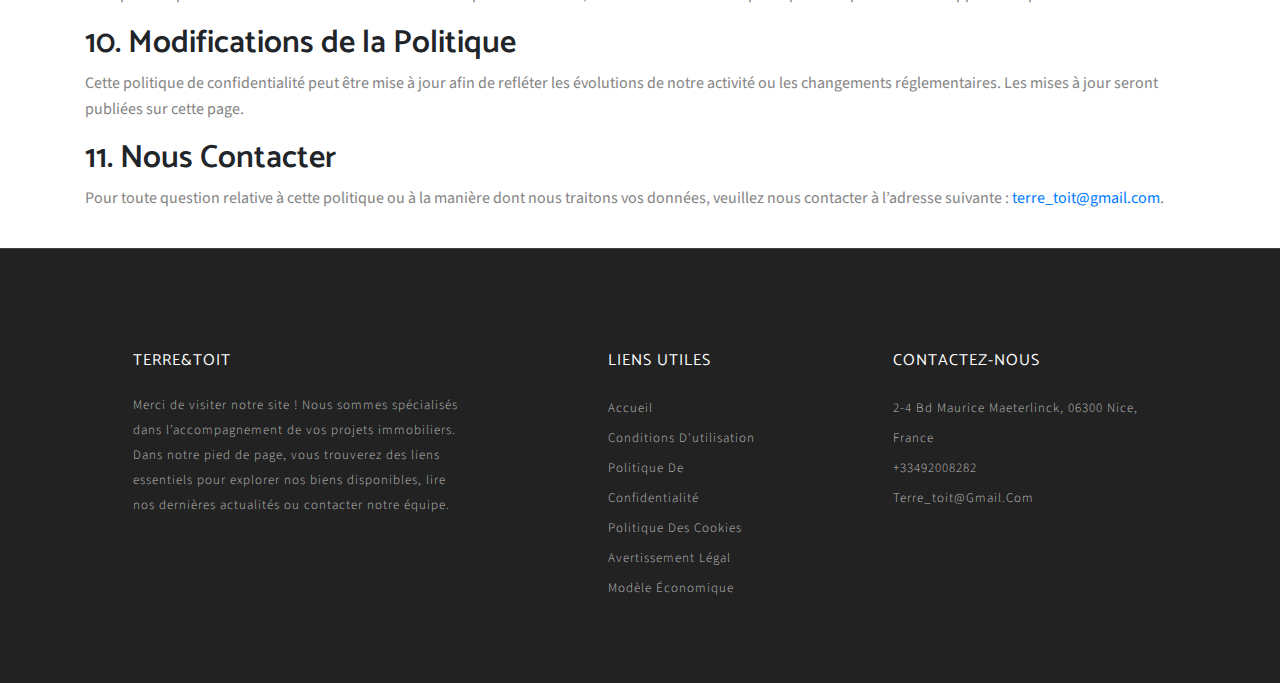
<file: privacy-policy.html>
<!DOCTYPE html>

<html lang="en">
    <head>
        <!-- Basic Page Needs
  ================================================== -->
        <meta charset="utf-8" />
        <title>Terre&Toit</title>

        <!-- Mobile Specific Metas
  ================================================== -->
        <meta http-equiv="X-UA-Compatible" content="IE=edge" />
        <meta
            name="description"
            content="One page parallax responsive HTML Template"
        />
        <meta
            name="viewport"
            content="width=device-width, initial-scale=1.0, maximum-scale=5.0"
        />
        <meta name="author" content="Themefisher" />
        <meta name="generator" content="Themefisher Bingo HTML Template v1.0" />

        <!-- Favicon -->
        <link
            rel="shortcut icon"
            type="image/x-icon"
            href="images/favicon.png"
        />

        <!-- CSS
  ================================================== -->
        <!-- Themefisher Icon font -->
        <link rel="stylesheet" href="plugins/themefisher-font/style.css" />
        <!-- bootstrap.min css -->
        <link rel="stylesheet" href="plugins/bootstrap/bootstrap.min.css" />
        <!-- Lightbox.min css -->
        <link rel="stylesheet" href="plugins/lightbox2/css/lightbox.min.css" />
        <!-- animation css -->
        <link rel="stylesheet" href="plugins/animate/animate.css" />
        <!-- Slick Carousel -->
        <link rel="stylesheet" href="plugins/slick/slick.css" />
        <!-- Main Stylesheet -->
        <link rel="stylesheet" href="css/style.css" />
    </head>
    <body id="body">
        <!--
  Start Preloader
  ==================================== -->
        <div id="preloader">
            <div class="preloader">
                <span></span>
                <span></span>
                <span></span>
                <span></span>
                <span></span>
                <span></span>
            </div>
        </div>
        <!--
  End Preloader
  ==================================== -->

        <!--
Fixed Navigation
==================================== -->
        <header class="navigation fixed-top sticky-header">
            <div class="container">
                <!-- main nav -->
                <nav class="navbar navbar-expand-lg navbar-light px-0">
                    <!-- logo -->
                    <a class="navbar-brand logo" href="index.html">
                        <h1 style="margin-bottom: 0px; color: #f95700ff">
                            Terre&Toit
                        </h1>
                    </a>
                    <!-- /logo -->
                    <button
                        class="navbar-toggler"
                        type="button"
                        data-toggle="collapse"
                        data-target="#navigation"
                        aria-controls="navigation"
                        aria-expanded="false"
                        aria-label="Toggle navigation"
                    >
                        <span class="navbar-toggler-icon"></span>
                    </button>

                    <div class="collapse navbar-collapse" id="navigation">
                        <ul class="navbar-nav ml-auto text-center">
                            <li class="nav-item">
                                <a class="nav-link" href="index.html"
                                    >Accueil</a
                                >
                            </li>
                            <li class="nav-item">
                                <a class="nav-link" href="about.html"
                                    >À Propos</a
                                >
                            </li>
                            <li class="nav-item">
                                <a class="nav-link" href="blog.html"
                                    >Actualités</a
                                >
                            </li>
                            <li class="nav-item">
                                <a class="nav-link" href="contact.html"
                                    >Contact</a
                                >
                            </li>
                        </ul>
                    </div>
                </nav>
                <!-- /main nav -->
            </div>
        </header>

        <!--
End Fixed Navigation
==================================== -->
        <main>
            <article
                class="container additional-wrapper"
                style="margin-top: 100px"
            >
                <div class="page__content" style="padding: 20px 0px">
                    <h1>Politique de Confidentialité</h1>

                    <h2>1. Introduction</h2>
                    <p>
                        Bienvenue dans notre politique de confidentialité. Cette
                        politique décrit comment nous collectons, utilisons,
                        divulguons et protégeons vos informations lors de votre
                        visite sur notre site dédié aux services d'agence
                        immobilière.
                    </p>

                    <h2>2. Informations Collectées</h2>
                    <p>
                        Nous recueillons différents types d'informations auprès
                        des utilisateurs de nos services. Cela peut inclure :
                    </p>
                    <ul>
                        <li>
                            Informations personnelles telles que nom, adresse,
                            adresse email et numéro de téléphone
                        </li>
                        <li>
                            Données techniques, y compris l'adresse IP, le type
                            de navigateur et les informations sur l'appareil
                        </li>
                        <li>
                            Données d’utilisation telles que les pages
                            consultées et les actions effectuées sur notre site
                        </li>
                        <li>
                            Autres informations que vous fournissez
                            volontairement, telles que les demandes ou remarques
                        </li>
                    </ul>

                    <h2>3. Utilisation des Informations</h2>
                    <p>
                        Les informations collectées sont utilisées à des fins
                        telles que :
                    </p>
                    <ul>
                        <li>
                            La mise en relation pour les services d’achat, de
                            vente ou de location de biens immobiliers
                        </li>
                        <li>
                            Répondre à vos demandes concernant nos offres
                            immobilières
                        </li>
                        <li>
                            Améliorer la qualité de nos services immobiliers
                        </li>
                        <li>
                            Analyser les comportements des utilisateurs afin
                            d’optimiser l’expérience client
                        </li>
                        <li>
                            Respecter les obligations légales et réglementaires
                        </li>
                    </ul>

                    <h2>4. Divulgation des Informations</h2>
                    <p>Nous pouvons partager vos informations avec :</p>
                    <ul>
                        <li>
                            Des prestataires de services tiers qui nous aident à
                            fournir nos services (ex. support informatique,
                            hébergement)
                        </li>
                        <li>
                            Les autorités réglementaires, si requis par la loi
                        </li>
                        <li>
                            Autres parties avec votre consentement ou
                            conformément à la législation en vigueur
                        </li>
                    </ul>

                    <h2>5. Sécurité des Données</h2>
                    <p>
                        Nous mettons en œuvre des mesures techniques et
                        organisationnelles adaptées pour protéger vos données
                        personnelles contre tout accès, utilisation ou
                        divulgation non autorisés. Cela inclut :
                    </p>
                    <ul>
                        <li>Chiffrement des données sensibles</li>
                        <li>Évaluations de sécurité régulières</li>
                        <li>
                            Formation de notre personnel sur la protection des
                            données
                        </li>
                        <li>
                            Accès limité aux données personnelles aux personnes
                            autorisées uniquement
                        </li>
                    </ul>

                    <h2>6. Vos Droits</h2>
                    <p>
                        En fonction de la législation applicable, vous disposez
                        de droits concernant vos informations personnelles :
                    </p>
                    <ul>
                        <li>
                            Droit d’accéder à vos données personnelles et de les
                            corriger
                        </li>
                        <li>
                            Droit de demander la suppression de vos données sous
                            réserve des obligations légales
                        </li>
                        <li>
                            Droit de vous opposer à la réception de
                            communications commerciales
                        </li>
                        <li>
                            Droit de retirer votre consentement à tout moment
                        </li>
                    </ul>

                    <h2>7. Cookies et Technologies de Suivi</h2>
                    <p>
                        Nous utilisons des cookies et technologies similaires
                        pour améliorer l'expérience utilisateur et analyser
                        l’usage du site. Vous pouvez gérer vos préférences
                        cookies via les paramètres de votre navigateur.
                    </p>
                    <p>
                        En outre, notre site utilise des services publicitaires
                        fournis par Google (Google Ads), qui peuvent collecter
                        automatiquement des informations sur votre navigation.
                        Ces informations sont utilisées à des fins de ciblage
                        publicitaire. Pour en savoir plus, veuillez consulter
                        <a
                            href="https://policies.google.com/technologies/ads"
                            target="_blank"
                            >la politique de confidentialité de Google</a
                        >.
                    </p>

                    <h2>8. Liens Tiers</h2>
                    <p>
                        Notre site peut contenir des liens vers d'autres sites
                        qui ne sont pas exploités par nous. Nous ne sommes pas
                        responsables de leurs politiques de confidentialité.
                        Nous vous recommandons de lire attentivement leurs
                        politiques avant de fournir toute information.
                    </p>

                    <h2>9. Protection des Mineurs</h2>
                    <p>
                        Nos services immobiliers ne sont pas destinés aux
                        enfants de moins de 13 ans. Nous ne collectons pas
                        volontairement de données personnelles auprès d’enfants.
                        Si vous pensez que nous avons recueilli des informations
                        auprès d’un enfant, veuillez nous contacter pour que
                        nous puissions les supprimer rapidement.
                    </p>

                    <h2>10. Modifications de la Politique</h2>
                    <p>
                        Cette politique de confidentialité peut être mise à jour
                        afin de refléter les évolutions de notre activité ou les
                        changements réglementaires. Les mises à jour seront
                        publiées sur cette page.
                    </p>

                    <h2>11. Nous Contacter</h2>
                    <p>
                        Pour toute question relative à cette politique ou à la
                        manière dont nous traitons vos données, veuillez nous
                        contacter à l’adresse suivante :
                        <a href="mailto:terre_toit@gmail.com"
                            >terre_toit@gmail.com</a
                        >.
                    </p>
                </div>
            </article>
        </main>

        <footer id="footer" class="bg-one">
            <div class="top-footer">
                <div class="container">
                    <div class="row justify-content-around">
                        <div class="col-lg-4 col-md-6 mb-5 mb-lg-0">
                            <h3>Terre&Toit</h3>
                            <p>
                                Merci de visiter notre site ! Nous sommes
                                spécialisés dans l’accompagnement de vos projets
                                immobiliers. Dans notre pied de page, vous
                                trouverez des liens essentiels pour explorer nos
                                biens disponibles, lire nos dernières actualités
                                ou contacter notre équipe.
                            </p>
                        </div>
                        <!-- End of .col-sm-3 -->

                        <div class="col-lg-2 col-md-6 mb-5 mb-md-0">
                            <ul>
                                <li>
                                    <h3>Liens Utiles</h3>
                                </li>
                                <li><a href="index.html">Accueil</a></li>
                                <li>
                                    <a href="terms-of-use.html"
                                        >Conditions d'utilisation</a
                                    >
                                </li>
                                <li>
                                    <a href="privacy-policy.html"
                                        >Politique de confidentialité</a
                                    >
                                </li>
                                <li>
                                    <a href="cookie-policy.html"
                                        >Politique des cookies</a
                                    >
                                </li>
                                <li>
                                    <a href="disclaimer.html"
                                        >Avertissement légal</a
                                    >
                                </li>
                                <li>
                                    <a href="business-model.html"
                                        >Modèle économique</a
                                    >
                                </li>
                            </ul>
                        </div>
                        <!-- End of .col-sm-3 -->

                        <div class="col-lg-3 col-md-6">
                            <ul>
                                <li>
                                    <h3>Contactez-nous</h3>
                                </li>
                                <li>
                                    <a href="contact.html"
                                        >2-4 Bd Maurice Maeterlinck, 06300 Nice,
                                        France</a
                                    >
                                </li>
                                <li>
                                    <a href="contact.html">+33492008282</a>
                                </li>
                                <li>
                                    <a href="contact.html"
                                        >terre_toit@gmail.com</a
                                    >
                                </li>
                            </ul>
                        </div>
                        <!-- End of .col-sm-3 -->
                    </div>
                </div>
                <!-- end container -->
            </div>
        </footer>
        <!-- end footer -->

        <!-- Cookie banner -->
        <div class="cookie-wrapper show">
            <div>
                <i class="bx bx-cookie"></i>
                <h2 style="text-align: center">Consentement aux cookies</h2>
            </div>

            <div class="data">
                <p>
                    Ce site utilise des cookies pour vous offrir une expérience
                    de navigation optimale et pertinente.
                    <a href="cookie-policy.html">En savoir plus...</a>
                </p>
            </div>

            <div class="buttons">
                <button class="cookie-button" id="acceptBtn">Accepter</button>
                <button class="cookie-button" id="declineBtn">Refuser</button>
            </div>
        </div>
        <!-- End Cookie banner -->

        <!-- end Footer Area
========================================== -->
        <!-- 
    Essential Scripts
    =====================================-->
        <!-- Main jQuery -->
        <script src="plugins/jquery/jquery.min.js"></script>

        <!-- Bootstrap4 -->
        <script src="plugins/bootstrap/bootstrap.min.js"></script>
        <!-- Parallax -->
        <script src="plugins/parallax/jquery.parallax-1.1.3.js"></script>
        <!-- lightbox -->
        <script src="plugins/lightbox2/js/lightbox.min.js"></script>
        <!-- Owl Carousel -->
        <script src="plugins/slick/slick.min.js"></script>
        <!-- filter -->
        <script src="plugins/filterizr/jquery.filterizr.min.js"></script>
        <!-- Smooth Scroll js -->
        <script src="plugins/smooth-scroll/smooth-scroll.min.js"></script>

        <!-- Custom js -->
        <script src="js/script.js"></script>
        <script src="js/cookiebanner.js"></script>
    </body>
</html>
</file>
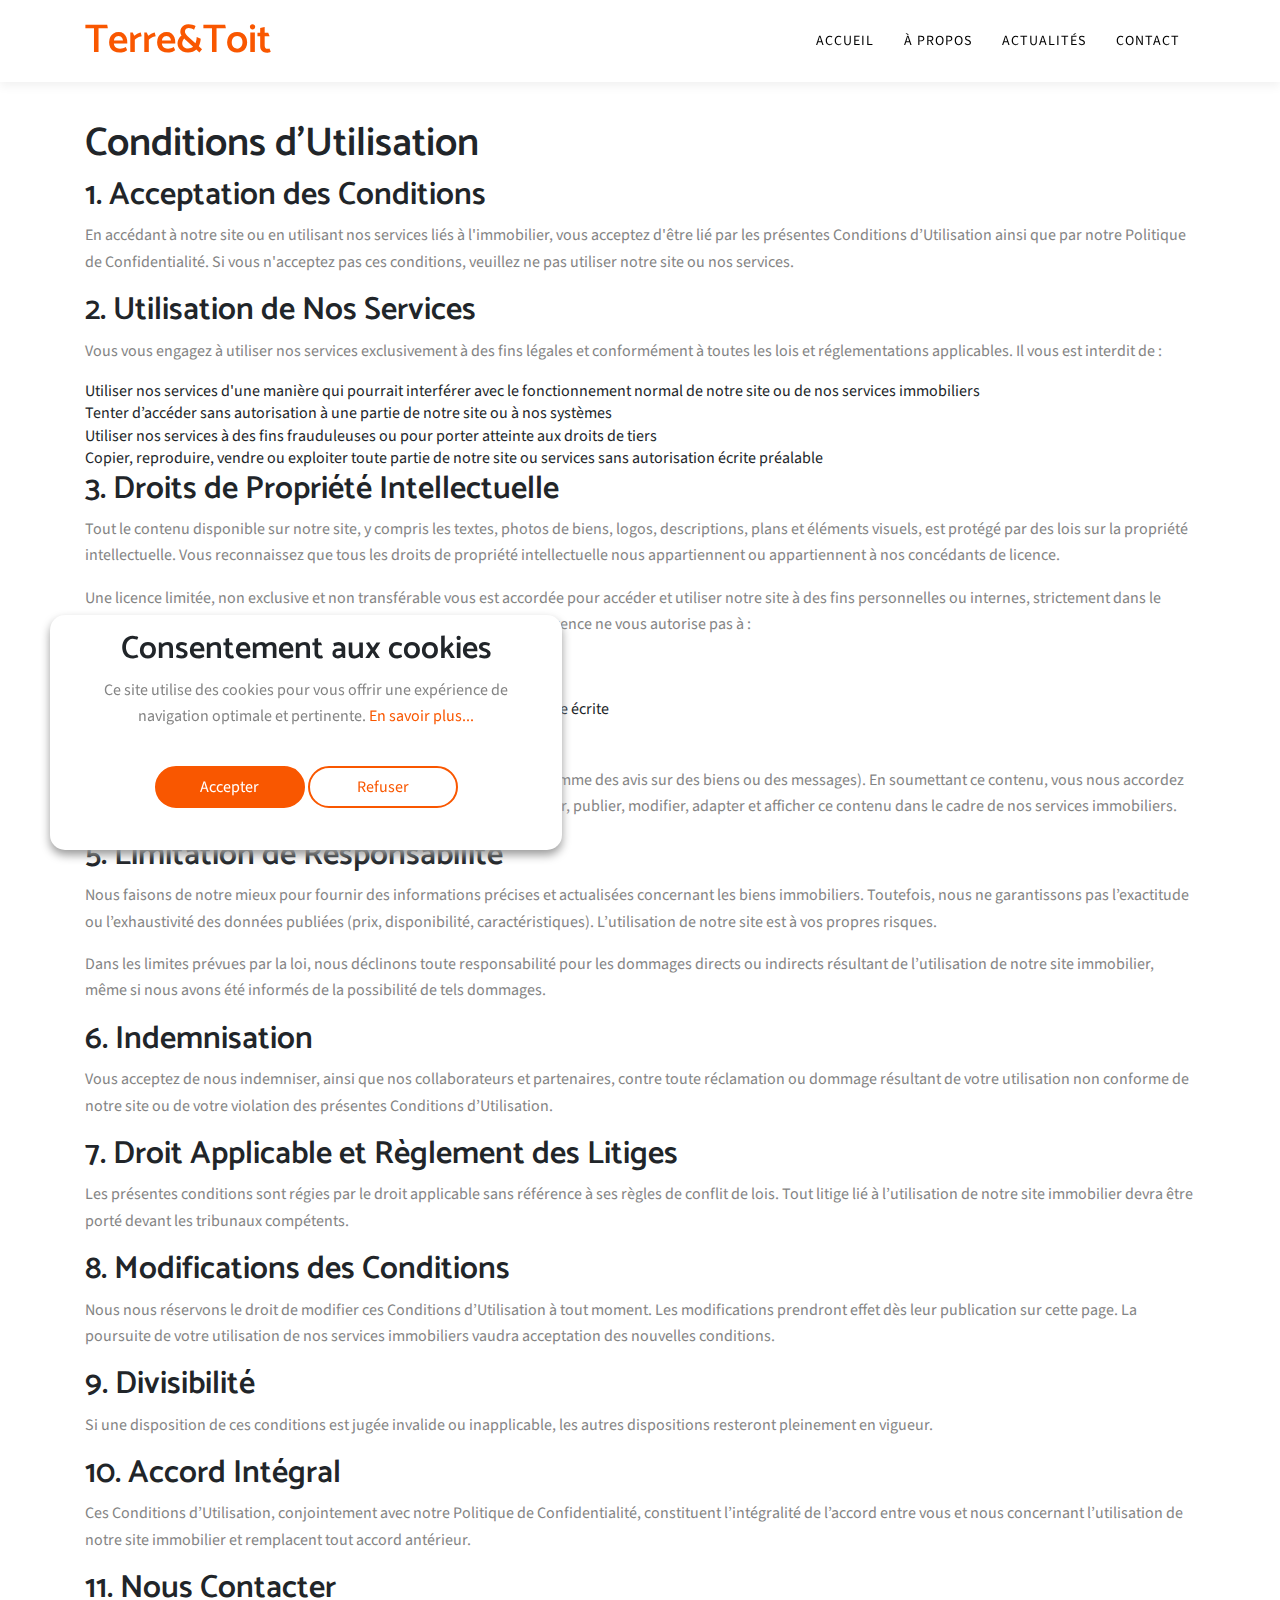
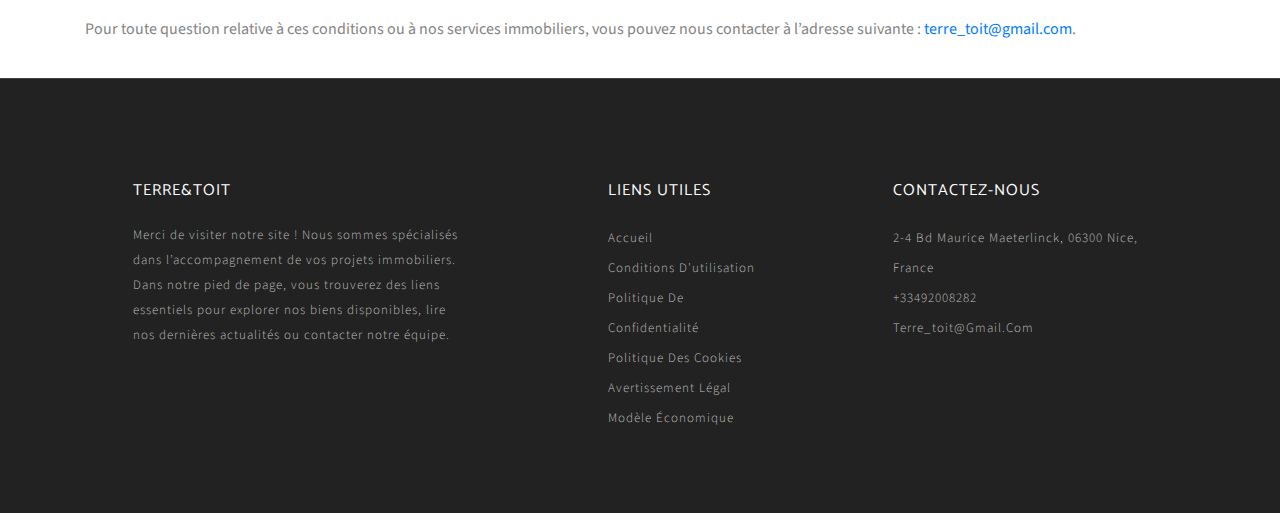
<file: terms-of-use.html>
<!DOCTYPE html>

<html lang="en">
    <head>
        <!-- Basic Page Needs
  ================================================== -->
        <meta charset="utf-8" />
        <title>Terre&Toit</title>

        <!-- Mobile Specific Metas
  ================================================== -->
        <meta http-equiv="X-UA-Compatible" content="IE=edge" />
        <meta
            name="description"
            content="One page parallax responsive HTML Template"
        />
        <meta
            name="viewport"
            content="width=device-width, initial-scale=1.0, maximum-scale=5.0"
        />
        <meta name="author" content="Themefisher" />
        <meta name="generator" content="Themefisher Bingo HTML Template v1.0" />

        <!-- Favicon -->
        <link
            rel="shortcut icon"
            type="image/x-icon"
            href="images/favicon.png"
        />

        <!-- CSS
  ================================================== -->
        <!-- Themefisher Icon font -->
        <link rel="stylesheet" href="plugins/themefisher-font/style.css" />
        <!-- bootstrap.min css -->
        <link rel="stylesheet" href="plugins/bootstrap/bootstrap.min.css" />
        <!-- Lightbox.min css -->
        <link rel="stylesheet" href="plugins/lightbox2/css/lightbox.min.css" />
        <!-- animation css -->
        <link rel="stylesheet" href="plugins/animate/animate.css" />
        <!-- Slick Carousel -->
        <link rel="stylesheet" href="plugins/slick/slick.css" />
        <!-- Main Stylesheet -->
        <link rel="stylesheet" href="css/style.css" />
    </head>
    <body id="body">
        <!--
  Start Preloader
  ==================================== -->
        <div id="preloader">
            <div class="preloader">
                <span></span>
                <span></span>
                <span></span>
                <span></span>
                <span></span>
                <span></span>
            </div>
        </div>
        <!--
  End Preloader
  ==================================== -->

        <!--
Fixed Navigation
==================================== -->
        <header class="navigation fixed-top sticky-header">
            <div class="container">
                <!-- main nav -->
                <nav class="navbar navbar-expand-lg navbar-light px-0">
                    <!-- logo -->
                    <a class="navbar-brand logo" href="index.html">
                        <h1 style="margin-bottom: 0px; color: #f95700ff">
                            Terre&Toit
                        </h1>
                    </a>
                    <!-- /logo -->
                    <button
                        class="navbar-toggler"
                        type="button"
                        data-toggle="collapse"
                        data-target="#navigation"
                        aria-controls="navigation"
                        aria-expanded="false"
                        aria-label="Toggle navigation"
                    >
                        <span class="navbar-toggler-icon"></span>
                    </button>

                    <div class="collapse navbar-collapse" id="navigation">
                        <ul class="navbar-nav ml-auto text-center">
                            <li class="nav-item">
                                <a class="nav-link" href="index.html"
                                    >Accueil</a
                                >
                            </li>
                            <li class="nav-item">
                                <a class="nav-link" href="about.html"
                                    >À Propos</a
                                >
                            </li>
                            <li class="nav-item">
                                <a class="nav-link" href="blog.html"
                                    >Actualités</a
                                >
                            </li>
                            <li class="nav-item">
                                <a class="nav-link" href="contact.html"
                                    >Contact</a
                                >
                            </li>
                        </ul>
                    </div>
                </nav>
                <!-- /main nav -->
            </div>
        </header>

        <!--
End Fixed Navigation
==================================== -->
        <main>
            <article
                class="container additional-wrapper"
                style="margin-top: 100px"
            >
                <div class="page__content" style="padding: 20px 0px">
                    <h1>Conditions d’Utilisation</h1>

                    <h2>1. Acceptation des Conditions</h2>
                    <p>
                        En accédant à notre site ou en utilisant nos services
                        liés à l'immobilier, vous acceptez d'être lié par les
                        présentes Conditions d’Utilisation ainsi que par notre
                        Politique de Confidentialité. Si vous n'acceptez pas ces
                        conditions, veuillez ne pas utiliser notre site ou nos
                        services.
                    </p>

                    <h2>2. Utilisation de Nos Services</h2>
                    <p>
                        Vous vous engagez à utiliser nos services exclusivement
                        à des fins légales et conformément à toutes les lois et
                        réglementations applicables. Il vous est interdit de :
                    </p>
                    <ul>
                        <li>
                            Utiliser nos services d'une manière qui pourrait
                            interférer avec le fonctionnement normal de notre
                            site ou de nos services immobiliers
                        </li>
                        <li>
                            Tenter d’accéder sans autorisation à une partie de
                            notre site ou à nos systèmes
                        </li>
                        <li>
                            Utiliser nos services à des fins frauduleuses ou
                            pour porter atteinte aux droits de tiers
                        </li>
                        <li>
                            Copier, reproduire, vendre ou exploiter toute partie
                            de notre site ou services sans autorisation écrite
                            préalable
                        </li>
                    </ul>

                    <h2>3. Droits de Propriété Intellectuelle</h2>
                    <p>
                        Tout le contenu disponible sur notre site, y compris les
                        textes, photos de biens, logos, descriptions, plans et
                        éléments visuels, est protégé par des lois sur la
                        propriété intellectuelle. Vous reconnaissez que tous les
                        droits de propriété intellectuelle nous appartiennent ou
                        appartiennent à nos concédants de licence.
                    </p>

                    <p>
                        Une licence limitée, non exclusive et non transférable
                        vous est accordée pour accéder et utiliser notre site à
                        des fins personnelles ou internes, strictement dans le
                        cadre de votre recherche ou proposition de biens
                        immobiliers. Cette licence ne vous autorise pas à :
                    </p>
                    <ul>
                        <li>
                            Modifier, reproduire ou adapter une partie de notre
                            site immobilier
                        </li>
                        <li>
                            Créer des œuvres dérivées à partir de notre contenu
                        </li>
                        <li>
                            Utiliser nos services à des fins commerciales sans
                            autorisation préalable écrite
                        </li>
                    </ul>

                    <h2>4. Contributions des Utilisateurs</h2>
                    <p>
                        Notre site peut permettre aux utilisateurs de soumettre
                        du contenu (comme des avis sur des biens ou des
                        messages). En soumettant ce contenu, vous nous accordez
                        une licence mondiale, irrévocable, gratuite et non
                        exclusive pour utiliser, publier, modifier, adapter et
                        afficher ce contenu dans le cadre de nos services
                        immobiliers.
                    </p>

                    <h2>5. Limitation de Responsabilité</h2>
                    <p>
                        Nous faisons de notre mieux pour fournir des
                        informations précises et actualisées concernant les
                        biens immobiliers. Toutefois, nous ne garantissons pas
                        l’exactitude ou l’exhaustivité des données publiées
                        (prix, disponibilité, caractéristiques). L’utilisation
                        de notre site est à vos propres risques.
                    </p>
                    <p>
                        Dans les limites prévues par la loi, nous déclinons
                        toute responsabilité pour les dommages directs ou
                        indirects résultant de l’utilisation de notre site
                        immobilier, même si nous avons été informés de la
                        possibilité de tels dommages.
                    </p>

                    <h2>6. Indemnisation</h2>
                    <p>
                        Vous acceptez de nous indemniser, ainsi que nos
                        collaborateurs et partenaires, contre toute réclamation
                        ou dommage résultant de votre utilisation non conforme
                        de notre site ou de votre violation des présentes
                        Conditions d’Utilisation.
                    </p>

                    <h2>7. Droit Applicable et Règlement des Litiges</h2>
                    <p>
                        Les présentes conditions sont régies par le droit
                        applicable sans référence à ses règles de conflit de
                        lois. Tout litige lié à l’utilisation de notre site
                        immobilier devra être porté devant les tribunaux
                        compétents.
                    </p>

                    <h2>8. Modifications des Conditions</h2>
                    <p>
                        Nous nous réservons le droit de modifier ces Conditions
                        d’Utilisation à tout moment. Les modifications prendront
                        effet dès leur publication sur cette page. La poursuite
                        de votre utilisation de nos services immobiliers vaudra
                        acceptation des nouvelles conditions.
                    </p>

                    <h2>9. Divisibilité</h2>
                    <p>
                        Si une disposition de ces conditions est jugée invalide
                        ou inapplicable, les autres dispositions resteront
                        pleinement en vigueur.
                    </p>

                    <h2>10. Accord Intégral</h2>
                    <p>
                        Ces Conditions d’Utilisation, conjointement avec notre
                        Politique de Confidentialité, constituent l’intégralité
                        de l’accord entre vous et nous concernant l’utilisation
                        de notre site immobilier et remplacent tout accord
                        antérieur.
                    </p>

                    <h2>11. Nous Contacter</h2>
                    <p>
                        Pour toute question relative à ces conditions ou à nos
                        services immobiliers, vous pouvez nous contacter à
                        l’adresse suivante :
                        <a href="mailto:terre_toit@gmail.com"
                            >terre_toit@gmail.com</a
                        >.
                    </p>
                </div>
            </article>
        </main>

        <footer id="footer" class="bg-one">
            <div class="top-footer">
                <div class="container">
                    <div class="row justify-content-around">
                        <div class="col-lg-4 col-md-6 mb-5 mb-lg-0">
                            <h3>Terre&Toit</h3>
                            <p>
                                Merci de visiter notre site ! Nous sommes
                                spécialisés dans l’accompagnement de vos projets
                                immobiliers. Dans notre pied de page, vous
                                trouverez des liens essentiels pour explorer nos
                                biens disponibles, lire nos dernières actualités
                                ou contacter notre équipe.
                            </p>
                        </div>
                        <!-- End of .col-sm-3 -->

                        <div class="col-lg-2 col-md-6 mb-5 mb-md-0">
                            <ul>
                                <li>
                                    <h3>Liens Utiles</h3>
                                </li>
                                <li><a href="index.html">Accueil</a></li>
                                <li>
                                    <a href="terms-of-use.html"
                                        >Conditions d'utilisation</a
                                    >
                                </li>
                                <li>
                                    <a href="privacy-policy.html"
                                        >Politique de confidentialité</a
                                    >
                                </li>
                                <li>
                                    <a href="cookie-policy.html"
                                        >Politique des cookies</a
                                    >
                                </li>
                                <li>
                                    <a href="disclaimer.html"
                                        >Avertissement légal</a
                                    >
                                </li>
                                <li>
                                    <a href="business-model.html"
                                        >Modèle économique</a
                                    >
                                </li>
                            </ul>
                        </div>
                        <!-- End of .col-sm-3 -->

                        <div class="col-lg-3 col-md-6">
                            <ul>
                                <li>
                                    <h3>Contactez-nous</h3>
                                </li>
                                <li>
                                    <a href="contact.html"
                                        >2-4 Bd Maurice Maeterlinck, 06300 Nice,
                                        France</a
                                    >
                                </li>
                                <li>
                                    <a href="contact.html">+33492008282</a>
                                </li>
                                <li>
                                    <a href="contact.html"
                                        >terre_toit@gmail.com</a
                                    >
                                </li>
                            </ul>
                        </div>
                        <!-- End of .col-sm-3 -->
                    </div>
                </div>
                <!-- end container -->
            </div>
        </footer>
        <!-- end footer -->

        <!-- Cookie banner -->
        <div class="cookie-wrapper show">
            <div>
                <i class="bx bx-cookie"></i>
                <h2 style="text-align: center">Consentement aux cookies</h2>
            </div>

            <div class="data">
                <p>
                    Ce site utilise des cookies pour vous offrir une expérience
                    de navigation optimale et pertinente.
                    <a href="cookie-policy.html">En savoir plus...</a>
                </p>
            </div>

            <div class="buttons">
                <button class="cookie-button" id="acceptBtn">Accepter</button>
                <button class="cookie-button" id="declineBtn">Refuser</button>
            </div>
        </div>
        <!-- End Cookie banner -->

        <!-- end Footer Area
========================================== -->
        <!-- 
    Essential Scripts
    =====================================-->
        <!-- Main jQuery -->
        <script src="plugins/jquery/jquery.min.js"></script>

        <!-- Bootstrap4 -->
        <script src="plugins/bootstrap/bootstrap.min.js"></script>
        <!-- Parallax -->
        <script src="plugins/parallax/jquery.parallax-1.1.3.js"></script>
        <!-- lightbox -->
        <script src="plugins/lightbox2/js/lightbox.min.js"></script>
        <!-- Owl Carousel -->
        <script src="plugins/slick/slick.min.js"></script>
        <!-- filter -->
        <script src="plugins/filterizr/jquery.filterizr.min.js"></script>
        <!-- Smooth Scroll js -->
        <script src="plugins/smooth-scroll/smooth-scroll.min.js"></script>

        <!-- Custom js -->
        <script src="js/script.js"></script>
        <script src="js/cookiebanner.js"></script>
    </body>
</html>
</file>
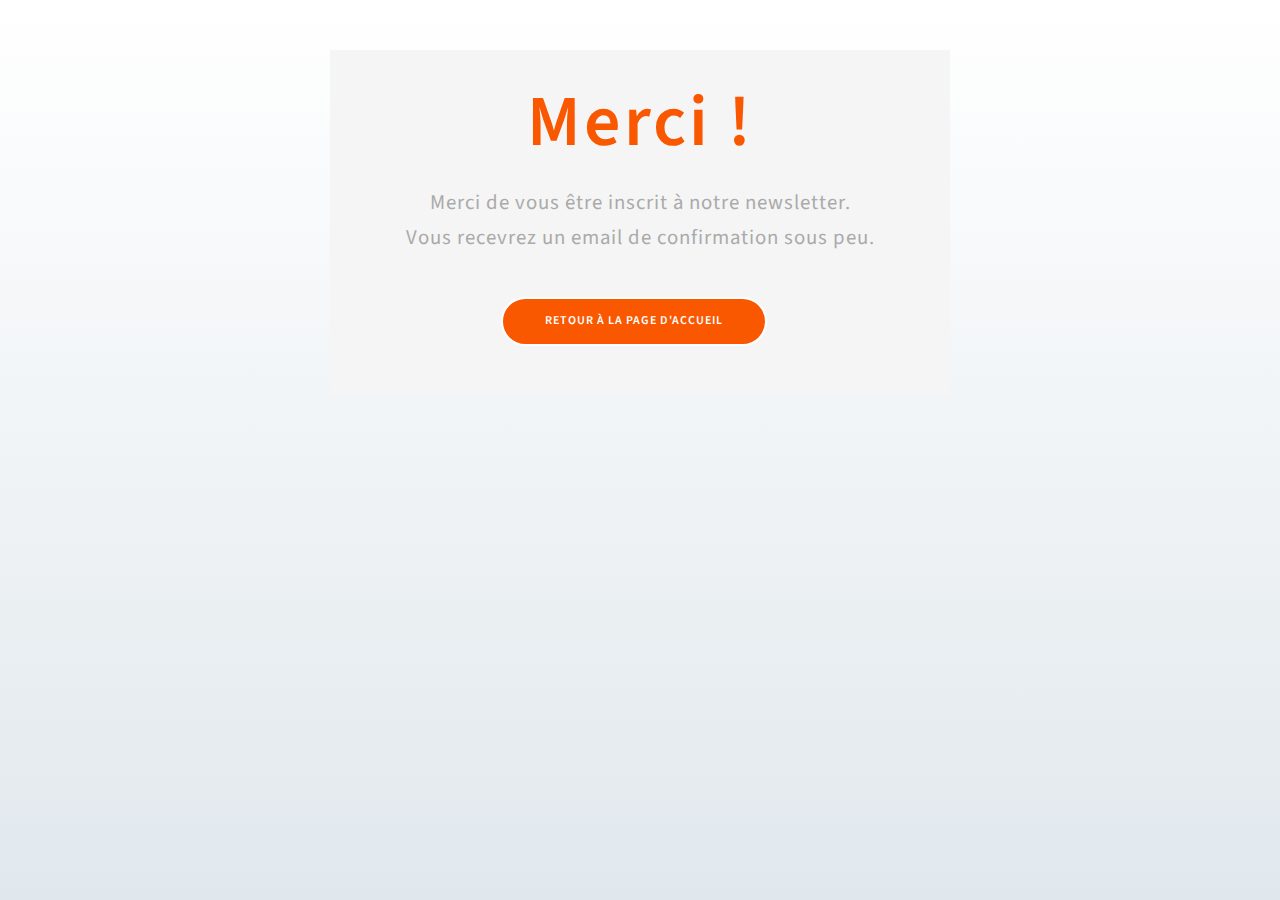
<file: thanks.html>
<!DOCTYPE html>

<html lang="en">
    <head>
        <!-- Basic Page Needs
  ================================================== -->
        <meta charset="utf-8" />
        <title>Terre&Toit</title>

        <!-- Mobile Specific Metas
  ================================================== -->
        <meta http-equiv="X-UA-Compatible" content="IE=edge" />
        <meta
            name="description"
            content="One page parallax responsive HTML Template"
        />
        <meta
            name="viewport"
            content="width=device-width, initial-scale=1.0, maximum-scale=5.0"
        />
        <meta name="author" content="Themefisher" />
        <meta name="generator" content="Themefisher Bingo HTML Template v1.0" />

        <!-- Favicon -->
        <link
            rel="shortcut icon"
            type="image/x-icon"
            href="images/favicon.png"
        />

        <!-- CSS
  ================================================== -->
        <!-- Themefisher Icon font -->
        <link rel="stylesheet" href="plugins/themefisher-font/style.css" />
        <!-- bootstrap.min css -->
        <link rel="stylesheet" href="plugins/bootstrap/bootstrap.min.css" />
        <!-- Lightbox.min css -->
        <link rel="stylesheet" href="plugins/lightbox2/css/lightbox.min.css" />
        <!-- animation css -->
        <link rel="stylesheet" href="plugins/animate/animate.css" />
        <!-- Slick Carousel -->
        <link rel="stylesheet" href="plugins/slick/slick.css" />
        <!-- Main Stylesheet -->
        <link rel="stylesheet" href="css/style.css" />
        <link rel="stylesheet" href="css/thanks.css" />
    </head>
    <body>
        <div class="content">
            <div class="wrapper-1">
                <div class="wrapper-2">
                    <h1>Merci !</h1>
                    <p>Merci de vous être inscrit à notre newsletter.</p>
                    <p>Vous recevrez un email de confirmation sous peu.</p>
                    <a href="index.html">
                        <button class="go-home">
                            Retour à la page d'accueil
                        </button>
                    </a>
                </div>
            </div>
        </div>
    </body>
</html>
</file>
<file: plugins/themefisher-font/style.css>
@font-face {
  font-family: 'themefisher-font';
  src:  url('fonts/themefisher-font.eot?ug5hnh');
  src:  url('fonts/themefisher-font.eot?ug5hnh#iefix') format('embedded-opentype'),
    url('fonts/themefisher-font.ttf?ug5hnh') format('truetype'),
    url('fonts/themefisher-font.woff?ug5hnh') format('woff'),
    url('fonts/themefisher-font.svg?ug5hnh#themefisher-font') format('svg');
  font-weight: normal;
  font-style: normal;
}

[class^="tf-"], [class*=" tf-"] {
  /* use !important to prevent issues with browser extensions that change fonts */
  font-family: 'themefisher-font' !important;
  speak: none;
  font-style: normal;
  font-weight: normal;
  font-variant: normal;
  text-transform: none;
  line-height: 1;

  /* Better Font Rendering =========== */
  -webkit-font-smoothing: antialiased;
  -moz-osx-font-smoothing: grayscale;
}

.tf-ion-alert-circled:before {
  content: "\f100";
}
.tf-ion-alert:before {
  content: "\f101";
}
.tf-ion-android-add-circle:before {
  content: "\f359";
}
.tf-ion-android-add:before {
  content: "\f2c7";
}
.tf-ion-android-alarm-clock:before {
  content: "\f35a";
}
.tf-ion-android-alert:before {
  content: "\f35b";
}
.tf-ion-android-apps:before {
  content: "\f35c";
}
.tf-ion-android-archive:before {
  content: "\f2c9";
}
.tf-ion-android-arrow-back:before {
  content: "\f2ca";
}
.tf-ion-android-arrow-down:before {
  content: "\f35d";
}
.tf-ion-android-arrow-dropdown-circle:before {
  content: "\f35e";
}
.tf-ion-android-arrow-dropdown:before {
  content: "\f35f";
}
.tf-ion-android-arrow-dropleft-circle:before {
  content: "\f360";
}
.tf-ion-android-arrow-dropleft:before {
  content: "\f361";
}
.tf-ion-android-arrow-dropright-circle:before {
  content: "\f362";
}
.tf-ion-android-arrow-dropright:before {
  content: "\f363";
}
.tf-ion-android-arrow-dropup-circle:before {
  content: "\f364";
}
.tf-ion-android-arrow-dropup:before {
  content: "\f365";
}
.tf-ion-android-arrow-forward:before {
  content: "\f30f";
}
.tf-ion-android-arrow-up:before {
  content: "\f366";
}
.tf-ion-android-attach:before {
  content: "\f367";
}
.tf-ion-android-bar:before {
  content: "\f368";
}
.tf-ion-android-bicycle:before {
  content: "\f369";
}
.tf-ion-android-boat:before {
  content: "\f36a";
}
.tf-ion-android-bookmark:before {
  content: "\f36b";
}
.tf-ion-android-bulb:before {
  content: "\f36c";
}
.tf-ion-android-bus:before {
  content: "\f36d";
}
.tf-ion-android-calendar:before {
  content: "\f2d1";
}
.tf-ion-android-call:before {
  content: "\f2d2";
}
.tf-ion-android-camera:before {
  content: "\f2d3";
}
.tf-ion-android-cancel:before {
  content: "\f36e";
}
.tf-ion-android-car:before {
  content: "\f36f";
}
.tf-ion-android-cart:before {
  content: "\f370";
}
.tf-ion-android-chat:before {
  content: "\f2d4";
}
.tf-ion-android-checkbox-blank:before {
  content: "\f371";
}
.tf-ion-android-checkbox-outline-blank:before {
  content: "\f372";
}
.tf-ion-android-checkbox-outline:before {
  content: "\f373";
}
.tf-ion-android-checkbox:before {
  content: "\f374";
}
.tf-ion-android-checkmark-circle:before {
  content: "\f375";
}
.tf-ion-android-clipboard:before {
  content: "\f376";
}
.tf-ion-android-close:before {
  content: "\f2d7";
}
.tf-ion-android-cloud-circle:before {
  content: "\f377";
}
.tf-ion-android-cloud-done:before {
  content: "\f378";
}
.tf-ion-android-cloud-outline:before {
  content: "\f379";
}
.tf-ion-android-cloud:before {
  content: "\f37a";
}
.tf-ion-android-color-palette:before {
  content: "\f37b";
}
.tf-ion-android-compass:before {
  content: "\f37c";
}
.tf-ion-android-contact:before {
  content: "\f2d8";
}
.tf-ion-android-contacts:before {
  content: "\f2d9";
}
.tf-ion-android-contract:before {
  content: "\f37d";
}
.tf-ion-android-create:before {
  content: "\f37e";
}
.tf-ion-android-delete:before {
  content: "\f37f";
}
.tf-ion-android-desktop:before {
  content: "\f380";
}
.tf-ion-android-document:before {
  content: "\f381";
}
.tf-ion-android-done-all:before {
  content: "\f382";
}
.tf-ion-android-done:before {
  content: "\f383";
}
.tf-ion-android-download:before {
  content: "\f2dd";
}
.tf-ion-android-drafts:before {
  content: "\f384";
}
.tf-ion-android-exit:before {
  content: "\f385";
}
.tf-ion-android-expand:before {
  content: "\f386";
}
.tf-ion-android-favorite-outline:before {
  content: "\f387";
}
.tf-ion-android-favorite:before {
  content: "\f388";
}
.tf-ion-android-film:before {
  content: "\f389";
}
.tf-ion-android-folder-open:before {
  content: "\f38a";
}
.tf-ion-android-folder:before {
  content: "\f2e0";
}
.tf-ion-android-funnel:before {
  content: "\f38b";
}
.tf-ion-android-globe:before {
  content: "\f38c";
}
.tf-ion-android-hand:before {
  content: "\f2e3";
}
.tf-ion-android-hangout:before {
  content: "\f38d";
}
.tf-ion-android-happy:before {
  content: "\f38e";
}
.tf-ion-android-home:before {
  content: "\f38f";
}
.tf-ion-android-image:before {
  content: "\f2e4";
}
.tf-ion-android-laptop:before {
  content: "\f390";
}
.tf-ion-android-list:before {
  content: "\f391";
}
.tf-ion-android-locate:before {
  content: "\f2e9";
}
.tf-ion-android-lock:before {
  content: "\f392";
}
.tf-ion-android-mail:before {
  content: "\f2eb";
}
.tf-ion-android-map:before {
  content: "\f393";
}
.tf-ion-android-menu:before {
  content: "\f394";
}
.tf-ion-android-microphone-off:before {
  content: "\f395";
}
.tf-ion-android-microphone:before {
  content: "\f2ec";
}
.tf-ion-android-more-horizontal:before {
  content: "\f396";
}
.tf-ion-android-more-vertical:before {
  content: "\f397";
}
.tf-ion-android-navigate:before {
  content: "\f398";
}
.tf-ion-android-notifications-none:before {
  content: "\f399";
}
.tf-ion-android-notifications-off:before {
  content: "\f39a";
}
.tf-ion-android-notifications:before {
  content: "\f39b";
}
.tf-ion-android-open:before {
  content: "\f39c";
}
.tf-ion-android-options:before {
  content: "\f39d";
}
.tf-ion-android-people:before {
  content: "\f39e";
}
.tf-ion-android-person-add:before {
  content: "\f39f";
}
.tf-ion-android-person:before {
  content: "\f3a0";
}
.tf-ion-android-phone-landscape:before {
  content: "\f3a1";
}
.tf-ion-android-phone-portrait:before {
  content: "\f3a2";
}
.tf-ion-android-pin:before {
  content: "\f3a3";
}
.tf-ion-android-plane:before {
  content: "\f3a4";
}
.tf-ion-android-playstore:before {
  content: "\f2f0";
}
.tf-ion-android-print:before {
  content: "\f3a5";
}
.tf-ion-android-radio-button-off:before {
  content: "\f3a6";
}
.tf-ion-android-radio-button-on:before {
  content: "\f3a7";
}
.tf-ion-android-refresh:before {
  content: "\f3a8";
}
.tf-ion-android-remove-circle:before {
  content: "\f3a9";
}
.tf-ion-android-remove:before {
  content: "\f2f4";
}
.tf-ion-android-restaurant:before {
  content: "\f3aa";
}
.tf-ion-android-sad:before {
  content: "\f3ab";
}
.tf-ion-android-search:before {
  content: "\f2f5";
}
.tf-ion-android-send:before {
  content: "\f2f6";
}
.tf-ion-android-settings:before {
  content: "\f2f7";
}
.tf-ion-android-share-alt:before {
  content: "\f3ac";
}
.tf-ion-android-share:before {
  content: "\f2f8";
}
.tf-ion-android-star-half:before {
  content: "\f3ad";
}
.tf-ion-android-star-outline:before {
  content: "\f3ae";
}
.tf-ion-android-star:before {
  content: "\f2fc";
}
.tf-ion-android-stopwatch:before {
  content: "\f2fd";
}
.tf-ion-android-subway:before {
  content: "\f3af";
}
.tf-ion-android-sunny:before {
  content: "\f3b0";
}
.tf-ion-android-sync:before {
  content: "\f3b1";
}
.tf-ion-android-textsms:before {
  content: "\f3b2";
}
.tf-ion-android-time:before {
  content: "\f3b3";
}
.tf-ion-android-train:before {
  content: "\f3b4";
}
.tf-ion-android-unlock:before {
  content: "\f3b5";
}
.tf-ion-android-upload:before {
  content: "\f3b6";
}
.tf-ion-android-volume-down:before {
  content: "\f3b7";
}
.tf-ion-android-volume-mute:before {
  content: "\f3b8";
}
.tf-ion-android-volume-off:before {
  content: "\f3b9";
}
.tf-ion-android-volume-up:before {
  content: "\f3ba";
}
.tf-ion-android-walk:before {
  content: "\f3bb";
}
.tf-ion-android-warning:before {
  content: "\f3bc";
}
.tf-ion-android-watch:before {
  content: "\f3bd";
}
.tf-ion-android-wifi:before {
  content: "\f305";
}
.tf-ion-aperture:before {
  content: "\f313";
}
.tf-ion-archive:before {
  content: "\f102";
}
.tf-ion-arrow-down-a:before {
  content: "\f103";
}
.tf-ion-arrow-down-b:before {
  content: "\f104";
}
.tf-ion-arrow-down-c:before {
  content: "\f105";
}
.tf-ion-arrow-expand:before {
  content: "\f25e";
}
.tf-ion-arrow-graph-down-left:before {
  content: "\f25f";
}
.tf-ion-arrow-graph-down-right:before {
  content: "\f260";
}
.tf-ion-arrow-graph-up-left:before {
  content: "\f261";
}
.tf-ion-arrow-graph-up-right:before {
  content: "\f262";
}
.tf-ion-arrow-left-a:before {
  content: "\f106";
}
.tf-ion-arrow-left-b:before {
  content: "\f107";
}
.tf-ion-arrow-left-c:before {
  content: "\f108";
}
.tf-ion-arrow-move:before {
  content: "\f263";
}
.tf-ion-arrow-resize:before {
  content: "\f264";
}
.tf-ion-arrow-return-left:before {
  content: "\f265";
}
.tf-ion-arrow-return-right:before {
  content: "\f266";
}
.tf-ion-arrow-right-a:before {
  content: "\f109";
}
.tf-ion-arrow-right-b:before {
  content: "\f10a";
}
.tf-ion-arrow-right-c:before {
  content: "\f10b";
}
.tf-ion-arrow-shrink:before {
  content: "\f267";
}
.tf-ion-arrow-swap:before {
  content: "\f268";
}
.tf-ion-arrow-up-a:before {
  content: "\f10c";
}
.tf-ion-arrow-up-b:before {
  content: "\f10d";
}
.tf-ion-arrow-up-c:before {
  content: "\f10e";
}
.tf-ion-asterisk:before {
  content: "\f314";
}
.tf-ion-at:before {
  content: "\f10f";
}
.tf-ion-backspace-outline:before {
  content: "\f3be";
}
.tf-ion-backspace:before {
  content: "\f3bf";
}
.tf-ion-bag:before {
  content: "\f110";
}
.tf-ion-battery-charging:before {
  content: "\f111";
}
.tf-ion-battery-empty:before {
  content: "\f112";
}
.tf-ion-battery-full:before {
  content: "\f113";
}
.tf-ion-battery-half:before {
  content: "\f114";
}
.tf-ion-battery-low:before {
  content: "\f115";
}
.tf-ion-beaker:before {
  content: "\f269";
}
.tf-ion-beer:before {
  content: "\f26a";
}
.tf-ion-bluetooth:before {
  content: "\f116";
}
.tf-ion-bonfire:before {
  content: "\f315";
}
.tf-ion-bookmark:before {
  content: "\f26b";
}
.tf-ion-bowtie:before {
  content: "\f3c0";
}
.tf-ion-briefcase:before {
  content: "\f26c";
}
.tf-ion-bug:before {
  content: "\f2be";
}
.tf-ion-calculator:before {
  content: "\f26d";
}
.tf-ion-calendar:before {
  content: "\f117";
}
.tf-ion-camera:before {
  content: "\f118";
}
.tf-ion-card:before {
  content: "\f119";
}
.tf-ion-cash:before {
  content: "\f316";
}
.tf-ion-chatbox-working:before {
  content: "\f11a";
}
.tf-ion-chatbox:before {
  content: "\f11b";
}
.tf-ion-chatboxes:before {
  content: "\f11c";
}
.tf-ion-chatbubble-working:before {
  content: "\f11d";
}
.tf-ion-chatbubble:before {
  content: "\f11e";
}
.tf-ion-chatbubbles:before {
  content: "\f11f";
}
.tf-ion-checkmark-circled:before {
  content: "\f120";
}
.tf-ion-checkmark-round:before {
  content: "\f121";
}
.tf-ion-checkmark:before {
  content: "\f122";
}
.tf-ion-chevron-down:before {
  content: "\f123";
}
.tf-ion-chevron-left:before {
  content: "\f124";
}
.tf-ion-chevron-right:before {
  content: "\f125";
}
.tf-ion-chevron-up:before {
  content: "\f126";
}
.tf-ion-clipboard:before {
  content: "\f127";
}
.tf-ion-clock:before {
  content: "\f26e";
}
.tf-ion-close-circled:before {
  content: "\f128";
}
.tf-ion-close-round:before {
  content: "\f129";
}
.tf-ion-close:before {
  content: "\f12a";
}
.tf-ion-closed-captioning:before {
  content: "\f317";
}
.tf-ion-cloud:before {
  content: "\f12b";
}
.tf-ion-code-download:before {
  content: "\f26f";
}
.tf-ion-code-working:before {
  content: "\f270";
}
.tf-ion-code:before {
  content: "\f271";
}
.tf-ion-coffee:before {
  content: "\f272";
}
.tf-ion-compass:before {
  content: "\f273";
}
.tf-ion-compose:before {
  content: "\f12c";
}
.tf-ion-connection-bars:before {
  content: "\f274";
}
.tf-ion-contrast:before {
  content: "\f275";
}
.tf-ion-crop:before {
  content: "\f3c1";
}
.tf-ion-cube:before {
  content: "\f318";
}
.tf-ion-disc:before {
  content: "\f12d";
}
.tf-ion-document-text:before {
  content: "\f12e";
}
.tf-ion-document:before {
  content: "\f12f";
}
.tf-ion-drag:before {
  content: "\f130";
}
.tf-ion-earth:before {
  content: "\f276";
}
.tf-ion-easel:before {
  content: "\f3c2";
}
.tf-ion-edit:before {
  content: "\f2bf";
}
.tf-ion-egg:before {
  content: "\f277";
}
.tf-ion-eject:before {
  content: "\f131";
}
.tf-ion-email-unread:before {
  content: "\f3c3";
}
.tf-ion-email:before {
  content: "\f132";
}
.tf-ion-erlenmeyer-flask-bubbles:before {
  content: "\f3c4";
}
.tf-ion-erlenmeyer-flask:before {
  content: "\f3c5";
}
.tf-ion-eye-disabled:before {
  content: "\f306";
}
.tf-ion-eye:before {
  content: "\f133";
}
.tf-ion-female:before {
  content: "\f278";
}
.tf-ion-filing:before {
  content: "\f134";
}
.tf-ion-film-marker:before {
  content: "\f135";
}
.tf-ion-fireball:before {
  content: "\f319";
}
.tf-ion-flag:before {
  content: "\f279";
}
.tf-ion-flame:before {
  content: "\f31a";
}
.tf-ion-flash-off:before {
  content: "\f136";
}
.tf-ion-flash:before {
  content: "\f137";
}
.tf-ion-folder:before {
  content: "\f139";
}
.tf-ion-fork-repo:before {
  content: "\f2c0";
}
.tf-ion-fork:before {
  content: "\f27a";
}
.tf-ion-forward:before {
  content: "\f13a";
}
.tf-ion-funnel:before {
  content: "\f31b";
}
.tf-ion-gear-a:before {
  content: "\f13d";
}
.tf-ion-gear-b:before {
  content: "\f13e";
}
.tf-ion-grid:before {
  content: "\f13f";
}
.tf-ion-hammer:before {
  content: "\f27b";
}
.tf-ion-happy-outline:before {
  content: "\f3c6";
}
.tf-ion-happy:before {
  content: "\f31c";
}
.tf-ion-headphone:before {
  content: "\f140";
}
.tf-ion-heart-broken:before {
  content: "\f31d";
}
.tf-ion-heart:before {
  content: "\f141";
}
.tf-ion-help-buoy:before {
  content: "\f27c";
}
.tf-ion-help-circled:before {
  content: "\f142";
}
.tf-ion-help:before {
  content: "\f143";
}
.tf-ion-home:before {
  content: "\f144";
}
.tf-ion-icecream:before {
  content: "\f27d";
}
.tf-ion-image:before {
  content: "\f147";
}
.tf-ion-images:before {
  content: "\f148";
}
.tf-ion-information-circled:before {
  content: "\f149";
}
.tf-ion-information:before {
  content: "\f14a";
}
.tf-ion-ionic:before {
  content: "\f14b";
}
.tf-ion-ios-alarm-outline:before {
  content: "\f3c7";
}
.tf-ion-ios-alarm:before {
  content: "\f3c8";
}
.tf-ion-ios-albums-outline:before {
  content: "\f3c9";
}
.tf-ion-ios-albums:before {
  content: "\f3ca";
}
.tf-ion-ios-americanfootball-outline:before {
  content: "\f3cb";
}
.tf-ion-ios-americanfootball:before {
  content: "\f3cc";
}
.tf-ion-ios-analytics-outline:before {
  content: "\f3cd";
}
.tf-ion-ios-analytics:before {
  content: "\f3ce";
}
.tf-ion-ios-arrow-back:before {
  content: "\f3cf";
}
.tf-ion-ios-arrow-down:before {
  content: "\f3d0";
}
.tf-ion-ios-arrow-forward:before {
  content: "\f3d1";
}
.tf-ion-ios-arrow-left:before {
  content: "\f3d2";
}
.tf-ion-ios-arrow-right:before {
  content: "\f3d3";
}
.tf-ion-ios-arrow-thin-down:before {
  content: "\f3d4";
}
.tf-ion-ios-arrow-thin-left:before {
  content: "\f3d5";
}
.tf-ion-ios-arrow-thin-right:before {
  content: "\f3d6";
}
.tf-ion-ios-arrow-thin-up:before {
  content: "\f3d7";
}
.tf-ion-ios-arrow-up:before {
  content: "\f3d8";
}
.tf-ion-ios-at-outline:before {
  content: "\f3d9";
}
.tf-ion-ios-at:before {
  content: "\f3da";
}
.tf-ion-ios-barcode-outline:before {
  content: "\f3db";
}
.tf-ion-ios-barcode:before {
  content: "\f3dc";
}
.tf-ion-ios-baseball-outline:before {
  content: "\f3dd";
}
.tf-ion-ios-baseball:before {
  content: "\f3de";
}
.tf-ion-ios-basketball-outline:before {
  content: "\f3df";
}
.tf-ion-ios-basketball:before {
  content: "\f3e0";
}
.tf-ion-ios-bell-outline:before {
  content: "\f3e1";
}
.tf-ion-ios-bell:before {
  content: "\f3e2";
}
.tf-ion-ios-body-outline:before {
  content: "\f3e3";
}
.tf-ion-ios-body:before {
  content: "\f3e4";
}
.tf-ion-ios-bolt-outline:before {
  content: "\f3e5";
}
.tf-ion-ios-bolt:before {
  content: "\f3e6";
}
.tf-ion-ios-book-outline:before {
  content: "\f3e7";
}
.tf-ion-ios-book:before {
  content: "\f3e8";
}
.tf-ion-ios-bookmarks-outline:before {
  content: "\f3e9";
}
.tf-ion-ios-bookmarks:before {
  content: "\f3ea";
}
.tf-ion-ios-box-outline:before {
  content: "\f3eb";
}
.tf-ion-ios-box:before {
  content: "\f3ec";
}
.tf-ion-ios-briefcase-outline:before {
  content: "\f3ed";
}
.tf-ion-ios-briefcase:before {
  content: "\f3ee";
}
.tf-ion-ios-browsers-outline:before {
  content: "\f3ef";
}
.tf-ion-ios-browsers:before {
  content: "\f3f0";
}
.tf-ion-ios-calculator-outline:before {
  content: "\f3f1";
}
.tf-ion-ios-calculator:before {
  content: "\f3f2";
}
.tf-ion-ios-calendar-outline:before {
  content: "\f3f3";
}
.tf-ion-ios-calendar:before {
  content: "\f3f4";
}
.tf-ion-ios-camera-outline:before {
  content: "\f3f5";
}
.tf-ion-ios-camera:before {
  content: "\f3f6";
}
.tf-ion-ios-cart-outline:before {
  content: "\f3f7";
}
.tf-ion-ios-cart:before {
  content: "\f3f8";
}
.tf-ion-ios-chatboxes-outline:before {
  content: "\f3f9";
}
.tf-ion-ios-chatboxes:before {
  content: "\f3fa";
}
.tf-ion-ios-chatbubble-outline:before {
  content: "\f3fb";
}
.tf-ion-ios-chatbubble:before {
  content: "\f3fc";
}
.tf-ion-ios-checkmark-empty:before {
  content: "\f3fd";
}
.tf-ion-ios-checkmark-outline:before {
  content: "\f3fe";
}
.tf-ion-ios-checkmark:before {
  content: "\f3ff";
}
.tf-ion-ios-circle-filled:before {
  content: "\f400";
}
.tf-ion-ios-circle-outline:before {
  content: "\f401";
}
.tf-ion-ios-clock-outline:before {
  content: "\f402";
}
.tf-ion-ios-clock:before {
  content: "\f403";
}
.tf-ion-ios-close-empty:before {
  content: "\f404";
}
.tf-ion-ios-close-outline:before {
  content: "\f405";
}
.tf-ion-ios-close:before {
  content: "\f406";
}
.tf-ion-ios-cloud-download-outline:before {
  content: "\f407";
}
.tf-ion-ios-cloud-download:before {
  content: "\f408";
}
.tf-ion-ios-cloud-outline:before {
  content: "\f409";
}
.tf-ion-ios-cloud-upload-outline:before {
  content: "\f40a";
}
.tf-ion-ios-cloud-upload:before {
  content: "\f40b";
}
.tf-ion-ios-cloud:before {
  content: "\f40c";
}
.tf-ion-ios-cloudy-night-outline:before {
  content: "\f40d";
}
.tf-ion-ios-cloudy-night:before {
  content: "\f40e";
}
.tf-ion-ios-cloudy-outline:before {
  content: "\f40f";
}
.tf-ion-ios-cloudy:before {
  content: "\f410";
}
.tf-ion-ios-cog-outline:before {
  content: "\f411";
}
.tf-ion-ios-cog:before {
  content: "\f412";
}
.tf-ion-ios-color-filter-outline:before {
  content: "\f413";
}
.tf-ion-ios-color-filter:before {
  content: "\f414";
}
.tf-ion-ios-color-wand-outline:before {
  content: "\f415";
}
.tf-ion-ios-color-wand:before {
  content: "\f416";
}
.tf-ion-ios-compose-outline:before {
  content: "\f417";
}
.tf-ion-ios-compose:before {
  content: "\f418";
}
.tf-ion-ios-contact-outline:before {
  content: "\f419";
}
.tf-ion-ios-contact:before {
  content: "\f41a";
}
.tf-ion-ios-copy-outline:before {
  content: "\f41b";
}
.tf-ion-ios-copy:before {
  content: "\f41c";
}
.tf-ion-ios-crop-strong:before {
  content: "\f41d";
}
.tf-ion-ios-crop:before {
  content: "\f41e";
}
.tf-ion-ios-download-outline:before {
  content: "\f41f";
}
.tf-ion-ios-download:before {
  content: "\f420";
}
.tf-ion-ios-drag:before {
  content: "\f421";
}
.tf-ion-ios-email-outline:before {
  content: "\f422";
}
.tf-ion-ios-email:before {
  content: "\f423";
}
.tf-ion-ios-eye-outline:before {
  content: "\f424";
}
.tf-ion-ios-eye:before {
  content: "\f425";
}
.tf-ion-ios-fastforward-outline:before {
  content: "\f426";
}
.tf-ion-ios-fastforward:before {
  content: "\f427";
}
.tf-ion-ios-filing-outline:before {
  content: "\f428";
}
.tf-ion-ios-filing:before {
  content: "\f429";
}
.tf-ion-ios-film-outline:before {
  content: "\f42a";
}
.tf-ion-ios-film:before {
  content: "\f42b";
}
.tf-ion-ios-flag-outline:before {
  content: "\f42c";
}
.tf-ion-ios-flag:before {
  content: "\f42d";
}
.tf-ion-ios-flame-outline:before {
  content: "\f42e";
}
.tf-ion-ios-flame:before {
  content: "\f42f";
}
.tf-ion-ios-flask-outline:before {
  content: "\f430";
}
.tf-ion-ios-flask:before {
  content: "\f431";
}
.tf-ion-ios-flower-outline:before {
  content: "\f432";
}
.tf-ion-ios-flower:before {
  content: "\f433";
}
.tf-ion-ios-folder-outline:before {
  content: "\f434";
}
.tf-ion-ios-folder:before {
  content: "\f435";
}
.tf-ion-ios-football-outline:before {
  content: "\f436";
}
.tf-ion-ios-football:before {
  content: "\f437";
}
.tf-ion-ios-game-controller-a-outline:before {
  content: "\f438";
}
.tf-ion-ios-game-controller-a:before {
  content: "\f439";
}
.tf-ion-ios-game-controller-b-outline:before {
  content: "\f43a";
}
.tf-ion-ios-game-controller-b:before {
  content: "\f43b";
}
.tf-ion-ios-gear-outline:before {
  content: "\f43c";
}
.tf-ion-ios-gear:before {
  content: "\f43d";
}
.tf-ion-ios-glasses-outline:before {
  content: "\f43e";
}
.tf-ion-ios-glasses:before {
  content: "\f43f";
}
.tf-ion-ios-grid-view-outline:before {
  content: "\f440";
}
.tf-ion-ios-grid-view:before {
  content: "\f441";
}
.tf-ion-ios-heart-outline:before {
  content: "\f442";
}
.tf-ion-ios-heart:before {
  content: "\f443";
}
.tf-ion-ios-help-empty:before {
  content: "\f444";
}
.tf-ion-ios-help-outline:before {
  content: "\f445";
}
.tf-ion-ios-help:before {
  content: "\f446";
}
.tf-ion-ios-home-outline:before {
  content: "\f447";
}
.tf-ion-ios-home:before {
  content: "\f448";
}
.tf-ion-ios-infinite-outline:before {
  content: "\f449";
}
.tf-ion-ios-infinite:before {
  content: "\f44a";
}
.tf-ion-ios-information-empty:before {
  content: "\f44b";
}
.tf-ion-ios-information-outline:before {
  content: "\f44c";
}
.tf-ion-ios-information:before {
  content: "\f44d";
}
.tf-ion-ios-ionic-outline:before {
  content: "\f44e";
}
.tf-ion-ios-keypad-outline:before {
  content: "\f44f";
}
.tf-ion-ios-keypad:before {
  content: "\f450";
}
.tf-ion-ios-lightbulb-outline:before {
  content: "\f451";
}
.tf-ion-ios-lightbulb:before {
  content: "\f452";
}
.tf-ion-ios-list-outline:before {
  content: "\f453";
}
.tf-ion-ios-list:before {
  content: "\f454";
}
.tf-ion-ios-location-outline:before {
  content: "\f455";
}
.tf-ion-ios-location:before {
  content: "\f456";
}
.tf-ion-ios-locked-outline:before {
  content: "\f457";
}
.tf-ion-ios-locked:before {
  content: "\f458";
}
.tf-ion-ios-loop-strong:before {
  content: "\f459";
}
.tf-ion-ios-loop:before {
  content: "\f45a";
}
.tf-ion-ios-medical-outline:before {
  content: "\f45b";
}
.tf-ion-ios-medical:before {
  content: "\f45c";
}
.tf-ion-ios-medkit-outline:before {
  content: "\f45d";
}
.tf-ion-ios-medkit:before {
  content: "\f45e";
}
.tf-ion-ios-mic-off:before {
  content: "\f45f";
}
.tf-ion-ios-mic-outline:before {
  content: "\f460";
}
.tf-ion-ios-mic:before {
  content: "\f461";
}
.tf-ion-ios-minus-empty:before {
  content: "\f462";
}
.tf-ion-ios-minus-outline:before {
  content: "\f463";
}
.tf-ion-ios-minus:before {
  content: "\f464";
}
.tf-ion-ios-monitor-outline:before {
  content: "\f465";
}
.tf-ion-ios-monitor:before {
  content: "\f466";
}
.tf-ion-ios-moon-outline:before {
  content: "\f467";
}
.tf-ion-ios-moon:before {
  content: "\f468";
}
.tf-ion-ios-more-outline:before {
  content: "\f469";
}
.tf-ion-ios-more:before {
  content: "\f46a";
}
.tf-ion-ios-musical-note:before {
  content: "\f46b";
}
.tf-ion-ios-musical-notes:before {
  content: "\f46c";
}
.tf-ion-ios-navigate-outline:before {
  content: "\f46d";
}
.tf-ion-ios-navigate:before {
  content: "\f46e";
}
.tf-ion-ios-nutrition-outline:before {
  content: "\f46f";
}
.tf-ion-ios-nutrition:before {
  content: "\f470";
}
.tf-ion-ios-paper-outline:before {
  content: "\f471";
}
.tf-ion-ios-paper:before {
  content: "\f472";
}
.tf-ion-ios-paperplane-outline:before {
  content: "\f473";
}
.tf-ion-ios-paperplane:before {
  content: "\f474";
}
.tf-ion-ios-partlysunny-outline:before {
  content: "\f475";
}
.tf-ion-ios-partlysunny:before {
  content: "\f476";
}
.tf-ion-ios-pause-outline:before {
  content: "\f477";
}
.tf-ion-ios-pause:before {
  content: "\f478";
}
.tf-ion-ios-paw-outline:before {
  content: "\f479";
}
.tf-ion-ios-paw:before {
  content: "\f47a";
}
.tf-ion-ios-people-outline:before {
  content: "\f47b";
}
.tf-ion-ios-people:before {
  content: "\f47c";
}
.tf-ion-ios-person-outline:before {
  content: "\f47d";
}
.tf-ion-ios-person:before {
  content: "\f47e";
}
.tf-ion-ios-personadd-outline:before {
  content: "\f47f";
}
.tf-ion-ios-personadd:before {
  content: "\f480";
}
.tf-ion-ios-photos-outline:before {
  content: "\f481";
}
.tf-ion-ios-photos:before {
  content: "\f482";
}
.tf-ion-ios-pie-outline:before {
  content: "\f483";
}
.tf-ion-ios-pie:before {
  content: "\f484";
}
.tf-ion-ios-pint-outline:before {
  content: "\f485";
}
.tf-ion-ios-pint:before {
  content: "\f486";
}
.tf-ion-ios-play-outline:before {
  content: "\f487";
}
.tf-ion-ios-play:before {
  content: "\f488";
}
.tf-ion-ios-plus-empty:before {
  content: "\f489";
}
.tf-ion-ios-plus-outline:before {
  content: "\f48a";
}
.tf-ion-ios-plus:before {
  content: "\f48b";
}
.tf-ion-ios-pricetag-outline:before {
  content: "\f48c";
}
.tf-ion-ios-pricetag:before {
  content: "\f48d";
}
.tf-ion-ios-pricetags-outline:before {
  content: "\f48e";
}
.tf-ion-ios-pricetags:before {
  content: "\f48f";
}
.tf-ion-ios-printer-outline:before {
  content: "\f490";
}
.tf-ion-ios-printer:before {
  content: "\f491";
}
.tf-ion-ios-pulse-strong:before {
  content: "\f492";
}
.tf-ion-ios-pulse:before {
  content: "\f493";
}
.tf-ion-ios-rainy-outline:before {
  content: "\f494";
}
.tf-ion-ios-rainy:before {
  content: "\f495";
}
.tf-ion-ios-recording-outline:before {
  content: "\f496";
}
.tf-ion-ios-recording:before {
  content: "\f497";
}
.tf-ion-ios-redo-outline:before {
  content: "\f498";
}
.tf-ion-ios-redo:before {
  content: "\f499";
}
.tf-ion-ios-refresh-empty:before {
  content: "\f49a";
}
.tf-ion-ios-refresh-outline:before {
  content: "\f49b";
}
.tf-ion-ios-refresh:before {
  content: "\f49c";
}
.tf-ion-ios-reload:before {
  content: "\f49d";
}
.tf-ion-ios-reverse-camera-outline:before {
  content: "\f49e";
}
.tf-ion-ios-reverse-camera:before {
  content: "\f49f";
}
.tf-ion-ios-rewind-outline:before {
  content: "\f4a0";
}
.tf-ion-ios-rewind:before {
  content: "\f4a1";
}
.tf-ion-ios-rose-outline:before {
  content: "\f4a2";
}
.tf-ion-ios-rose:before {
  content: "\f4a3";
}
.tf-ion-ios-search-strong:before {
  content: "\f4a4";
}
.tf-ion-ios-search:before {
  content: "\f4a5";
}
.tf-ion-ios-settings-strong:before {
  content: "\f4a6";
}
.tf-ion-ios-settings:before {
  content: "\f4a7";
}
.tf-ion-ios-shuffle-strong:before {
  content: "\f4a8";
}
.tf-ion-ios-shuffle:before {
  content: "\f4a9";
}
.tf-ion-ios-skipbackward-outline:before {
  content: "\f4aa";
}
.tf-ion-ios-skipbackward:before {
  content: "\f4ab";
}
.tf-ion-ios-skipforward-outline:before {
  content: "\f4ac";
}
.tf-ion-ios-skipforward:before {
  content: "\f4ad";
}
.tf-ion-ios-snowy:before {
  content: "\f4ae";
}
.tf-ion-ios-speedometer-outline:before {
  content: "\f4af";
}
.tf-ion-ios-speedometer:before {
  content: "\f4b0";
}
.tf-ion-ios-star-half:before {
  content: "\f4b1";
}
.tf-ion-ios-star-outline:before {
  content: "\f4b2";
}
.tf-ion-ios-star:before {
  content: "\f4b3";
}
.tf-ion-ios-stopwatch-outline:before {
  content: "\f4b4";
}
.tf-ion-ios-stopwatch:before {
  content: "\f4b5";
}
.tf-ion-ios-sunny-outline:before {
  content: "\f4b6";
}
.tf-ion-ios-sunny:before {
  content: "\f4b7";
}
.tf-ion-ios-telephone-outline:before {
  content: "\f4b8";
}
.tf-ion-ios-telephone:before {
  content: "\f4b9";
}
.tf-ion-ios-tennisball-outline:before {
  content: "\f4ba";
}
.tf-ion-ios-tennisball:before {
  content: "\f4bb";
}
.tf-ion-ios-thunderstorm-outline:before {
  content: "\f4bc";
}
.tf-ion-ios-thunderstorm:before {
  content: "\f4bd";
}
.tf-ion-ios-time-outline:before {
  content: "\f4be";
}
.tf-ion-ios-time:before {
  content: "\f4bf";
}
.tf-ion-ios-timer-outline:before {
  content: "\f4c0";
}
.tf-ion-ios-timer:before {
  content: "\f4c1";
}
.tf-ion-ios-toggle-outline:before {
  content: "\f4c2";
}
.tf-ion-ios-toggle:before {
  content: "\f4c3";
}
.tf-ion-ios-trash-outline:before {
  content: "\f4c4";
}
.tf-ion-ios-trash:before {
  content: "\f4c5";
}
.tf-ion-ios-undo-outline:before {
  content: "\f4c6";
}
.tf-ion-ios-undo:before {
  content: "\f4c7";
}
.tf-ion-ios-unlocked-outline:before {
  content: "\f4c8";
}
.tf-ion-ios-unlocked:before {
  content: "\f4c9";
}
.tf-ion-ios-upload-outline:before {
  content: "\f4ca";
}
.tf-ion-ios-upload:before {
  content: "\f4cb";
}
.tf-ion-ios-videocam-outline:before {
  content: "\f4cc";
}
.tf-ion-ios-videocam:before {
  content: "\f4cd";
}
.tf-ion-ios-volume-high:before {
  content: "\f4ce";
}
.tf-ion-ios-volume-low:before {
  content: "\f4cf";
}
.tf-ion-ios-wineglass-outline:before {
  content: "\f4d0";
}
.tf-ion-ios-wineglass:before {
  content: "\f4d1";
}
.tf-ion-ios-world-outline:before {
  content: "\f4d2";
}
.tf-ion-ios-world:before {
  content: "\f4d3";
}
.tf-ion-ipad:before {
  content: "\f1f9";
}
.tf-ion-iphone:before {
  content: "\f1fa";
}
.tf-ion-ipod:before {
  content: "\f1fb";
}
.tf-ion-jet:before {
  content: "\f295";
}
.tf-ion-key:before {
  content: "\f296";
}
.tf-ion-knife:before {
  content: "\f297";
}
.tf-ion-laptop:before {
  content: "\f1fc";
}
.tf-ion-leaf:before {
  content: "\f1fd";
}
.tf-ion-levels:before {
  content: "\f298";
}
.tf-ion-lightbulb:before {
  content: "\f299";
}
.tf-ion-link:before {
  content: "\f1fe";
}
.tf-ion-load-a:before {
  content: "\f29a";
}
.tf-ion-load-b:before {
  content: "\f29b";
}
.tf-ion-load-c:before {
  content: "\f29c";
}
.tf-ion-load-d:before {
  content: "\f29d";
}
.tf-ion-location:before {
  content: "\f1ff";
}
.tf-ion-lock-combination:before {
  content: "\f4d4";
}
.tf-ion-locked:before {
  content: "\f200";
}
.tf-ion-log-in:before {
  content: "\f29e";
}
.tf-ion-log-out:before {
  content: "\f29f";
}
.tf-ion-loop:before {
  content: "\f201";
}
.tf-ion-magnet:before {
  content: "\f2a0";
}
.tf-ion-male:before {
  content: "\f2a1";
}
.tf-ion-man:before {
  content: "\f202";
}
.tf-ion-map:before {
  content: "\f203";
}
.tf-ion-medkit:before {
  content: "\f2a2";
}
.tf-ion-merge:before {
  content: "\f33f";
}
.tf-ion-mic-a:before {
  content: "\f204";
}
.tf-ion-mic-b:before {
  content: "\f205";
}
.tf-ion-mic-c:before {
  content: "\f206";
}
.tf-ion-minus-circled:before {
  content: "\f207";
}
.tf-ion-minus-round:before {
  content: "\f208";
}
.tf-ion-minus:before {
  content: "\f209";
}
.tf-ion-model-s:before {
  content: "\f2c1";
}
.tf-ion-monitor:before {
  content: "\f20a";
}
.tf-ion-more:before {
  content: "\f20b";
}
.tf-ion-mouse:before {
  content: "\f340";
}
.tf-ion-music-note:before {
  content: "\f20c";
}
.tf-ion-navicon-round:before {
  content: "\f20d";
}
.tf-ion-navicon:before {
  content: "\f20e";
}
.tf-ion-navigate:before {
  content: "\f2a3";
}
.tf-ion-network:before {
  content: "\f341";
}
.tf-ion-no-smoking:before {
  content: "\f2c2";
}
.tf-ion-nuclear:before {
  content: "\f2a4";
}
.tf-ion-outlet:before {
  content: "\f342";
}
.tf-ion-paintbrush:before {
  content: "\f4d5";
}
.tf-ion-paintbucket:before {
  content: "\f4d6";
}
.tf-ion-paper-airplane:before {
  content: "\f2c3";
}
.tf-ion-paperclip:before {
  content: "\f20f";
}
.tf-ion-pause:before {
  content: "\f210";
}
.tf-ion-person-add:before {
  content: "\f211";
}
.tf-ion-person-stalker:before {
  content: "\f212";
}
.tf-ion-person:before {
  content: "\f213";
}
.tf-ion-pie-graph:before {
  content: "\f2a5";
}
.tf-ion-pin:before {
  content: "\f2a6";
}
.tf-ion-pinpoint:before {
  content: "\f2a7";
}
.tf-ion-pizza:before {
  content: "\f2a8";
}
.tf-ion-plane:before {
  content: "\f214";
}
.tf-ion-planet:before {
  content: "\f343";
}
.tf-ion-play:before {
  content: "\f215";
}
.tf-ion-playstation:before {
  content: "\f30a";
}
.tf-ion-plus-circled:before {
  content: "\f216";
}
.tf-ion-plus-round:before {
  content: "\f217";
}
.tf-ion-plus:before {
  content: "\f218";
}
.tf-ion-podium:before {
  content: "\f344";
}
.tf-ion-pound:before {
  content: "\f219";
}
.tf-ion-power:before {
  content: "\f2a9";
}
.tf-ion-pricetag:before {
  content: "\f2aa";
}
.tf-ion-pricetags:before {
  content: "\f2ab";
}
.tf-ion-printer:before {
  content: "\f21a";
}
.tf-ion-pull-request:before {
  content: "\f345";
}
.tf-ion-qr-scanner:before {
  content: "\f346";
}
.tf-ion-quote:before {
  content: "\f347";
}
.tf-ion-radio-waves:before {
  content: "\f2ac";
}
.tf-ion-record:before {
  content: "\f21b";
}
.tf-ion-refresh:before {
  content: "\f21c";
}
.tf-ion-reply-all:before {
  content: "\f21d";
}
.tf-ion-reply:before {
  content: "\f21e";
}
.tf-ion-ribbon-a:before {
  content: "\f348";
}
.tf-ion-ribbon-b:before {
  content: "\f349";
}
.tf-ion-sad-outline:before {
  content: "\f4d7";
}
.tf-ion-sad:before {
  content: "\f34a";
}
.tf-ion-scissors:before {
  content: "\f34b";
}
.tf-ion-search:before {
  content: "\f21f";
}
.tf-ion-settings:before {
  content: "\f2ad";
}
.tf-ion-share:before {
  content: "\f220";
}
.tf-ion-shuffle:before {
  content: "\f221";
}
.tf-ion-skip-backward:before {
  content: "\f222";
}
.tf-ion-skip-forward:before {
  content: "\f223";
}
.tf-ion-social-android-outline:before {
  content: "\f224";
}
.tf-ion-social-android:before {
  content: "\f225";
}
.tf-ion-social-angular-outline:before {
  content: "\f4d8";
}
.tf-ion-social-angular:before {
  content: "\f4d9";
}
.tf-ion-social-apple-outline:before {
  content: "\f226";
}
.tf-ion-social-apple:before {
  content: "\f227";
}
.tf-ion-social-bitcoin-outline:before {
  content: "\f2ae";
}
.tf-ion-social-bitcoin:before {
  content: "\f2af";
}
.tf-ion-social-buffer-outline:before {
  content: "\f228";
}
.tf-ion-social-buffer:before {
  content: "\f229";
}
.tf-ion-social-chrome-outline:before {
  content: "\f4da";
}
.tf-ion-social-chrome:before {
  content: "\f4db";
}
.tf-ion-social-codepen-outline:before {
  content: "\f4dc";
}
.tf-ion-social-codepen:before {
  content: "\f4dd";
}
.tf-ion-social-css3-outline:before {
  content: "\f4de";
}
.tf-ion-social-css3:before {
  content: "\f4df";
}
.tf-ion-social-designernews-outline:before {
  content: "\f22a";
}
.tf-ion-social-designernews:before {
  content: "\f22b";
}
.tf-ion-social-dribbble-outline:before {
  content: "\f22c";
}
.tf-ion-social-dribbble:before {
  content: "\f22d";
}
.tf-ion-social-dropbox-outline:before {
  content: "\f22e";
}
.tf-ion-social-dropbox:before {
  content: "\f22f";
}
.tf-ion-social-euro-outline:before {
  content: "\f4e0";
}
.tf-ion-social-euro:before {
  content: "\f4e1";
}
.tf-ion-social-facebook-outline:before {
  content: "\f230";
}
.tf-ion-social-facebook:before {
  content: "\f231";
}
.tf-ion-social-foursquare-outline:before {
  content: "\f34c";
}
.tf-ion-social-foursquare:before {
  content: "\f34d";
}
.tf-ion-social-freebsd-devil:before {
  content: "\f2c4";
}
.tf-ion-social-github-outline:before {
  content: "\f232";
}
.tf-ion-social-github:before {
  content: "\f233";
}
.tf-ion-social-google-outline:before {
  content: "\f34e";
}
.tf-ion-social-google:before {
  content: "\f34f";
}
.tf-ion-social-googleplus-outline:before {
  content: "\f234";
}
.tf-ion-social-googleplus:before {
  content: "\f235";
}
.tf-ion-social-hackernews-outline:before {
  content: "\f236";
}
.tf-ion-social-hackernews:before {
  content: "\f237";
}
.tf-ion-social-html5-outline:before {
  content: "\f4e2";
}
.tf-ion-social-html5:before {
  content: "\f4e3";
}
.tf-ion-social-instagram-outline:before {
  content: "\f350";
}
.tf-ion-social-instagram:before {
  content: "\f351";
}
.tf-ion-social-javascript-outline:before {
  content: "\f4e4";
}
.tf-ion-social-javascript:before {
  content: "\f4e5";
}
.tf-ion-social-linkedin-outline:before {
  content: "\f238";
}
.tf-ion-social-linkedin:before {
  content: "\f239";
}
.tf-ion-social-markdown:before {
  content: "\f4e6";
}
.tf-ion-social-nodejs:before {
  content: "\f4e7";
}
.tf-ion-social-octocat:before {
  content: "\f4e8";
}
.tf-ion-social-pinterest-outline:before {
  content: "\f2b0";
}
.tf-ion-social-pinterest:before {
  content: "\f2b1";
}
.tf-ion-social-python:before {
  content: "\f4e9";
}
.tf-ion-social-reddit-outline:before {
  content: "\f23a";
}
.tf-ion-social-reddit:before {
  content: "\f23b";
}
.tf-ion-social-rss-outline:before {
  content: "\f23c";
}
.tf-ion-social-rss:before {
  content: "\f23d";
}
.tf-ion-social-sass:before {
  content: "\f4ea";
}
.tf-ion-social-skype-outline:before {
  content: "\f23e";
}
.tf-ion-social-skype:before {
  content: "\f23f";
}
.tf-ion-social-snapchat-outline:before {
  content: "\f4eb";
}
.tf-ion-social-snapchat:before {
  content: "\f4ec";
}
.tf-ion-social-tumblr-outline:before {
  content: "\f240";
}
.tf-ion-social-tumblr:before {
  content: "\f241";
}
.tf-ion-social-tux:before {
  content: "\f2c5";
}
.tf-ion-social-twitch-outline:before {
  content: "\f4ed";
}
.tf-ion-social-twitch:before {
  content: "\f4ee";
}
.tf-ion-social-twitter-outline:before {
  content: "\f242";
}
.tf-ion-social-twitter:before {
  content: "\f243";
}
.tf-ion-social-usd-outline:before {
  content: "\f352";
}
.tf-ion-social-usd:before {
  content: "\f353";
}
.tf-ion-social-vimeo-outline:before {
  content: "\f244";
}
.tf-ion-social-vimeo:before {
  content: "\f245";
}
.tf-ion-social-whatsapp-outline:before {
  content: "\f4ef";
}
.tf-ion-social-whatsapp:before {
  content: "\f4f0";
}
.tf-ion-social-windows-outline:before {
  content: "\f246";
}
.tf-ion-social-windows:before {
  content: "\f247";
}
.tf-ion-social-wordpress-outline:before {
  content: "\f248";
}
.tf-ion-social-wordpress:before {
  content: "\f249";
}
.tf-ion-social-yahoo-outline:before {
  content: "\f24a";
}
.tf-ion-social-yahoo:before {
  content: "\f24b";
}
.tf-ion-social-yen-outline:before {
  content: "\f4f1";
}
.tf-ion-social-yen:before {
  content: "\f4f2";
}
.tf-ion-social-youtube-outline:before {
  content: "\f24c";
}
.tf-ion-social-youtube:before {
  content: "\f24d";
}
.tf-ion-soup-can-outline:before {
  content: "\f4f3";
}
.tf-ion-soup-can:before {
  content: "\f4f4";
}
.tf-ion-speakerphone:before {
  content: "\f2b2";
}
.tf-ion-speedometer:before {
  content: "\f2b3";
}
.tf-ion-spoon:before {
  content: "\f2b4";
}
.tf-ion-star:before {
  content: "\f24e";
}
.tf-ion-stats-bars:before {
  content: "\f2b5";
}
.tf-ion-steam:before {
  content: "\f30b";
}
.tf-ion-stop:before {
  content: "\f24f";
}
.tf-ion-thermometer:before {
  content: "\f2b6";
}
.tf-ion-thumbsdown:before {
  content: "\f250";
}
.tf-ion-thumbsup:before {
  content: "\f251";
}
.tf-ion-toggle-filled:before {
  content: "\f354";
}
.tf-ion-toggle:before {
  content: "\f355";
}
.tf-ion-transgender:before {
  content: "\f4f5";
}
.tf-ion-trash-a:before {
  content: "\f252";
}
.tf-ion-trash-b:before {
  content: "\f253";
}
.tf-ion-trophy:before {
  content: "\f356";
}
.tf-ion-tshirt-outline:before {
  content: "\f4f6";
}
.tf-ion-tshirt:before {
  content: "\f4f7";
}
.tf-ion-umbrella:before {
  content: "\f2b7";
}
.tf-ion-university:before {
  content: "\f357";
}
.tf-ion-unlocked:before {
  content: "\f254";
}
.tf-ion-upload:before {
  content: "\f255";
}
.tf-ion-usb:before {
  content: "\f2b8";
}
.tf-ion-videocamera:before {
  content: "\f256";
}
.tf-ion-volume-high:before {
  content: "\f257";
}
.tf-ion-volume-low:before {
  content: "\f258";
}
.tf-ion-volume-medium:before {
  content: "\f259";
}
.tf-ion-volume-mute:before {
  content: "\f25a";
}
.tf-ion-wand:before {
  content: "\f358";
}
.tf-ion-waterdrop:before {
  content: "\f25b";
}
.tf-ion-wifi:before {
  content: "\f25c";
}
.tf-ion-wineglass:before {
  content: "\f2b9";
}
.tf-ion-woman:before {
  content: "\f25d";
}
.tf-ion-wrench:before {
  content: "\f2ba";
}
.tf-ion-xbox:before {
  content: "\f30c";
}
.tf-mobile:before {
  content: "\e000";
}
.tf-laptop:before {
  content: "\e001";
}
.tf-desktop:before {
  content: "\e002";
}
.tf-phone2:before {
  content: "\e004";
}
.tf-document3:before {
  content: "\e005";
}
.tf-documents5:before {
  content: "\e006";
}
.tf-search3:before {
  content: "\e007";
}
.tf-clipboard4:before {
  content: "\e008";
}
.tf-newspaper:before {
  content: "\e009";
}
.tf-notebook9:before {
  content: "\e00a";
}
.tf-book-open:before {
  content: "\e00b";
}
.tf-browser:before {
  content: "\e00c";
}
.tf-calendar2:before {
  content: "\e00d";
}
.tf-presentation:before {
  content: "\e00e";
}
.tf-picture:before {
  content: "\e00f";
}
.tf-pictures:before {
  content: "\e010";
}
.tf-video:before {
  content: "\e011";
}
.tf-camera2:before {
  content: "\e012";
}
.tf-printer:before {
  content: "\e013";
}
.tf-toolbox:before {
  content: "\e014";
}
.tf-briefcase2:before {
  content: "\e015";
}
.tf-wallet:before {
  content: "\e016";
}
.tf-gift2:before {
  content: "\e017";
}
.tf-bargraph:before {
  content: "\e018";
}
.tf-grid:before {
  content: "\e019";
}
.tf-expand2:before {
  content: "\e01a";
}
.tf-focus:before {
  content: "\e01b";
}
.tf-edit:before {
  content: "\e01c";
}
.tf-ribbon:before {
  content: "\e01e";
}
.tf-adjustments:before {
  content: "\e01d";
}
.tf-hourglass:before {
  content: "\e01f";
}
.tf-lock2:before {
  content: "\e020";
}
.tf-megaphone:before {
  content: "\e021";
}
.tf-shield2:before {
  content: "\e022";
}
.tf-trophy6:before {
  content: "\e023";
}
.tf-flag2:before {
  content: "\e024";
}
.tf-map2:before {
  content: "\e025";
}
.tf-puzzle:before {
  content: "\e026";
}
.tf-basket:before {
  content: "\e027";
}
.tf-envelope2:before {
  content: "\e028";
}
.tf-streetsign:before {
  content: "\e029";
}
.tf-telescope:before {
  content: "\e02a";
}
.tf-gears:before {
  content: "\e02b";
}
.tf-key:before {
  content: "\e02c";
}
.tf-paperclip4:before {
  content: "\e02d";
}
.tf-attachment:before {
  content: "\e02e";
}
.tf-pricetags:before {
  content: "\e02f";
}
.tf-lightbulb:before {
  content: "\e030";
}
.tf-layers:before {
  content: "\e031";
}
.tf-pencil2:before {
  content: "\e032";
}
.tf-tools:before {
  content: "\e033";
}
.tf-tools-2:before {
  content: "\e034";
}
.tf-scissors2:before {
  content: "\e035";
}
.tf-paintbrush:before {
  content: "\e036";
}
.tf-magnifying-glass:before {
  content: "\e037";
}
.tf-circle-compass:before {
  content: "\e038";
}
.tf-linegraph:before {
  content: "\e039";
}
.tf-mic:before {
  content: "\e03a";
}
.tf-strategy:before {
  content: "\e03b";
}
.tf-beaker:before {
  content: "\e03c";
}
.tf-caution:before {
  content: "\e03d";
}
.tf-recycle2:before {
  content: "\e03e";
}
.tf-anchor2:before {
  content: "\e03f";
}
.tf-profile-male:before {
  content: "\e040";
}
.tf-profile-female:before {
  content: "\e041";
}
.tf-bike:before {
  content: "\e042";
}
.tf-wine:before {
  content: "\e043";
}
.tf-hotairballoon:before {
  content: "\e044";
}
.tf-globe:before {
  content: "\e045";
}
.tf-genius:before {
  content: "\e046";
}
.tf-map-pin:before {
  content: "\e047";
}
.tf-dial:before {
  content: "\e048";
}
.tf-chat:before {
  content: "\e049";
}
.tf-heart2:before {
  content: "\e04a";
}
.tf-upload2:before {
  content: "\e04c";
}
.tf-download2:before {
  content: "\e04d";
}
.tf-target3:before {
  content: "\e04e";
}
.tf-hazardous:before {
  content: "\e04f";
}
.tf-piechart:before {
  content: "\e050";
}
.tf-speedometer:before {
  content: "\e051";
}
.tf-global:before {
  content: "\e052";
}
.tf-compass:before {
  content: "\e053";
}
.tf-lifesaver:before {
  content: "\e054";
}
.tf-clock:before {
  content: "\e055";
}
.tf-aperture:before {
  content: "\e056";
}
.tf-quote:before {
  content: "\e057";
}
.tf-scope:before {
  content: "\e058";
}
.tf-alarmclock:before {
  content: "\e059";
}
.tf-refresh:before {
  content: "\e05a";
}
.tf-happy:before {
  content: "\e05b";
}
.tf-facebook:before {
  content: "\e05d";
}
.tf-twitter:before {
  content: "\e05e";
}
.tf-googleplus:before {
  content: "\e05f";
}
.tf-rss:before {
  content: "\e060";
}
.tf-tumblr:before {
  content: "\e061";
}
.tf-linkedin:before {
  content: "\e062";
}
.tf-dribbble:before {
  content: "\e063";
}
</file>
<file: css/style.css>
/**
 * WEBSITE: https://themefisher.com
 * TWITTER: https://twitter.com/themefisher
 * FACEBOOK: https://www.facebook.com/themefisher
 * GITHUB: https://github.com/themefisher/
 */

/*=== MEDIA QUERY ===*/
@import url('https://fonts.googleapis.com/css?family=Catamaran:400,500,600,700,700|Source+Sans+Pro:400,600');
body {
    line-height: 1.4;
    font-family: 'Source Sans Pro', sans-serif;
    -webkit-font-smoothing: antialiased;
}

p {
    font-family: 'Source Sans Pro', sans-serif;
    color: #848484;
    font-size: 16px;
    line-height: 1.65;
}

h1,
h2,
h3,
h4,
h5,
h6 {
    font-family: 'Catamaran', sans-serif;
    font-weight: 600;
}

.no-padding {
    padding: 0 !important;
}

.inline-block {
    display: inline-block;
}

ol,
ul {
    margin: 0;
    padding: 0;
    list-style: none;
}

figure {
    margin: 0;
}

a {
    transition: all 0.3s ease-in 0s;
}

iframe {
    border: 0;
}

a,
a:focus,
a:hover {
    text-decoration: none;
    outline: 0;
}

a:focus,
a:hover {
    color: #f95700ff;
}

.btn-main {
    background: #f95700ff;
    border: 1px solid #f95700ff;
    color: #fff;
    display: inline-block;
    font-size: 14px;
    letter-spacing: 1px;
    padding: 12px 40px;
    text-transform: uppercase;
    border-radius: 40px;
}
.btn-main:hover {
    color: #fff;
}

.btn-transparent {
    color: #fff;
    border: 1px solid #fff;
    display: inline-block;
    font-size: 13px;
    letter-spacing: 1px;
    padding: 14px 35px;
    text-transform: uppercase;
    border-radius: 40px;
}
.btn-transparent:hover {
    color: #fff;
}

.mt-10 {
    margin-top: 10px;
}

.mt-20 {
    margin-top: 20px;
}

.mt-30 {
    margin-top: 30px;
}

.mt-40 {
    margin-top: 40px;
}

.mt-50 {
    margin-top: 50px;
}

.section {
    padding: 100px 0;
}

.btn:focus {
    color: #ddd;
}

#home {
    position: relative;
}

.section {
    padding: 100px 0;
}

.section-sm {
    padding: 70px 0;
}

.section-xs {
    padding: 40px 0;
}

#preloader {
    background: #fff;
    height: 100%;
    left: 0;
    opacity: 1;
    filter: alpha(opacity=100);
    position: fixed;
    text-align: center;
    top: 0;
    width: 100%;
    z-index: 999999999;
}

.btn.active:focus,
.btn:active:focus,
.btn:focus {
    outline: 0;
}

.parallax-section {
    background-attachment: fixed;
    background-position: center center;
    background-repeat: no-repeat;
    background-size: cover;
}

.preloader {
    left: 50%;
    top: 50%;
    transform: translate(-50%, -50%);
    text-align: center;
    position: absolute;
}

.preloader span {
    position: absolute;
    display: block;
    bottom: 0;
    width: 9px;
    height: 5px;
    border-radius: 5px;
    background: #fff;
    -webkit-animation: preloader 2s infinite ease-in-out;
    animation: preloader 2s infinite ease-in-out;
}

.preloader span:nth-child(2) {
    left: 11px;
    -webkit-animation-delay: 200ms;
    animation-delay: 200ms;
}

.preloader span:nth-child(3) {
    left: 22px;
    -webkit-animation-delay: 400ms;
    animation-delay: 400ms;
}

.preloader span:nth-child(4) {
    left: 33px;
    -webkit-animation-delay: 600ms;
    animation-delay: 600ms;
}

.preloader span:nth-child(5) {
    left: 44px;
    -webkit-animation-delay: 800ms;
    animation-delay: 800ms;
}

.preloader span:nth-child(6) {
    left: 55px;
    -webkit-animation-delay: 1000ms;
    animation-delay: 1000ms;
}

@-webkit-keyframes preloader {
    0% {
        height: 5px;
        transform: translateY(0);
        background: rgba(0, 0, 0, 0.1);
    }
    25% {
        height: 30px;
        transform: translateY(15px);
        background: #f95700ff;
    }
    50%,
    100% {
        height: 5px;
        transform: translateY(0);
        background: rgba(0, 0, 0, 0.1);
    }
}
@keyframes preloader {
    0% {
        height: 5px;
        transform: translateY(0);
        background: #fff;
    }
    25% {
        height: 30px;
        transform: translateY(15px);
        background: #3498db;
    }
    50%,
    100% {
        height: 5px;
        transform: translateY(0);
        background: #fff;
    }
}
.title {
    padding-bottom: 50px;
    overflow: hidden;
}
.title h2 {
    font-weight: 600;
    font-size: 35px;
    color: #232323;
}
.title p {
    color: #848484;
    margin: 0 auto;
}
.title.title-white h2 {
    color: #fff;
}

.border {
    height: 2px;
    margin: 20px auto 20px;
    position: relative;
    width: 80px;
    background: #f95700ff;
}

.bg-gray {
    background: #f9f9f9;
}

.header-bradcrumb {
    background: transparent;
}
.header-bradcrumb a,
.header-bradcrumb .active {
    color: #cfcfcf;
    font-weight: 200;
    font-family: 'Source Sans Pro', sans-serif;
}
.header-bradcrumb a:hover {
    color: #f95700ff;
}

.colors-switcher {
    width: 100px;
    padding: 20px 18px 14px 20px;
    position: fixed;
    z-index: 1993;
    top: 90px;
    right: 0;
    background-color: #fff;
    border-radius: 2px 0 0 2px;
    border: 1px solid rgba(0, 0, 0, 0.1);
    transition: all 0.4s ease-in-out;
}
.colors-switcher #show-panel {
    position: absolute;
    left: -38px;
    top: 15px;
    width: 38px;
    height: 38px;
    z-index: 1992;
    display: block;
    background-color: #fff;
    border-radius: 2px 0 0 2px;
    border: 1px solid rgba(0, 0, 0, 0.1);
    border-right: none;
    cursor: pointer;
}
.colors-switcher #show-panel i {
    color: #3d3d3d;
    font-size: 20px;
    line-height: 38px;
    margin-left: 10px;
}

.colors-list {
    margin: 0;
    padding: 0;
}
.colors-list li {
    display: inline-block;
    margin-bottom: 2px;
    margin-right: 4px;
}
.colors-list li a {
    text-align: center;
    display: inline-block;
    width: 24px;
    height: 24px;
    border-radius: 2px;
    transition: all 0.2s linear;
    -moz-transition: all 0.2s linear;
    -webkit-transition: all 0.2s linear;
    -o-transition: all 0.2s linear;
    cursor: pointer;
}

.colors-switcher .colors-list a.light-red {
    background-color: #ff432e;
}

.colors-switcher .colors-list li a:hover {
    box-shadow: inset 0 0 6px rgba(0, 0, 0, 0.4);
}

.colors-switcher .colors-list a.light-red {
    background-color: #ff432e;
}

.colors-switcher .colors-list a.blue {
    background-color: #f95700ff;
}

.colors-switcher .colors-list a.light-blue {
    background-color: #69d2e7;
}

.colors-switcher .colors-list a.green {
    background-color: #5bb12f;
}

.colors-switcher .colors-list a.light-green {
    background-color: #bccf02;
}

.colors-switcher .colors-list a.yellow {
    background-color: #fed136;
}

.slick-slide {
    outline: none;
}

.logo {
    display: inline-block;
}

.single-page-header {
    background-image: url('../images/about/about-header.jpg');
    background-size: cover;
    padding: 140px 0 70px;
    text-align: center;
    color: #fff;
    position: relative;
}
.single-page-header:before {
    background: rgba(0, 0, 0, 0.8);
    position: absolute;
    content: '';
    top: 0;
    right: 0;
    left: 0;
    bottom: 0;
}

/*=================================================================
  Navigation
==================================================================*/
.navigation {
    transition: 0.3s all;
}
.navigation .logo-default {
    display: none;
}
.navigation .dropdown-toggle::before,
.navigation .dropdown-toggle::after {
    display: none;
}
.navigation .dropdown-toggle i {
    font-size: 10px;
    margin-left: 2px;
    vertical-align: 2px;
}
.navigation .navbar-light .navbar-nav .nav-item .nav-link {
    color: #fff;
    font-size: 14px;
    line-height: 26px;
    padding: 20px 15px;
    text-transform: uppercase;
    letter-spacing: 1px;
    transition: 0.2s ease-in-out 0s;
}
.navigation .navbar-light .navbar-nav .nav-item .nav-link:hover,
.navigation .navbar-light .navbar-nav .nav-item .nav-link:active,
.navigation .navbar-light .navbar-nav .nav-item .nav-link:focus {
    background: none;
    color: #f95700ff;
}
.navigation .navbar-light .navbar-nav .nav-item.active .nav-link {
    color: #f95700ff;
}
@media (max-width: 991px) {
    .navigation .nav-link {
        padding: 6px !important;
    }
    .navigation .navbar-collapse.show {
        overflow-y: auto;
        max-height: calc(100vh - 55px);
    }
}
.navigation .dropdown-submenu .dropdown-menu {
    margin: 0;
    background-color: #131313;
}
@media (min-width: 992px) {
    .navigation .dropdown-submenu .dropdown-menu {
        left: 100%;
        top: -5px;
    }
    .navigation .dropleft .dropdown-menu {
        left: auto;
        right: 100%;
        margin: 0;
        top: -5px;
    }
    .navigation .dropdown-submenu .dropdown-menu {
        background-color: #000;
    }
}
.navigation .dropdown:hover > .dropdown-menu {
    visibility: visible;
    opacity: 1;
}
.navigation .dropdown-menu {
    border: 0;
    border-radius: 0;
    top: 80%;
    left: 5px;
    display: block;
    visibility: hidden;
    opacity: 0;
    padding: 0;
    background: #000;
    transition: 0.3s ease;
}
.navigation .dropdown-menu li:first-child {
    margin-top: 12px;
}
.navigation .dropdown-menu li:last-child {
    margin-bottom: 12px;
}
@media (max-width: 991px) {
    .navigation .dropdown-menu {
        display: none;
        opacity: 1;
        visibility: visible;
        text-align: center;
        transition: 0s;
    }
}
@media (max-width: 991px) {
    .navigation .dropdown-menu.show {
        display: block;
    }
    .navigation .dropdown-menu {
        float: left;
        width: 100%;
    }
}
.navigation .dropdown-item {
    color: rgba(255, 255, 255, 0.8);
    transition: 0.2s ease;
    padding: 8px 22px;
}
.navigation .dropdown-item:focus,
.navigation .dropdown-item:hover {
    color: #fff;
    background: transparent;
}

@media (max-width: 991px) {
    .navigation {
        box-shadow: 0 4px 10px 0 rgba(0, 0, 0, 0.06);
        background: #fff;
    }
    .navigation .navbar-light .navbar-nav .nav-item .nav-link {
        color: #000;
    }
    .navigation .logo-white {
        display: none;
    }
    .navigation .logo-default {
        display: block;
    }
    .navigation .navbar-light .navbar-toggler {
        color: rgba(0, 0, 0, 0.5);
        border-color: rgba(0, 0, 0, 0.1);
    }
}
.sticky-header {
    box-shadow: 0 4px 10px 0 rgba(0, 0, 0, 0.06);
    background: #fff;
}
.sticky-header .navbar-light .navbar-nav .nav-item .nav-link {
    color: #000;
}
.sticky-header .logo-white {
    display: none;
}
.sticky-header .logo-default {
    display: block;
}

.navbar-brand {
    height: auto;
    padding: 8px 0;
}

.navbar-brand h1 {
    margin: 0;
}

.hero-area {
    background-image: url('../images/slider/slider-bg-1.jpg');
    background-size: cover;
    height: 100vh;
    position: relative;
    display: flex;
    justify-content: center;
    align-items: center;
}
.hero-area:before {
    content: '';
    background: rgba(0, 0, 0, 0.63);
    position: absolute;
    top: 0;
    right: 0;
    bottom: 0;
    left: 0;
}
.hero-area .block {
    color: #fff;
}
.hero-area .block h1 {
    font-size: 60px;
    font-weight: 700;
    margin-bottom: 20px;
    text-transform: uppercase;
}
.hero-area .block p {
    color: #fff;
    width: 50%;
    margin-bottom: 20px;
}
.hero-area .block .btn-main {
    margin-right: 8px;
}
.hero-area .block .btn-main:hover {
    opacity: 0.8;
}

.hero-area-video {
    height: 100vh;
    position: inherit !important;
    display: flex;
    justify-content: center;
    align-items: center;
}
.hero-area-video .block {
    color: #fff;
    text-align: center;
}
.hero-area-video .block h1 {
    font-size: 60px;
    font-weight: 700;
    margin-bottom: 20px;
}
.hero-area-video .block p {
    color: #fff;
    text-transform: uppercase;
    font-size: 12px;
    letter-spacing: 3px;
    margin-bottom: 20px;
}
.hero-area-video .block .btn-main {
    margin-top: 20px;
}

.dark-bg {
    background: rgba(0, 0, 0, 0.7);
    height: 100%;
    width: 100%;
    position: absolute;
    z-index: -1;
}

.slider-item {
    background-size: cover;
    background-position: center center;
    background-repeat: no-repeat;
    position: relative;
}
.slider-item::before {
    position: absolute;
    content: '';
    height: 100%;
    width: 100%;
    background: rgba(0, 0, 0, 0.5);
    left: 0;
    top: 0;
}
.slider-item .container {
    position: absolute;
    left: 0;
    right: 0;
    top: 50%;
    transform: translateY(-50%);
}
.slider-item h1 {
    color: #fff;
    font-size: 60px;
    line-height: 70px;
    letter-spacing: 2px;
    font-weight: 700;
    margin-bottom: 20px;
    margin-top: 50px;
}
@media (max-width: 768px) {
    .slider-item h1 {
        font-size: 48px;
        line-height: 52px;
    }
}
@media (max-width: 480px) {
    .slider-item h1 {
        font-size: 38px;
        line-height: 46px;
    }
}
.slider-item p {
    color: #fff;
    margin-bottom: 20px;
}

.hero-slider {
    overflow-x: hidden;
}
.hero-slider .prevArrow {
    left: -100px;
}
.hero-slider .nextArrow {
    right: -100px;
}
@media (max-width: 768px) {
    .hero-slider .prevArrow,
    .hero-slider .nextArrow {
        display: none !important;
    }
}
.hero-slider:hover .prevArrow {
    left: 20px;
}
.hero-slider:hover .nextArrow {
    right: 20px;
}

/* slick style */
.slick-slide {
    outline: 0;
}

.slick-slide img {
    display: unset;
}

/* slick arrows */
.slick-arrow {
    position: absolute;
    top: 50%;
    transform: translateY(-50%);
    z-index: 9;
    height: 70px;
    width: 70px;
    background: rgba(40, 171, 227, 0.5);
    color: #fff;
    border: 0;
    line-height: 70px;
    font-size: 35px;
    transition: 0.2s ease;
    border-radius: 50%;
    cursor: pointer;
}
.slick-arrow::before {
    position: absolute;
    content: '';
    height: 10px;
    width: 10px;
    background: transparent;
    top: 50%;
    transform: translateY(-50%) rotate(-45deg);
    transition: 0.2s ease;
}
.slick-arrow::after {
    position: absolute;
    content: '';
    height: 2px;
    width: 25px;
    top: 50%;
    transform: translateY(-50%);
    background: #fff;
    transition: 0.2s ease;
}
.slick-arrow:focus {
    outline: 0;
}
.slick-arrow:hover {
    background: #f95700ff;
}

.prevArrow {
    left: 0px;
}
.prevArrow::before {
    border-left: 2px solid #fff;
    border-top: 2px solid #fff;
    right: 35px;
}
.prevArrow::after {
    right: 20px;
}

.nextArrow {
    right: 0px;
}
.nextArrow::before {
    border-right: 2px solid #fff;
    border-bottom: 2px solid #fff;
    left: 35px;
}
.nextArrow::after {
    left: 20px;
}

/* /slick arrows */
/*=================================================================
  About us section
==================================================================*/
.about {
    padding: 100px 0;
    background: #fff;
}
.about .btn-about {
    background: #f95700ff;
}
.about h4 {
    margin-top: 30px;
}
.about .feature-list {
    margin-top: 10px;
}
.about .feature-list li {
    width: 48%;
    display: inline-block;
    color: #666;
    font-size: 13px;
    font-family: 'Catamaran', sans-serif;
    margin-bottom: 5px;
    font-weight: 600;
}
@media (max-width: 768px) {
    .about .feature-list li {
        width: auto;
        margin-right: 20px;
    }
}
.about .feature-list li i {
    color: #f95700ff;
    margin-right: 8px;
}

/*=================================================================
  About us 2 section
==================================================================*/
.about-2 {
    background: #f7f7f7;
}
.about-2 .checklist {
    padding-left: 30px;
}
.about-2 .checklist li {
    position: relative;
    margin-bottom: 15px;
    font-size: 16px;
    color: #777;
    font-family: 'Source Sans Pro', sans-serif;
}
.about-2 .checklist li:before {
    position: absolute;
    margin-right: 12px;
    margin-left: -45px;
    content: '\f375';
    font-family: 'themefisher-font';
    opacity: 1;
    border-radius: 50%;
    padding: 2px 8px;
    font-size: 20px;
}

/*=================================================================
 Call To Action 1
==================================================================*/
.call-to-action {
    padding: 100px 0;
    background: url('../images/call-to-action/call-to-action-bg-2.jpg');
    background-size: cover;
    color: #fff;
}
.call-to-action h2 {
    line-height: 1.5;
}
.call-to-action p {
    color: #fff;
}
.call-to-action .btn-main {
    margin-top: 20px;
}

/*=================================================================
 Call To Action 2
==================================================================*/
.call-to-action-2 {
    padding: 100px 0;
    background-image: url('../images/call-to-action/call-to-action-bg.jpg');
    background-size: cover;
    color: #fff;
}
.call-to-action-2 h2 {
    line-height: 1.5;
}
.call-to-action-2 p {
    color: #fff;
}
.call-to-action-2 .btn-main {
    margin-top: 20px;
}

/*=================================================================
  Contact
  ==================================================================*/
.contact-us {
    padding: 100px 0 50px 0;
}

.contact-form {
    margin-bottom: 40px;
}
.contact-form .form-control {
    background-color: transparent;
    border: 1px solid #dedede;
    box-shadow: none;
    height: 45px !important;
    color: #0c0c0c;
    height: 38px;
    font-family: 'Open Sans', sans-serif;
    font-size: 14px;
    border-radius: 0;
}
.contact-form input:hover,
.contact-form textarea:hover,
.contact-form #contact-submit:hover {
    border-color: #f95700ff;
}
.contact-form #contact-submit {
    border: none;
    padding: 15px 0;
    width: 100%;
    margin: 0;
    background: #f95700ff;
    color: #fff;
    border-radius: 0;
}
.contact-form textarea.form-control {
    padding: 10px;
    height: 120px !important;
    outline: none;
}

.contact-details .contact-short-info {
    margin-top: 15px;
}
.contact-details .contact-short-info li {
    margin-bottom: 6px;
}

.social-icon {
    margin-top: 20px;
}
.social-icon ul li {
    display: inline-block;
    margin-right: 10px;
}
.social-icon ul li a {
    display: block;
    height: 50px;
    width: 50px;
    border-radius: 50%;
    border: 1px solid #dedede;
    text-align: center;
}
.social-icon ul li a:hover {
    background: #f95700ff;
    color: #fff;
    border: 1px solid #f95700ff;
}
.social-icon ul li a:hover i {
    color: #fff;
}
.social-icon ul li a i {
    color: #55606a;
    display: inline-block;
    font-size: 20px;
    line-height: 50px;
    margin: 0;
}

.google-map {
    position: relative;
}
.google-map .map_canvas {
    height: 400px;
    color: white;
}

/*=================================================================
  Item counter section
==================================================================*/
.counters-item {
    padding-bottom: 30px;
    color: #444;
    position: relative;
}
.counters-item.kill-border:before {
    background: none;
}
.counters-item:before {
    background: #e5e5e5;
    content: '';
    margin-top: -27.5px;
    height: 55px;
    width: 1px;
    position: absolute;
    right: -15px;
    top: 50%;
}
.counters-item > div {
    margin: 6px 0;
}
.counters-item span {
    display: inline;
    font-size: 35px;
    font-weight: 700;
    line-height: 50px;
}
.counters-item i {
    font-size: 40px;
    display: inline-block;
    color: #f95700ff;
}
.counters-item h3 {
    font-size: 18px;
    margin: 0;
    color: #666;
}

/*=================================================================
  Pricing section
==================================================================*/
.pricing-table {
    padding: 100px 0;
    padding-bottom: 70px;
    background: url('../images/pricing-bg.jpg');
    background-size: cover;
    background-position: center;
    position: relative;
}
.pricing-table .title p {
    color: #fff;
}
.pricing-table:before {
    background: rgba(0, 0, 0, 0.62);
    position: absolute;
    z-index: 999;
    content: '';
    top: 0;
    left: 0;
    right: 0;
    bottom: 0;
}
.pricing-table .container {
    position: relative;
    z-index: 999;
}
.pricing-table .pricing-item {
    padding: 40px 55px 65px;
    background: #fff;
    margin-bottom: 30px;
}
.pricing-table .pricing-item a.btn-main {
    text-transform: uppercase;
    margin-top: 20px;
}
.pricing-table .pricing-item li {
    font-weight: 400;
    padding: 10px 0;
    color: #666;
}
.pricing-table .pricing-item li i {
    margin-right: 6px;
}
.pricing-table .price-title {
    padding: 30px 0 20px;
}
.pricing-table .price-title > h3 {
    font-weight: 700;
    margin: 0 0 5px;
    font-size: 15px;
    text-transform: uppercase;
}
.pricing-table .price-title > p {
    font-size: 14px;
    font-weight: 400;
    line-height: 18px;
    margin-top: 5px;
}
.pricing-table .price-title .value {
    color: #f95700ff;
    font-size: 50px;
    padding: 10px 0;
}

/*=================================================================
  Portfolio section
==================================================================*/
.portfolio-filter {
    margin-bottom: 40px;
    text-align: center;
}
.portfolio-filter button {
    cursor: pointer;
    display: inline-block;
    font-size: 14px;
    padding: 8px 20px;
    text-transform: uppercase;
    background: #f95700ff;
    border: none;
    color: #fff;
    outline: none;
    margin: 6px 4px;
}
.portfolio-filter button.active {
    background: #f95700ff;
    color: #fff;
    border-radius: 50px;
}

.portfolio-block {
    position: relative;
    margin-bottom: 30px;
}
.portfolio-block:before {
    transition: all 0.3s ease-in-out;
    background: rgba(0, 0, 0, 0.55);
    opacity: 0;
    top: 0;
    right: 0;
    bottom: 0;
    left: 0;
    position: absolute;
    content: '';
}
.portfolio-block:hover:before {
    opacity: 1;
}
.portfolio-block:hover .caption h4 {
    top: 45%;
}
.portfolio-block:hover .caption {
    opacity: 1;
    top: 55%;
}
.portfolio-block .caption {
    position: absolute;
    top: 50%;
    left: 50%;
    opacity: 0;
    transform: translate(-50%, -50%);
    z-index: 9;
    transition: all 0.3s ease-in-out;
    text-align: center;
}
.portfolio-block .caption h4 {
    font-size: 16px;
}
.portfolio-block .caption h4 a {
    color: #fff;
}
.portfolio-block .caption .search-icon {
    background: #f95700ff;
    color: #fff;
    display: inline-block;
    height: 45px;
    width: 45px;
    font-size: 17px;
    border-radius: 30px;
    margin-bottom: 20px;
    text-align: center;
    line-height: 47px;
}

/*=================================================================
  Services section
==================================================================*/
.services {
    padding: 100px 0 130px;
}
.services .service-block.color-bg {
    background: #f95700ff;
    color: #fff;
}
.services .service-block.color-bg i,
.services .service-block.color-bg h3,
.services .service-block.color-bg p {
    color: #fff;
}
.services .service-block .service-icon {
    margin-bottom: 30px;
}
.services .service-block i {
    font-size: 75px;
    color: #f95700ff;
}
.services .service-block h3 {
    color: #333;
    font-size: 18px;
    text-transform: uppercase;
    font-weight: bold;
}
.services .service-block p {
    font-size: 14px;
    color: #666;
}

/*=================================================================
  Services section 2
==================================================================*/
.service-2 .service-item {
    border: 1px solid #eee;
    margin-bottom: 30px;
    padding: 50px 20px;
    transition: all 0.3s ease 0s;
}
.service-2 .service-item:hover {
    box-shadow: 0 5px 65px 0 rgba(0, 0, 0, 0.15);
    -webkit-box-shadow: 0 5px 65px 0 rgba(0, 0, 0, 0.15);
}
.service-2 .service-item:hover i {
    background: #fff;
    color: #f95700ff;
}
.service-2 .service-item i {
    font-size: 30px;
    display: inline-block;
    background: #f95700ff none repeat scroll 0 0;
    border-radius: 30px;
    box-shadow: 0 5px 6px 0 rgba(0, 0, 0, 0.1);
    color: #fff;
    height: 55px;
    line-height: 55px;
    margin-bottom: 20px;
    width: 55px;
    transition: all 0.3s ease 0s;
}

/*=================================================================
  Our skills
==================================================================*/
.team-skills .progress-block {
    margin-top: 40px;
}
.team-skills .progress-block span {
    display: inline-block;
    margin-bottom: 5px;
    font-size: 14px;
}
.team-skills .progress-block .progress {
    box-shadow: none;
    border-radius: 0;
    height: 10px;
}
.team-skills .progress-block .progress .progress-bar {
    background: #f95700ff;
    box-shadow: none;
}

.clients-logo-slider {
    margin-top: 50px;
}

/*=================================================================
  Step section
==================================================================*/
.development-steps .step {
    padding: 80px 20px;
}
.development-steps .step h4 {
    font-size: 20px;
    font-weight: 600;
}
.development-steps .step h4 i {
    font-size: 72px;
    font-weight: 500;
    margin-right: 10px;
}
.development-steps .step p {
    color: #cccccc;
    font-size: 14px;
    line-height: 22px;
}
.development-steps .step-1 {
    background-color: #f2f6f8;
}
.development-steps .step-1 h4 {
    color: #212121;
}
.development-steps .step-1 p {
    color: #838383;
}
.development-steps .step-2 {
    background-color: #f95700ff;
}
.development-steps .step-2 h4,
.development-steps .step-2 p {
    color: #fff;
}
.development-steps .step-3 {
    background: #198dbf;
}
.development-steps .step-3 h4,
.development-steps .step-3 p {
    color: #fff;
}
.development-steps .step-4 {
    background: #167da9;
}
.development-steps .step-4 h4,
.development-steps .step-4 p {
    color: #fff;
}

/*=================================================================
  Our Team
==================================================================*/
.team {
    padding: 100px 0;
    padding-bottom: 70px;
    background: #f6f6f6;
}
.team .team-member {
    background: #fff;
    margin-bottom: 30px;
}
.team .team-member .member-content {
    padding: 25px 0;
}
.team .team-member .member-content h3 {
    font-size: 20px;
    margin: 0 0 5px;
    color: #333;
}
.team .team-member .member-content span {
    font-size: 14px;
    color: #555;
}
.team .team-member .member-content p {
    color: #777;
    margin-top: 10px;
    padding: 0 15px;
}
.team .member-photo {
    overflow: hidden;
    position: relative;
}
.team .member-photo:hover img {
    transform: scale(1.1);
}
.team .member-photo img {
    transition: all 0.6s ease 0s;
}
.team .member-photo .mask {
    background: rgba(40, 171, 227, 0.7);
    position: absolute;
    width: 100%;
    bottom: 0;
    top: auto;
    opacity: 0;
    filter: alpha(opacity=0);
    left: 0;
    right: 0;
    cursor: pointer;
    padding: 0;
    height: 80px;
    transform: translateY(100%);
    transition: all 0.3s ease;
}
.team .member-photo .mask ul {
    text-align: center;
    position: relative;
    margin-top: 22px;
}
.team .member-photo .mask ul li {
    display: inline-block;
    margin-right: 7px;
}
.team .member-photo .mask ul li a {
    border: 1px solid #ddd;
    border-radius: 4px;
    color: #fff;
    display: block;
    font-size: 20px;
    height: 35px;
    line-height: 35px;
    text-align: center;
    width: 35px;
}
.team .member-photo .mask ul li a::hover {
    background-color: #6cb670;
    border: 1px solid transparent;
}
.team .member-photo:hover .mask {
    opacity: 1;
    filter: alpha(opacity=100);
    transform: translateY(0%);
}

/*=================================================================
  Testimonial section
==================================================================*/
.testimonial {
    padding-top: 100px;
    position: relative;
    padding-bottom: 0px;
    margin-bottom: 80px;
}
.testimonial:before {
    content: '';
    display: block;
    position: absolute;
    left: 0%;
    right: 0%;
    bottom: 0;
    height: 145px;
    background-color: rgb(255, 255, 255);
}
.testimonial .item i {
    font-size: 60px;
    color: #fff;
    margin-bottom: 50px;
    display: inline-block;
}
.testimonial .item .client-details {
    padding-bottom: 30px;
}
.testimonial .item .client-details p {
    font-size: 17px;
    color: #000;
    font-weight: 200;
    padding: 0 10%;
}
.testimonial .item .client-thumb img {
    display: inline-block;
    border-radius: 100%;
    width: 120px;
    height: auto;
    margin-bottom: 20px;
}

/*=================================================================
  Latest Posts
==================================================================*/
.blog {
    padding-bottom: 60px;
    padding-top: 80px;
    background: #f6f6f6;
}

.posts {
    padding-bottom: 40px;
}

.post-item {
    background: #fff;
    margin-bottom: 30px;
}
.post-item .content {
    padding: 20px;
}
.post-item .content h3 a {
    color: #000;
}
.post-item .content p {
    color: #757575;
    margin: 10px 0;
}
.post-item .content .btn-main {
    padding: 12px 25px;
    margin: 15px 0;
}

/* 8.2.1 Blog Details */
.blog-details h3 {
    font-size: 30px;
    color: #000;
    margin-bottom: 10px;
}

/* 8.2.2 Post Content */
.post-content ul {
    margin-bottom: 20px;
}
.post-content ul li {
    color: #aaa;
}
.post-content ul li a {
    color: #aaa;
}
.post-content p {
    margin-bottom: 30px;
}
.post-content blockquote {
    border-left: 2px solid #f95700ff;
    padding: 40px 35px;
    margin-bottom: 30px;
    background: rgb(238, 238, 238);
}
.post-content-share {
    margin-bottom: 100px;
}
.post-content-share li a {
    height: 45px;
    width: 45px;
    line-height: 45px;
    border: 1px solid #ddd;
    text-align: center;
    background: #fff;
    transition: 0.3s ease;
    margin-right: 10px;
    color: #000;
    display: inline-block;
}
.post-content-share li a:hover {
    background: #f95700ff;
    border-color: #f95700ff;
    color: #fff;
}

/* 8.2.3 Comment List */
.comment-list {
    padding-left: 0;
    margin-bottom: 70px;
}
.comment-list-item {
    padding: 25px 0;
    position: relative;
    display: flex;
    border-bottom: 1px solid #ddd;
}
.comment-list-item:last-child {
    border: 0;
}
.comment-list-item-image {
    margin-right: 20px;
}
.comment-list-item-content h5 {
    color: #000;
    margin-bottom: 5px;
}
.comment-list-item-content h6 {
    color: #000;
    margin-bottom: 10px;
}
.comment-list-item-content p {
    margin-bottom: 5px;
}
.comment-list-item .comment-btn {
    position: absolute;
    top: 25px;
    right: 0;
    background: #fff;
    padding: 10px 30px;
    border: 1px solid #ddd;
    text-transform: capitalize;
    color: #000;
    font-size: 15px;
}
@media (max-width: 575px) {
    .comment-list-item .comment-btn {
        position: unset;
        margin-top: 15px;
        display: inline-block;
    }
}
.comment-list-item .comment-btn:hover {
    background: #f95700ff;
    color: #fff;
}

/* 8.2.4 Comment Form */
.comment-form {
    margin-top: 40px;
}
.comment-form .form-control {
    background-color: transparent;
    border: 1px solid #dedede;
    box-shadow: none;
    height: 45px !important;
    color: #0c0c0c;
    height: 38px;
    font-size: 14px;
    border-radius: 0;
    margin-bottom: 20px;
}
.comment-form textarea.form-control {
    height: 200px !important;
}
.comment-form .btn-primary {
    background: #f95700ff;
    border-radius: 0;
    padding: 10px 20px;
    border: 0;
}

/* 8.2.5 Widget Style */
.widget {
    margin-bottom: 30px;
}
.widget h2 {
    font-size: 24px;
    margin-bottom: 20px;
}
.widget-search {
    position: relative;
}
.widget-search .form-control {
    border: 1px solid #dedede;
    border-radius: 0;
    height: 50px;
}
.widget-search-btn {
    position: absolute;
    top: 0;
    right: 0;
    height: 100%;
    width: 50px;
    background: #f95700ff;
    border: 0;
}
.widget-search-btn i {
    color: #fff;
}
.widget-categories-list {
    padding-left: 0px;
}
.widget-categories-list li {
    border-bottom: 1px solid #ddd;
}
.widget-categories-list li:last-child {
    border: 0;
}
.widget-categories-list li a {
    display: block;
    padding: 15px 0;
    color: #000;
    font-size: 15px;
    transition: 0.3s ease;
}
.widget-categories-list li a i {
    font-size: 10px;
    margin-right: 10px;
}
.widget-categories-list li a:hover {
    background: #f95700ff;
    color: #fff;
    padding-left: 20px;
}
.widget-post-list {
    padding-left: 0;
}
.widget-post-list-item {
    padding: 15px 0;
    display: flex;
}
.widget-post-image {
    margin-right: 10px;
    height: 90px;
    width: 130px;
    overflow: hidden;
}
.widget-post-image img {
    height: 90px;
    width: auto;
}
.widget-post-content h5 {
    font-size: 18px;
    margin-bottom: 10px;
    transition: 0.3s ease;
    color: #000;
}
.widget-post-content h5:hover {
    color: #f95700ff;
}

/*=================================================================
  Single Blog Page
==================================================================*/
#blog-banner {
    padding-bottom: 100px;
    padding-top: 150px;
}

#blog-page {
    margin: 0 0 40px;
}

.post-meta {
    font-size: 13px;
    margin: 20px 0 0;
    padding: 0 20px 10px;
}
.post-meta a {
    color: #f95700ff;
}
.post-meta > span {
    color: #666;
    border-right: 1px solid #dedede;
    display: inline-block;
    font-size: 13px;
    margin: 10px 10px 0 0;
    padding-right: 10px;
}
.post-meta > span:last-child {
    border-right: 0;
}
.post-meta > span i {
    margin-right: 5px;
}

.post-excerpt {
    padding: 0 20px;
    margin-bottom: 60px;
}
.post-excerpt h3 a {
    color: #000;
}
.post-excerpt blockquote {
    line-height: 22px;
    margin: 20px 0;
    font-size: 16px;
}

.single-blog {
    background-color: #fff;
    margin-bottom: 50px;
    padding: 20px;
}

.blog-subtitle {
    font-size: 15px;
    padding-bottom: 10px;
    border-bottom: 1px solid #dedede;
    margin-bottom: 25px;
    text-transform: uppercase;
}

.next-prev {
    border-bottom: 1px solid #dedede;
    border-top: 1px solid #dedede;
    margin: 20px 0;
    padding: 25px 0;
}
.next-prev a {
    color: #000;
}
.next-prev a:hover {
    color: #f95700ff;
}
.next-prev .prev-post i {
    margin-right: 10px;
}
.next-prev .next-post i {
    margin-left: 10px;
}

.social-profile ul li {
    margin: 0 10px 0 0;
    display: inline-block;
}
.social-profile ul li a {
    color: #4e595f;
    display: block;
    font-size: 16px;
}
.social-profile ul li a i:hover {
    color: #f95700ff;
}

.comments-section {
    margin-top: 35px;
}

.author-about {
    margin-top: 40px;
}

.post-author {
    margin-right: 20px;
}

.post-author > img {
    border: 1px solid #dedede;
    max-width: 120px;
    padding: 5px;
    width: 100%;
}

.comment-list ul {
    margin-top: 20px;
}
.comment-list ul li {
    margin-bottom: 20px;
}

.comment-wrap {
    border: 1px solid #dedede;
    border-radius: 1px;
    margin-left: 20px;
    padding: 10px;
    position: relative;
}
.comment-wrap .author-avatar {
    margin-right: 10px;
}
.comment-wrap .media .media-heading {
    font-size: 14px;
    margin-bottom: 8px;
}
.comment-wrap .media .media-heading a {
    color: #f95700ff;
    font-size: 13px;
}
.comment-wrap .media .comment-meta {
    font-size: 12px;
    color: #888;
}
.comment-wrap .media p {
    margin-top: 15px;
}

.comment-reply-form {
    margin-top: 80px;
}
.comment-reply-form input,
.comment-reply-form textarea {
    height: 35px;
    border-radius: 0;
    box-shadow: none;
}
.comment-reply-form input:focus,
.comment-reply-form textarea:focus {
    box-shadow: none;
    border: 1px solid #f95700ff;
}
.comment-reply-form textarea,
.comment-reply-form .btn-main {
    height: auto;
}

/*=================================================================
  Footer section
==================================================================*/
.top-footer {
    background-color: #222222;
    border-top: 1px solid #404040;
    padding: 100px 0 80px;
}
.top-footer h3 {
    font-size: 16px;
    line-height: 1.5;
    color: #fff;
    font-weight: 400;
    text-transform: uppercase;
    letter-spacing: 1px;
    margin-bottom: 20px;
}
.top-footer p {
    font-size: 13px;
    line-height: 25px;
    color: #bdbdbd;
    font-weight: 300;
    letter-spacing: 1px;
    padding-right: 20px;
}
.top-footer li a {
    font-size: 13px;
    line-height: 30px;
    color: #bdbdbd;
    font-weight: 300;
    letter-spacing: 1px;
    text-transform: capitalize;
    transition: color 0.3s;
    font-family: 'Source Sans Pro', sans-serif;
    display: block;
}
.top-footer li a:hover {
    color: #f95700ff;
}

.footer-bottom {
    text-align: center;
    background-color: #1b1b1b;
    border-top: 1px solid #2c2c2c;
    padding: 30px 0;
}
.footer-bottom h5 {
    font-size: 12px;
    line-height: 1;
    color: #888888;
    font-weight: 400;
    text-transform: uppercase;
    letter-spacing: 2px;
    margin-top: 7px;
    margin-bottom: 3px;
}
.footer-bottom h6 {
    font-size: 11px;
    line-height: 15px;
    color: #888888;
    font-weight: 400;
    text-transform: capitalize;
    letter-spacing: 2px;
    margin-bottom: 0;
}
.footer-bottom a {
    color: #f95700ff;
}

.page-404 {
    display: flex;
    align-items: center;
    height: 100vh;
}
.page-404 h1 {
    font-size: 200px;
}

/*============================================================
	For Small Desktop
==============================================================*/
@media (min-width: 700px) and (max-width: 1090px) {
    .counters-item:before {
        display: none;
    }
}
@media (min-width: 980px) and (max-width: 1150px) {
    /* parallax section */
    .parallax-section {
        background-position: center top !important;
    }
    /* about us */
    .feature-desc h3 {
        margin-top: 0;
    }
    /* our team */
    .team-mate {
        margin-bottom: 30px;
    }
    .mask ul {
        top: 85px;
    }
    .mask ul li {
        margin: 0 5px;
    }
    .team-mate > h4 {
        margin-bottom: 10px;
    }
    .team-mate img {
        margin: 0 auto;
    }
    .member-info ul li {
        margin-right: 10px;
    }
    /* testimonial */
    .client-info {
        width: 55%;
    }
    /* blog page */
    .tab-post-nav li a {
        padding: 15px 8px;
    }
    /* single blog page */
    .author-bio h5 {
        margin-left: 70px;
    }
}
/*============================================================
	Tablet (Portrait) Design for a width of 768px
==============================================================*/
@media (min-width: 768px) and (max-width: 979px) {
    .counters-item:before {
        display: none;
    }
    /* parallax section */
    .parallax-section {
        background-position: center top !important;
    }
    /* navigation */
    .navbar-inverse .navbar-nav li a {
        padding: 20px 10px;
    }
    /* about us */
    .wrap-about {
        margin: 0 0 75px;
    }
    .about-content {
        margin: 0 auto;
        width: 60%;
    }
    /* fun facts */
    #counter {
        padding-bottom: 50px;
    }
    .counters-item {
        margin-bottom: 30px;
    }
    /* our team */
    .team-mate {
        margin: 0 auto 30px;
        width: 280px;
    }
    /* our skills */
    .skill-chart {
        margin: 0 auto 40px;
        width: 300px;
    }
    .skill-chart {
        margin: 0 auto 40px;
        width: 90%;
    }
    .skill-chart > h3 {
        margin: 15px 0;
    }
    /* pricing table */
    .pricing {
        margin: 0 auto 30px;
        width: 300px;
    }
    /* testimonial */
    .client-info {
        width: 75%;
    }
    /* latest posts */
    .note {
        margin-bottom: 30px;
    }
    /* blog page */
    .tab-post-nav li a {
        padding: 10px;
    }
    /* singla blog page */
    .author-social {
        margin-left: 0;
    }
}
/*============================================================
	Mobile (Portrait) Design for a width of 320px
==============================================================*/
@media only screen and (max-width: 767px) {
    .counters-item:before {
        display: none;
    }
    .clients-logo-slider {
        text-align: center;
    }
    /* parallax section */
    .parallax-section {
        background-position: center top !important;
    }
    /* h1 font size home slider */
    h1 {
        font-size: 30px;
    }
    .wrap-about {
        margin: 0 auto 80px;
        width: 85%;
    }
    .feature-desc a {
        margin: 5px 5px 5px 0;
    }
    /* fun facts */
    /* services */
    #services .title {
        padding-bottom: 60px;
    }
    /* our skills */
    .skill-chart {
        margin: 0 auto 40px;
        width: 280px;
    }
    /* our team */
    .team-mate {
        margin: 0 auto 31px;
        width: 280px;
    }
    .team-mate img {
        margin: 0 auto;
    }
    .member-info ul {
        text-align: center;
        margin-bottom: 10px;
    }
    /* pricing table */
    .pricing {
        margin: 0 auto 20px;
        width: 280px;
    }
    /* portfolio */
    .portfolio-filter ul li a {
        margin: 0 10px 10px 0;
        padding: 5px 10px;
    }
    /* testimonials */
    .sub-title h3 {
        font-size: 18px;
    }
    .client-info {
        width: 100%;
    }
    /* latest posts */
    .note {
        margin-bottom: 30px;
    }
    .note .excerpt {
        padding: 0 20px 20px;
    }
    .all-post {
        margin: 20px 0 30px;
    }
    /* contact */
    .contact-info {
        margin: 0 0 30px;
    }
    #map-canvas {
        height: 250px;
    }
    /* footer */
    .social-icon ul li,
    .social-icon ul li:first-child {
        margin: 15px;
    }
    .social-icon ul li a {
        width: 50px;
        height: 50px;
    }
    .social-icon ul li a i {
        font-size: 24px;
        line-height: 50px;
    }
    .blog-title h1 {
        font-size: 28px;
    }
    /* blog page */
    #blog-page {
        margin: 0;
    }
    #blog-posts {
        margin: 0 0 40px;
    }
    .post-excerpt h3 {
        font-size: 20px;
    }
    .post-pagination ul li {
        margin: 0 10px 10px 0;
    }
    .tab-post-nav li a {
        padding: 8px 5px;
    }
    /* single blog page */
    .author-social {
        margin-left: 0;
    }
    .author-avatar {
        margin-right: 10px;
    }
}
/*============================================================
	Mobile (Landscape) Design for a width of 480px
==============================================================*/
@media only screen and (min-width: 480px) and (max-width: 767px) {
    .title h2 {
        font-size: 32px;
    }
    .counter .counter-title h2 {
        font-size: 35px;
    }
    /* about us */
    .wrap-about {
        margin: 0 auto 75px;
        width: 70%;
    }
    /* our team */
    .team-mate {
        margin: 0 auto 30px;
        width: 280px;
    }
    .team-mate img {
        margin: 0 auto;
    }
    /* portfolio */
    .og-grid li {
        width: 245px;
    }
    /* skills */
    .skill-chart {
        margin: 0 auto 40px;
        width: 300px;
    }
    /* pricing table */
    .pricing {
        margin: 0 auto 30px;
        width: 350px;
    }
    /* testimonials */
    .client-info {
        width: 74%;
    }
    /* latest posts */
    .note {
        margin: 0 auto 30px;
        width: 75%;
    }
    /* contact */
    .contact-info {
        width: 100%;
    }
    /* blog page */
    .tab-post-nav li a {
        padding: 10px 15px;
    }
}
/*# sourceMappingURL=style.css.map */
/*# sourceMappingURL=maps/style.css.map */
@import url('https://fonts.googleapis.com/css2?family=Poppins:wght@300;400;500;600&display=swap');

.cookie-wrapper {
    position: fixed;
    bottom: 50px;
    left: 50px;
    width: 40%;
    background: #fff;
    padding: 15px 25px 22px;
    transition: right 0.3s ease;
    box-shadow: 0 5px 10px rgb(155, 155, 155);
    z-index: 999;
    border-radius: 15px;
}
.cookie-wrapper .show {
    right: 20px;
}

@media (max-width: 772px) {
    .cookie-wrapper {
        width: 100%;
        bottom: 0px;
        left: 0px;
    }
}

.hidden {
    display: none;
}
.cookie-wrapper header i {
    color: #f95700ff;
    font-size: 32px;
    text-align: center;
}
.cookie-wrapper header h2 {
    color: #f95700ff;
    font-weight: 500;
    text-align: center;
}
.data {
    text-align: center;
}
.data p a {
    color: #f95700ff;
    text-decoration: none;
    text-align: center !important;
}
.data p a:hover {
    text-decoration: underline;
}
.buttons {
    padding: 20px 0px;
    text-align: center;
}
.buttons .cookie-button {
    border: 2px solid #f95700ff;
    color: #fff;
    padding: 8px 0;
    background: #f95700ff;
    cursor: pointer;
    width: calc(100% / 2 - 10px);
    transition: all 0.2s ease;
    max-width: 150px;
    border-radius: 30px;
}
.buttons #acceptBtn:hover {
    background-color: transparent;
    color: #f95700ff;
}
#declineBtn {
    background-color: #fff;
    color: #f95700ff;
    border-radius: 30px;
}
#declineBtn:hover {
    background-color: #f95700ff;
    color: #fff;
}
#result {
    color: #f95700ff;
    font-size: 14px;
}
</file>
<file: css/thanks.css>
* {
    box-sizing: border-box;
}
body {
    background: #ffffff;
    background: linear-gradient(to bottom, #ffffff 0%, #e1e8ed 100%);
    filter: progid:DXImageTransform.Microsoft.gradient( startColorstr='#ffffff', endColorstr='#e1e8ed',GradientType=0 );
    height: 100%;
    margin: 0;
    background-repeat: no-repeat;
    background-attachment: fixed;
}

.wrapper-1 {
    width: 100%;
    height: 100vh;
    display: flex;
    flex-direction: column;
}
.wrapper-2 {
    padding: 30px;
    text-align: center;
    background-color: #f5f5f5;
}
h1 {
    font-family: 'Source Sans Pro', sans-serif;
    font-size: 4em;
    letter-spacing: 3px;
    color: #f95700ff;
    margin: 0;
    margin-bottom: 20px;
}
.wrapper-2 p {
    margin: 0;
    font-size: 1.3em;
    color: #aaa;
    font-family: 'Source Sans Pro', sans-serif;
    letter-spacing: 1px;
}
.go-home {
    background: #f95700ff;
    border: 2px solid #ffffff;
    color: #ffffff;
    font-weight: 600;
    letter-spacing: 1px;
    font-size: 12px;
    padding: 14px 42px;
    margin-top: 42px;
    margin-right: 12px;
    -webkit-transition: all 0.4s ease-in-out;
    transition: all 0.4s ease-in-out;
    visibility: visible;
    animation-delay: 2.3s;
    animation-name: fadeInUp;
    text-decoration: none;
    text-transform: uppercase;
    cursor: pointer;
    border-radius: 30px;
}
.go-home:hover {
    background: transparent;
    border-color: #f95700ff;
}
a:hover .go-home {
    color: #f95700ff;
}
.go-home a {
    text-decoration: none;
    color: #fff;
}

.footer-like {
    margin-top: auto;
    background: #d7e6fe;
    padding: 6px;
    text-align: center;
}
.footer-like p {
    margin: 0;
    padding: 4px;
    color: #ffc107;
    font-family: 'Source Sans Pro', sans-serif;
    letter-spacing: 1px;
}
.footer-like p a {
    text-decoration: none;
    color: #ffc107;
    font-weight: 600;
}

@media (min-width: 360px) {
    h1 {
        font-size: 4.5em;
    }
    .go-home {
        margin-bottom: 20px;
    }
}

@media (min-width: 600px) {
    .content {
        max-width: 1000px;
        margin: 0 auto;
    }
    .wrapper-1 {
        height: initial;
        max-width: 620px;
        margin: 0 auto;
        margin-top: 50px;
    }
}
</file>
